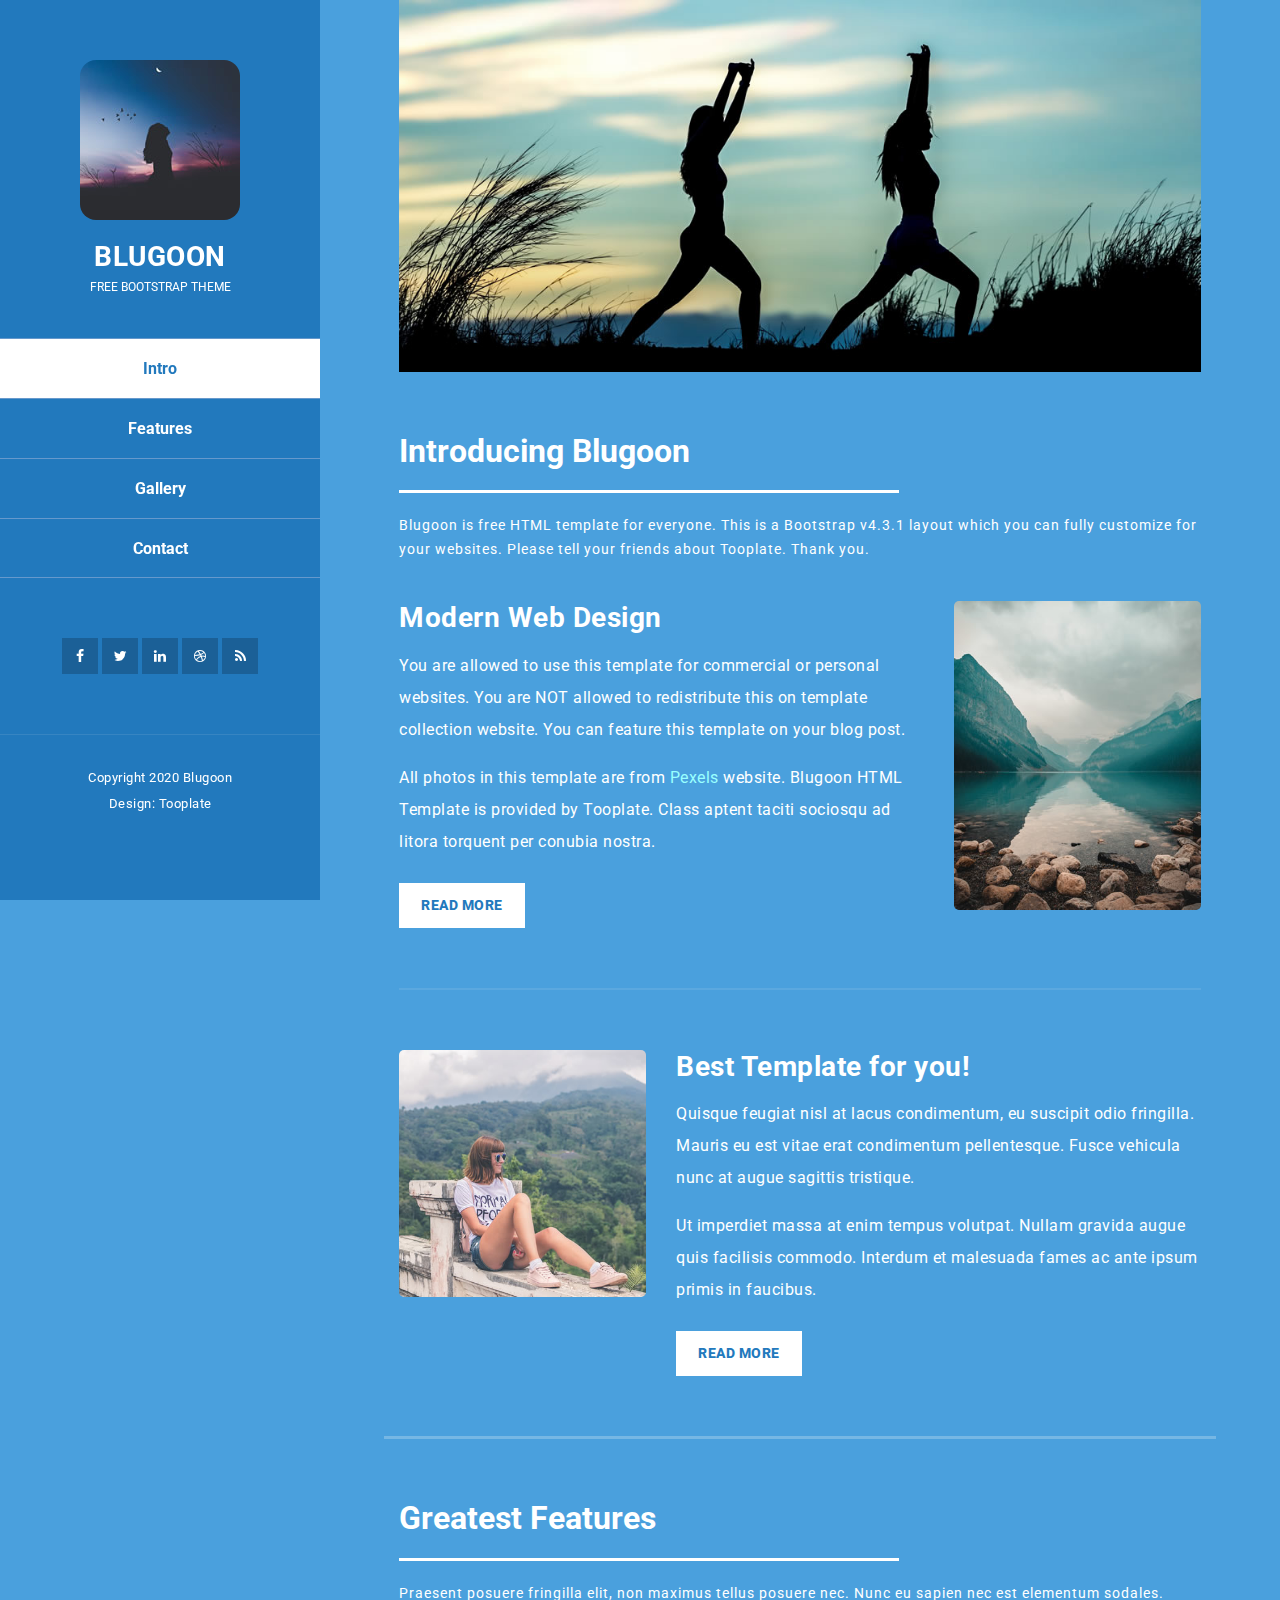
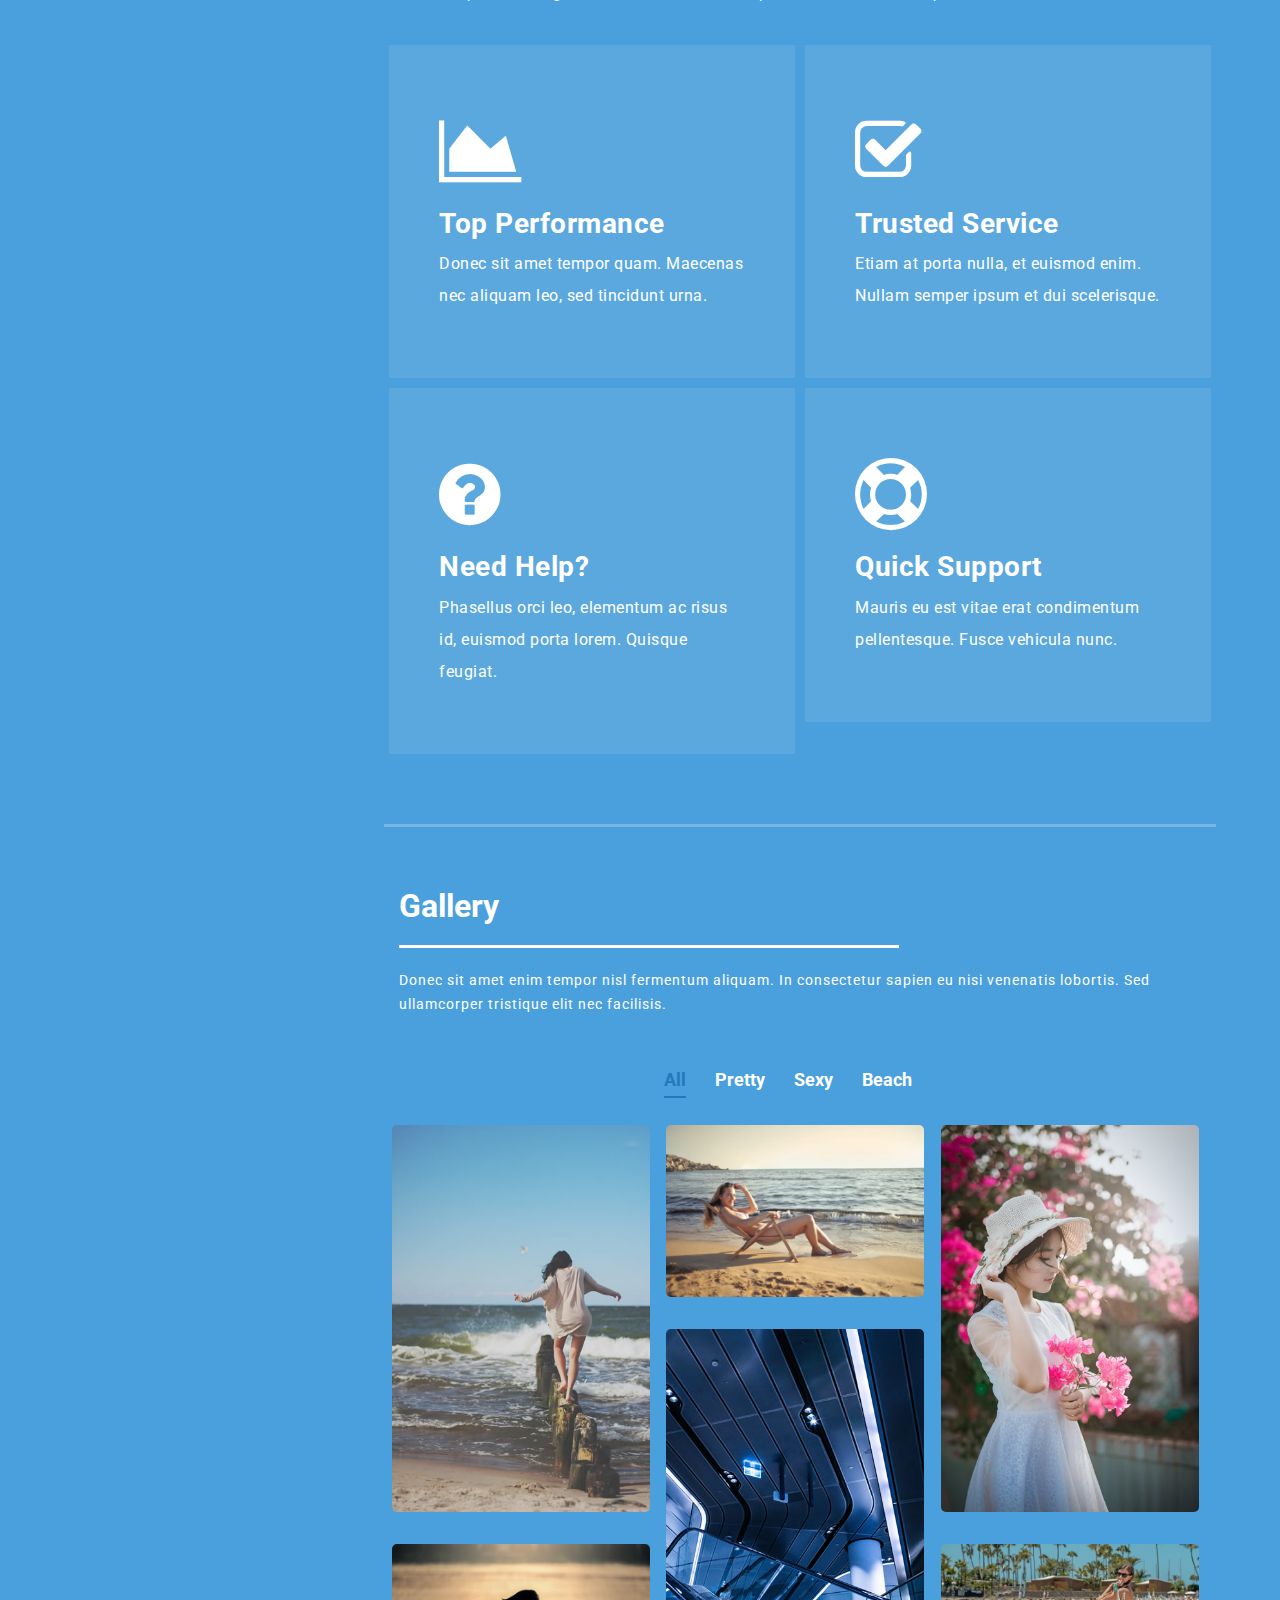
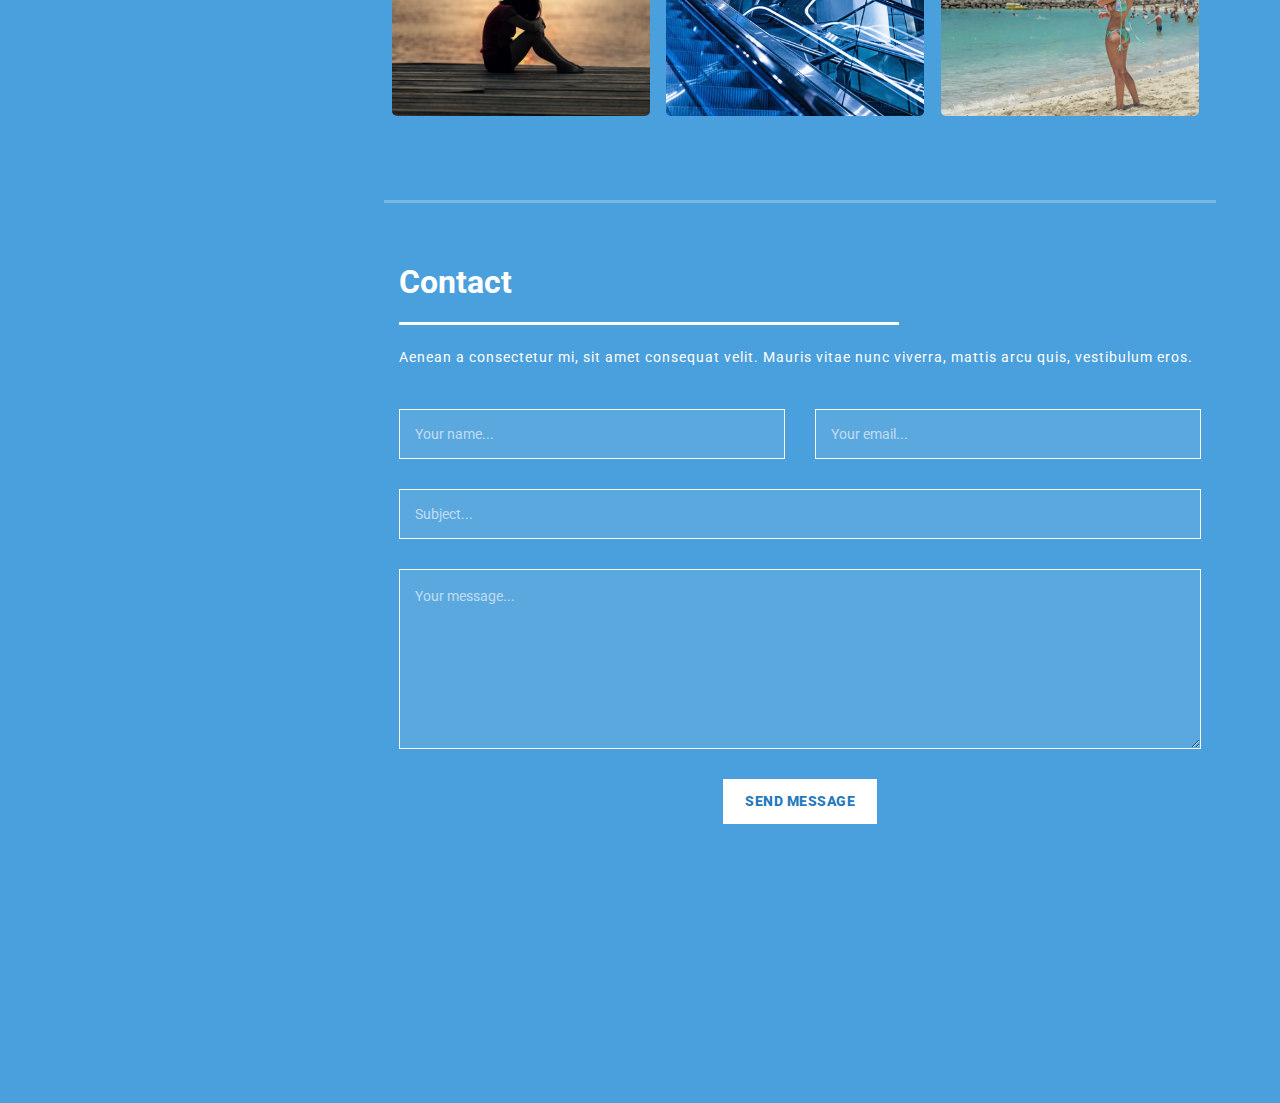
<file: demo3-pohja/index.html>
<!DOCTYPE html>
<html lang="en">
  <head>
    <meta charset="utf-8" />
    <meta name="viewport" content="width=device-width, initial-scale=1, shrink-to-fit=no" />
    <title>Blugoon HTML Bootstrap 4 Template</title>
    <meta name="description" content="" />
    <meta name="author" content="Tooplate" />
    <!-- Bootstrap core CSS -->
    <link href="vendor/bootstrap/css/bootstrap.min.css" rel="stylesheet" />
    <!-- Additional CSS Files -->
    <link href="https://fonts.googleapis.com/css?family=Lato:100,300,400,700,900" rel="stylesheet" />
    <link rel="stylesheet" href="assets/css/fontawesome.css" />
    <link rel="stylesheet" href="assets/css/tooplate-style.css" />
    <link rel="stylesheet" href="assets/css/owl.css" />
    <link rel="stylesheet" href="assets/css/lightbox.css" />
  </head>
<!--
Tooplate 2116 Blugoon
https://www.tooplate.com/view/2116-blugoon
-->
  <body>
    <div id="page-wraper">
      <!-- Sidebar Menu -->
      <div class="responsive-nav">
        <i class="fa fa-bars" id="menu-toggle"></i>
        <div id="menu" class="menu">
          <i class="fa fa-times" id="menu-close"></i>
          <div class="container">
            <div class="image">
              <a href="#"><img src="assets/images/logo-image.jpg" alt="Blugoon by Tooplate" /></a>
            </div>
            <div class="author-content">
              <h4>Blugoon</h4>
              <span>Free Bootstrap Theme</span>
            </div>
            <nav class="main-nav" role="navigation">
              <ul class="main-menu">
                <li><a href="#section1">Intro</a></li>
                <li><a href="#section2">Features</a></li>
                <li><a href="#section3">Gallery</a></li>
                <li><a href="#section4">Contact</a></li>
              </ul>
            </nav>
            <div class="social-network">
              <ul class="soial-icons">
                <li>
                  <a href="#"><i class="fa fa-facebook"></i></a>
                </li>
                <li>
                  <a href="#"><i class="fa fa-twitter"></i></a>
                </li>
                <li>
                  <a href="#"><i class="fa fa-linkedin"></i></a>
                </li>
                <li>
                  <a href="#"><i class="fa fa-dribbble"></i></a>
                </li>
                <li>
                  <a href="#"><i class="fa fa-rss"></i></a>
                </li>
              </ul>
            </div>
            <div class="copyright-text">
              <p>Copyright 2020 Blugoon<br>
              Design: Tooplate</p>
            </div>
          </div>
        </div>
      </div>

      <section class="section about-me" data-section="section1">
        <div class="container">
        <div class="top-header">
        	<img src="assets/images/aerobic-girls.jpg" alt="aerobic girls" />
        </div>
          <div class="section-heading">
          
            <h2>Introducing Blugoon</h2>
            <div class="line-dec"></div>
            <span>Blugoon is free HTML template for everyone. This is a Bootstrap v4.3.1 layout which you can fully customize for your websites. Please tell your friends about Tooplate. Thank you.</span>
          </div>
          <div class="right-image-post">
            <div class="row">
 
              <div class="col-md-8">
                <div class="left-text">
                  <h4>Modern Web Design</h4>
                  <p>You are allowed to use this template for commercial or personal websites. You are NOT allowed to redistribute this on template collection website. You can feature this template on your blog post.</p>
                  <p>All photos in this template are from <a rel="nofollow" href="https://www.pexels.com">Pexels</a> website. Blugoon HTML Template is provided by Tooplate. Class aptent taciti sociosqu ad litora torquent per conubia nostra.</p>
                  <div class="white-button">
                    <a href="#">Read More</a>
                  </div>
                </div>
              </div>
              <div class="col-md-4">
                <div class="right-image">
                  <img src="assets/images/mountain-reflection.jpg" alt="Mountain Reflection" />
                </div>
              </div>
              
            </div>
          </div>
          <div class="left-image-post">
            <div class="row">
            
              <div class="col-md-4">
                <div class="left-image">
                  <img src="assets/images/girl-nature.jpg" alt="Nature Girl" />
                </div>
              </div>
              
              <div class="col-md-8">
                <div class="right-text">
                  <h4>Best Template for you!</h4>
                  <p>Quisque feugiat nisl at lacus condimentum, eu suscipit odio fringilla. Mauris eu est vitae erat condimentum pellentesque. Fusce vehicula nunc at augue sagittis tristique.</p>
                  <p>Ut imperdiet massa at enim tempus volutpat. Nullam gravida augue quis facilisis commodo. Interdum et malesuada fames ac ante ipsum primis in faucibus.</p>
                  <div class="white-button">
                    <a href="#">Read More</a>
                  </div>
                </div>
              </div>
              
            </div>
          </div>
        </div>
      </section>

      <section class="section my-services" data-section="section2">
        <div class="container">
          <div class="section-heading">
            <h2>Greatest Features</h2>
            <div class="line-dec"></div>
            <span>Praesent posuere fringilla elit, non maximus tellus posuere nec. Nunc eu sapien nec est elementum sodales.</span>
          </div>
          <div class="row">
            <div class="col-md-6">
              <div class="service-item">
                <i class="fa fa-area-chart"></i>
                <h4>Top Performance</h4>
                <p>Donec sit amet tempor quam. Maecenas nec aliquam leo, sed tincidunt urna.</p>
              </div>
            </div>
            <div class="col-md-6">
              <div class="service-item">
                <i class="fa fa-check-square-o"></i>
                <h4>Trusted Service</h4>
                <p>Etiam at porta nulla, et euismod enim. Nullam semper ipsum et dui scelerisque.</p>
              </div>
            </div>
            <div class="col-md-6">
              <div class="service-item">
                <i class="fa fa-question-circle"></i>
                <h4>Need Help?</h4>
                <p>Phasellus orci leo, elementum ac risus id, euismod porta lorem. Quisque feugiat.</p>
              </div>
            </div>
            <div class="col-md-6">
              <div class="service-item">
                <i class="fa fa-support"></i>
                <h4>Quick Support</h4>
                <p>Mauris eu est vitae erat condimentum pellentesque. Fusce vehicula nunc.</p>
              </div>
            </div>
          </div>
        </div>
      </section>

      <section class="section my-work" data-section="section3">
        <div class="container">
          <div class="section-heading">
            <h2>Gallery</h2>
            <div class="line-dec"></div>
            <span>Donec sit amet enim tempor nisl fermentum aliquam. In consectetur sapien eu nisi venenatis lobortis. Sed ullamcorper tristique elit nec facilisis.</span>
          </div>
          <div class="row">
            <div class="isotope-wrapper">
              <form class="isotope-toolbar">
                <label><input type="radio" data-type="*" checked="" name="isotope-filter" />
                  <span>all</span></label>
                <label><input type="radio" data-type="pretty" name="isotope-filter" />
                  <span>pretty</span></label>
                <label><input type="radio" data-type="sexy" name="isotope-filter" />
                  <span>sexy</span></label>
                <label><input type="radio" data-type="beach" name="isotope-filter" />
                  <span>beach</span></label
                >
              </form>
              <div class="isotope-box">
                <div class="isotope-item" data-type="beach">
                  <figure class="snip1321">
                    <img src="assets/images/woman-beach.jpg" alt="woman at the beach" />
                    <figcaption>
                      <a href="assets/images/woman-beach.jpg"
                        data-lightbox="image-1"
                        data-title="Caption"><i class="fa fa-search"></i></a>
                      <h4>Girl One</h4>
                      <span>woman at the beach</span>
                    </figcaption>
                  </figure>
                </div>

                <div class="isotope-item" data-type="sexy">
                  <figure class="snip1321">
                    <img src="assets/images/woman-chair-sunshine.jpg" alt="sq-sample26" />
                    <figcaption>
                      <a href="assets/images/woman-chair-sunshine.jpg"
                        data-lightbox="image-1"
                        data-title="Sunshine Woman"><i class="fa fa-search"></i></a>
                      <h4>Sexy Lady</h4>
                      <span>there you go sexy girl</span>
                    </figcaption>
                  </figure>
                </div>

                <div class="isotope-item" data-type="pretty">
                  <figure class="snip1321">
                    <img src="assets/images/woman-pretty.jpg" alt="Pretty Girl" />
                    <figcaption>
                      <a href="assets/images/woman-pretty.jpg"
                        data-lightbox="image-1"
                        data-title="Pretty Girl"><i class="fa fa-search"></i></a>
                      <h4>Pretty Girl</h4>
                      <span>red flowers white girl</span>
                    </figcaption>
                  </figure>
                </div>

                <div class="isotope-item" data-type="pretty">
                  <figure class="snip1321">
                    <img src="assets/images/escalator-blue.jpg" alt="Escalator Blue" />
                    <figcaption>
                      <a href="assets/images/escalator-blue.jpg"
                        data-lightbox="image-1"
                        data-title="Escalator Blue"><i class="fa fa-search"></i></a>
                      <h4>Escalator Up</h4>
                      <span>Blue architecture building</span>
                    </figcaption>
                  </figure>
                </div>

                <div class="isotope-item" data-type="beach">
                  <figure class="snip1321">
                    <img src="assets/images/woman-feeling.jpg" alt="woman feeling" />
                    <figcaption>
                      <a href="assets/images/woman-feeling.jpg"
                        data-lightbox="image-1"
                        data-title="Her Feeling"><i class="fa fa-search"></i></a>
                      <h4>Her Feeling</h4>
                      <span>Ut sollicitudin risus</span>
                    </figcaption>
                  </figure>
                </div>

                <div class="isotope-item" data-type="sexy">
                  <figure class="snip1321">
                    <img src="assets/images/woman-bikini.jpg" alt="Bikini Girl" />
                    <figcaption>
                      <a href="assets/images/woman-bikini.jpg" 
                      data-lightbox="image-1" data-title="Sexy Bikini">
                      <i class="fa fa-search"></i></a>
                      <h4>Bikini Girl</h4>
                      <span>Donec eget massa ante</span>
                    </figcaption>
                  </figure>
                </div>
              </div>
            </div>
          </div>
        </div>
      </section>

      <section class="section contact-me" data-section="section4">
        <div class="container">
          <div class="section-heading">
            <h2>Contact</h2>
            <div class="line-dec"></div>
            <span>Aenean a consectetur mi, sit amet consequat velit. Mauris vitae nunc viverra, mattis arcu quis, vestibulum eros. </span>
          </div>
          <div class="row">
            <div class="right-content">
              <div class="container">
                <form id="contact" action="" method="post">
                  <div class="row">
                    <div class="col-md-6">
                      <fieldset>
                        <input name="name" type="text" class="form-control"
                          id="name" placeholder="Your name..." required="" />
                      </fieldset>
                    </div>
                    <div class="col-md-6">
                      <fieldset>
                        <input name="email" type="text" class="form-control"
                          id="email" placeholder="Your email..." required=""  />
                      </fieldset>
                    </div>
                    <div class="col-md-12">
                      <fieldset>
                        <input name="subject" type="text" class="form-control" 
                          id="subject" placeholder="Subject..." required="" />
                      </fieldset>
                    </div>
                    <div class="col-md-12">
                      <fieldset>
                        <textarea name="message" rows="6" class="form-control"
                          id="message" placeholder="Your message..." required="" ></textarea>
                      </fieldset>
                    </div>
                    <div class="col-md-12">
                      <fieldset>
                        <button type="submit" id="form-submit" class="button">
                          Send Message
                        </button>
                      </fieldset>
                    </div>
                  </div>
                </form>
              </div>
            </div>
          </div>
        </div>
      </section>
    </div>
    <!-- Scripts -->
    <!-- Bootstrap core JavaScript -->
    <script src="vendor/jquery/jquery.min.js"></script>
    <script src="vendor/bootstrap/js/bootstrap.bundle.min.js"></script>

    <script src="assets/js/isotope.min.js"></script>
    <script src="assets/js/owl-carousel.js"></script>
    <script src="assets/js/lightbox.js"></script>
    <script src="assets/js/custom.js"></script>
    <script>
      //according to loftblog tut
      $(".main-menu li:first").addClass("active");

      var showSection = function showSection(section, isAnimate) {
        var direction = section.replace(/#/, ""),
          reqSection = $(".section").filter(
            '[data-section="' + direction + '"]'
          ),
          reqSectionPos = reqSection.offset().top - 0;

        if (isAnimate) {
          $("body, html").animate(
            {
              scrollTop: reqSectionPos
            },
            800
          );
        } else {
          $("body, html").scrollTop(reqSectionPos);
        }
      };

      var checkSection = function checkSection() {
        $(".section").each(function() {
          var $this = $(this),
            topEdge = $this.offset().top - 80,
            bottomEdge = topEdge + $this.height(),
            wScroll = $(window).scrollTop();
          if (topEdge < wScroll && bottomEdge > wScroll) {
            var currentId = $this.data("section"),
              reqLink = $("a").filter("[href*=\\#" + currentId + "]");
            reqLink
              .closest("li")
              .addClass("active")
              .siblings()
              .removeClass("active");
          }
        });
      };

      $(".main-menu").on("click", "a", function(e) {
        e.preventDefault();
        showSection($(this).attr("href"), true);
      });

      $(window).scroll(function() {
        checkSection();
      });
    </script>
  </body>
</html>
</file>
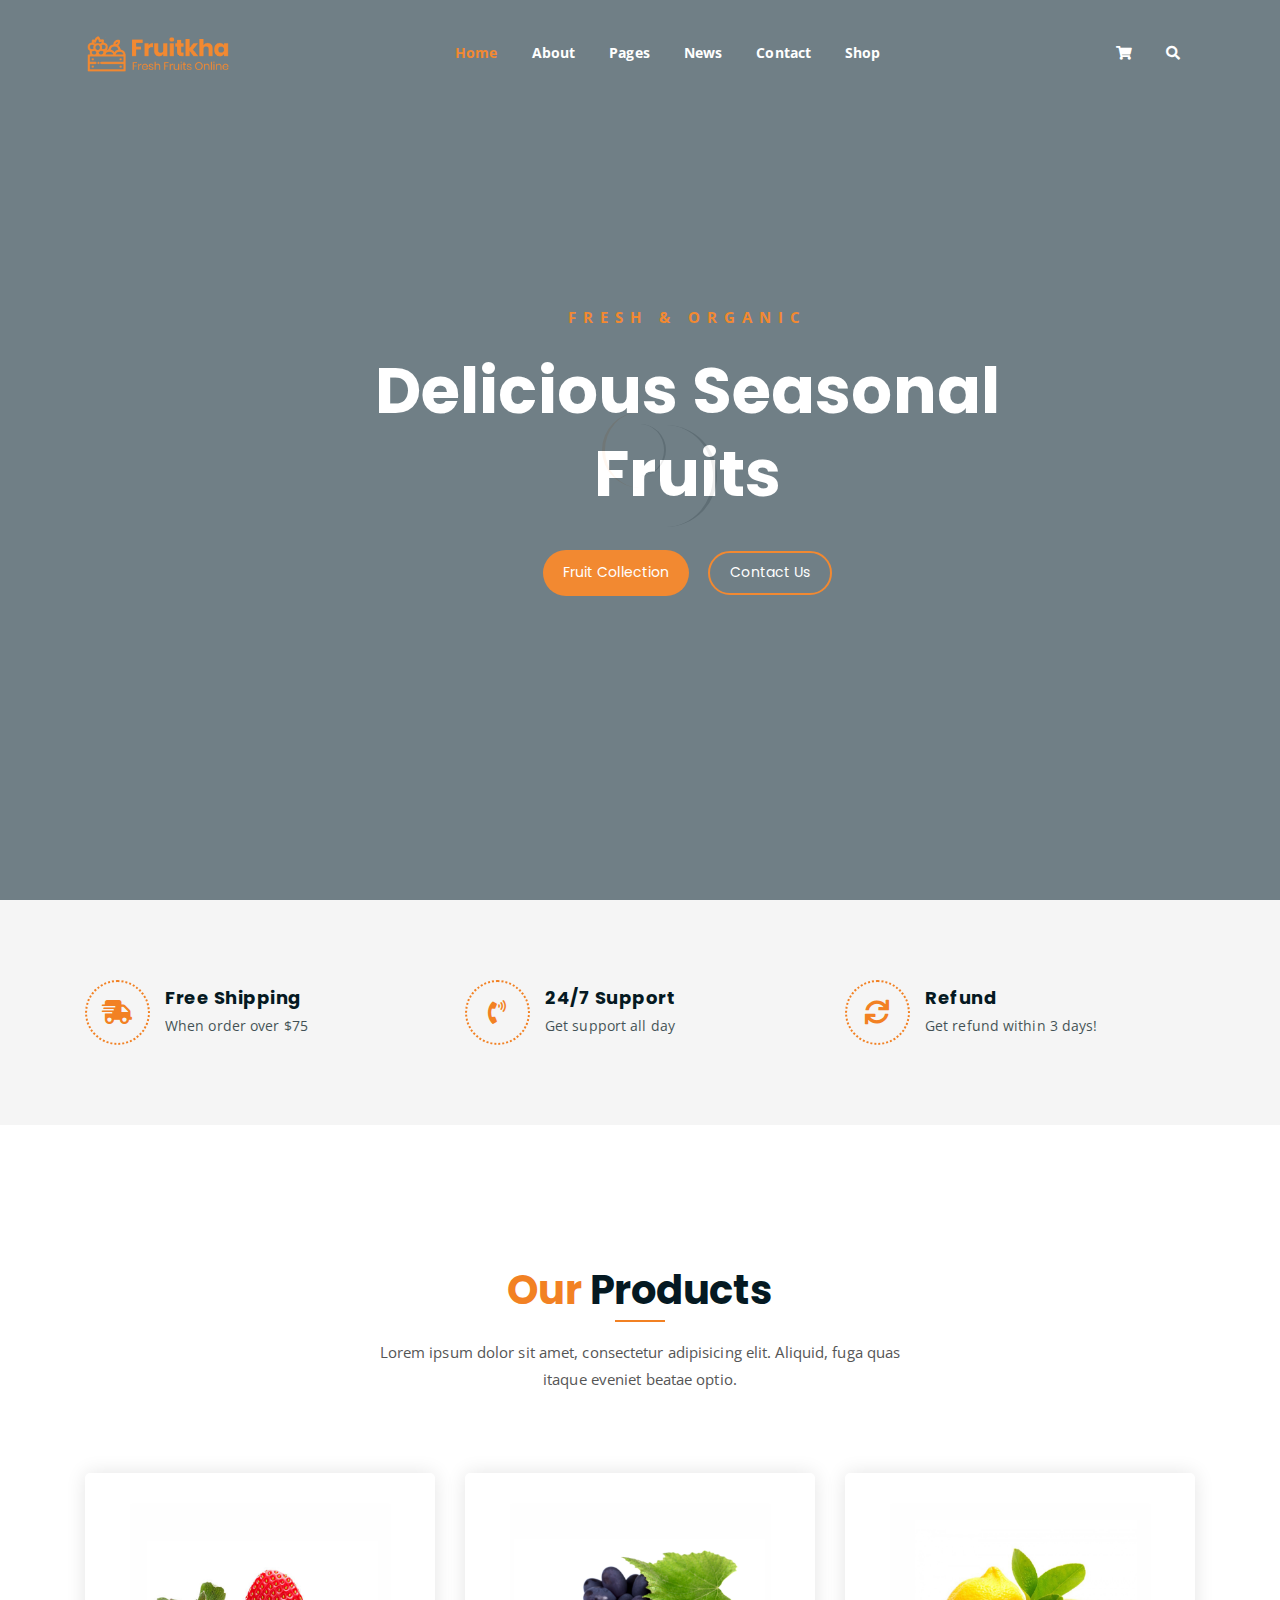
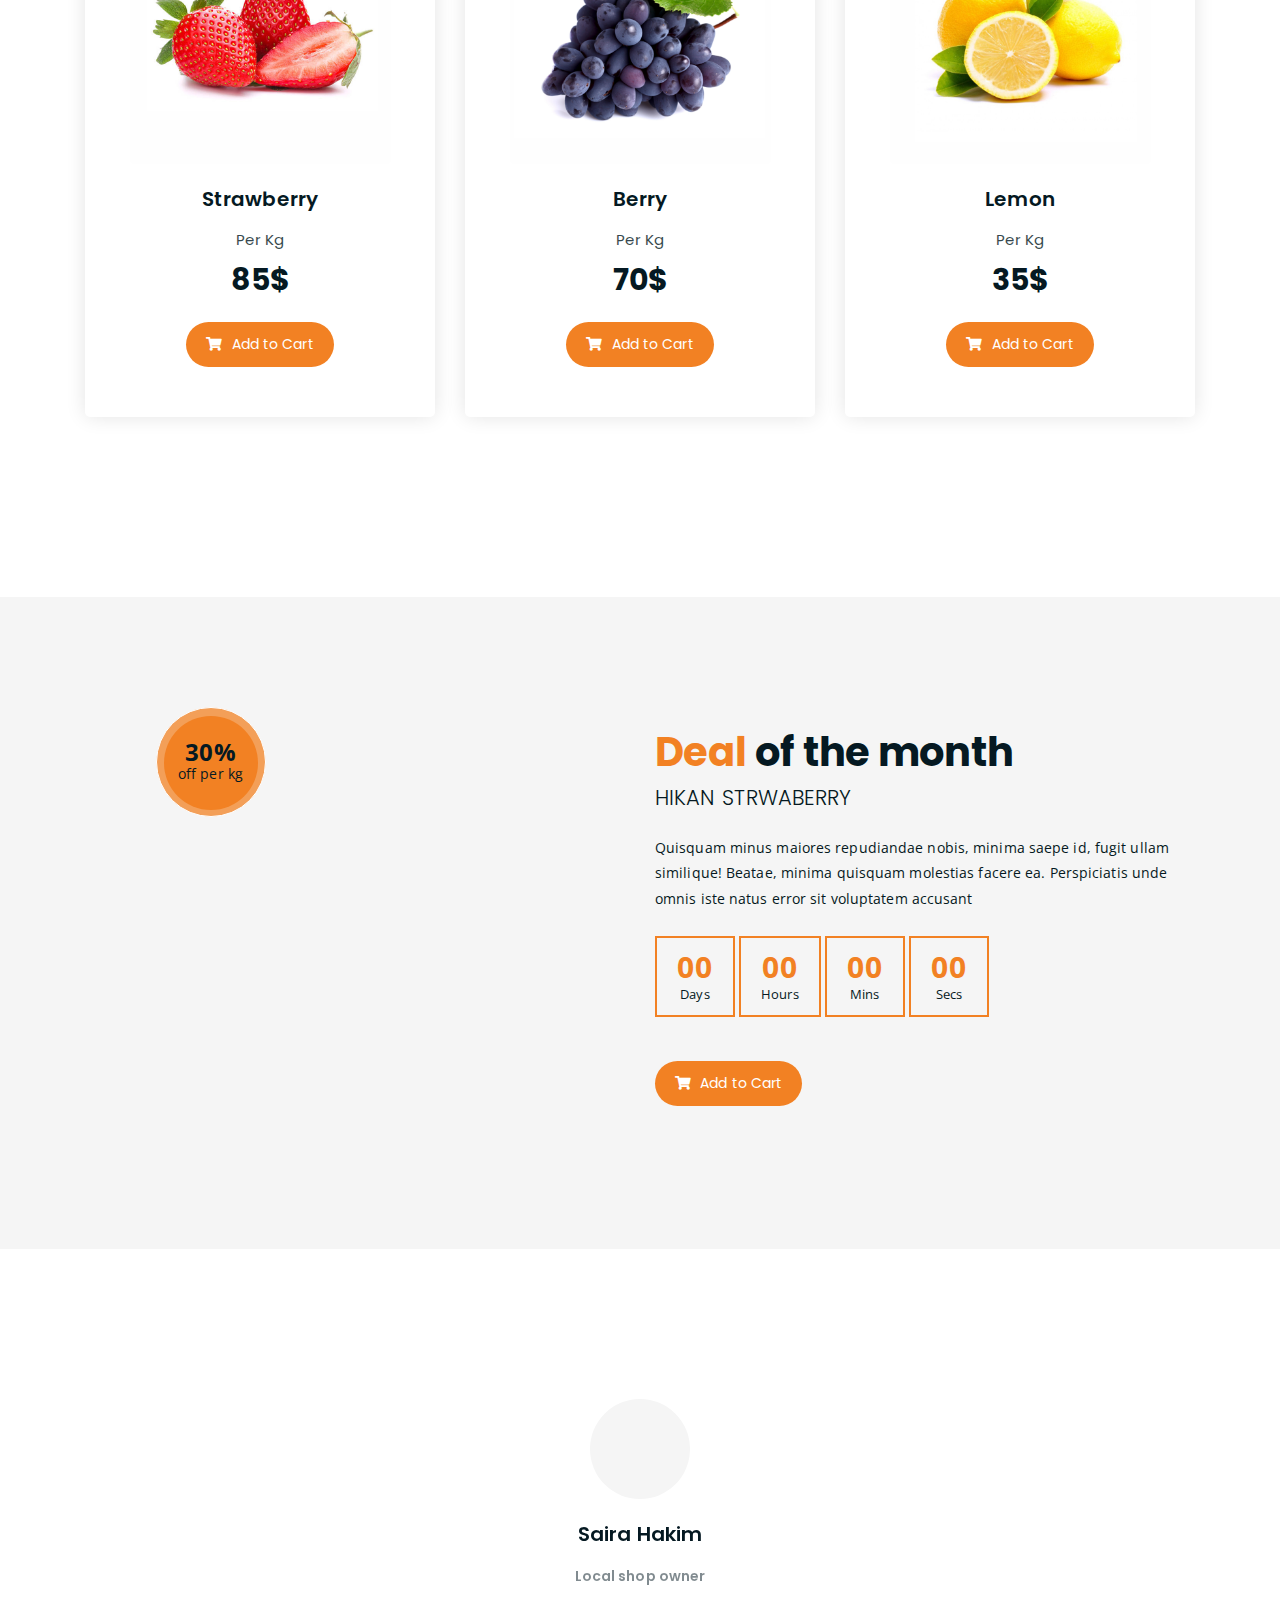
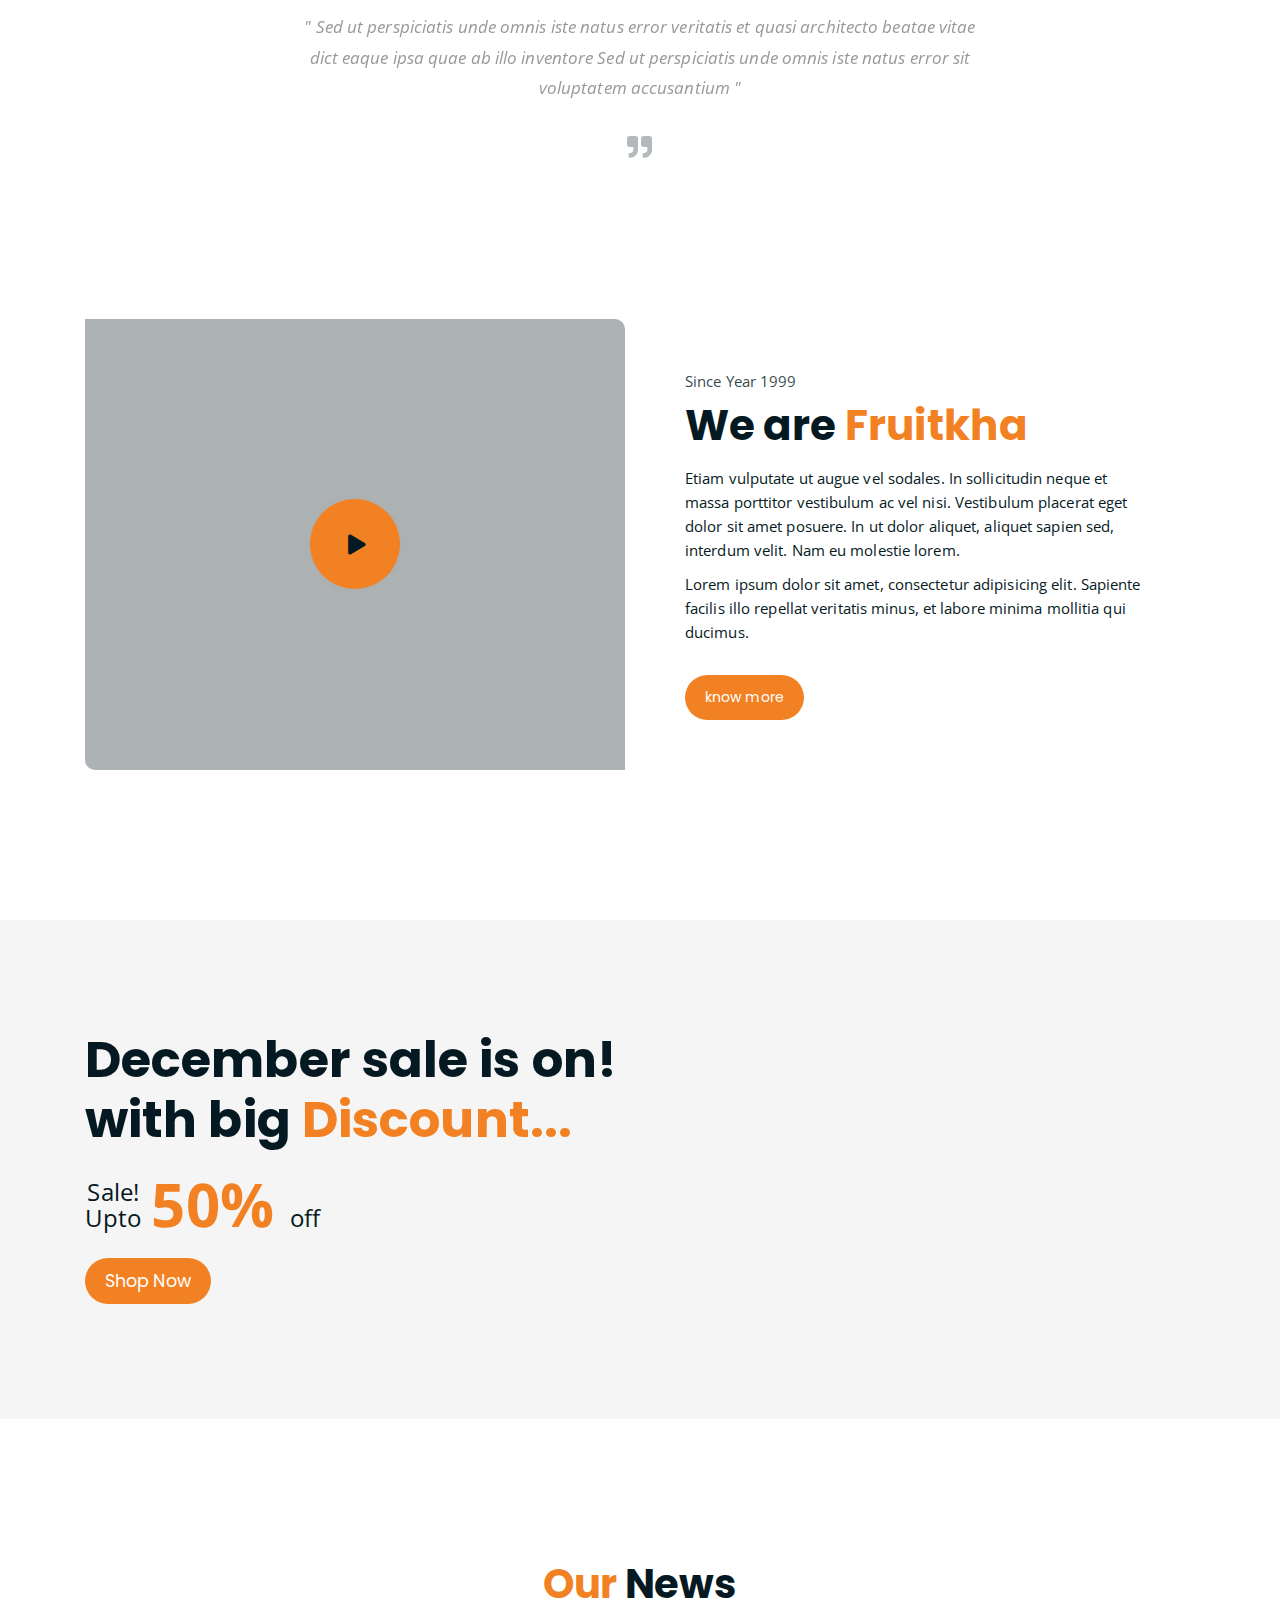
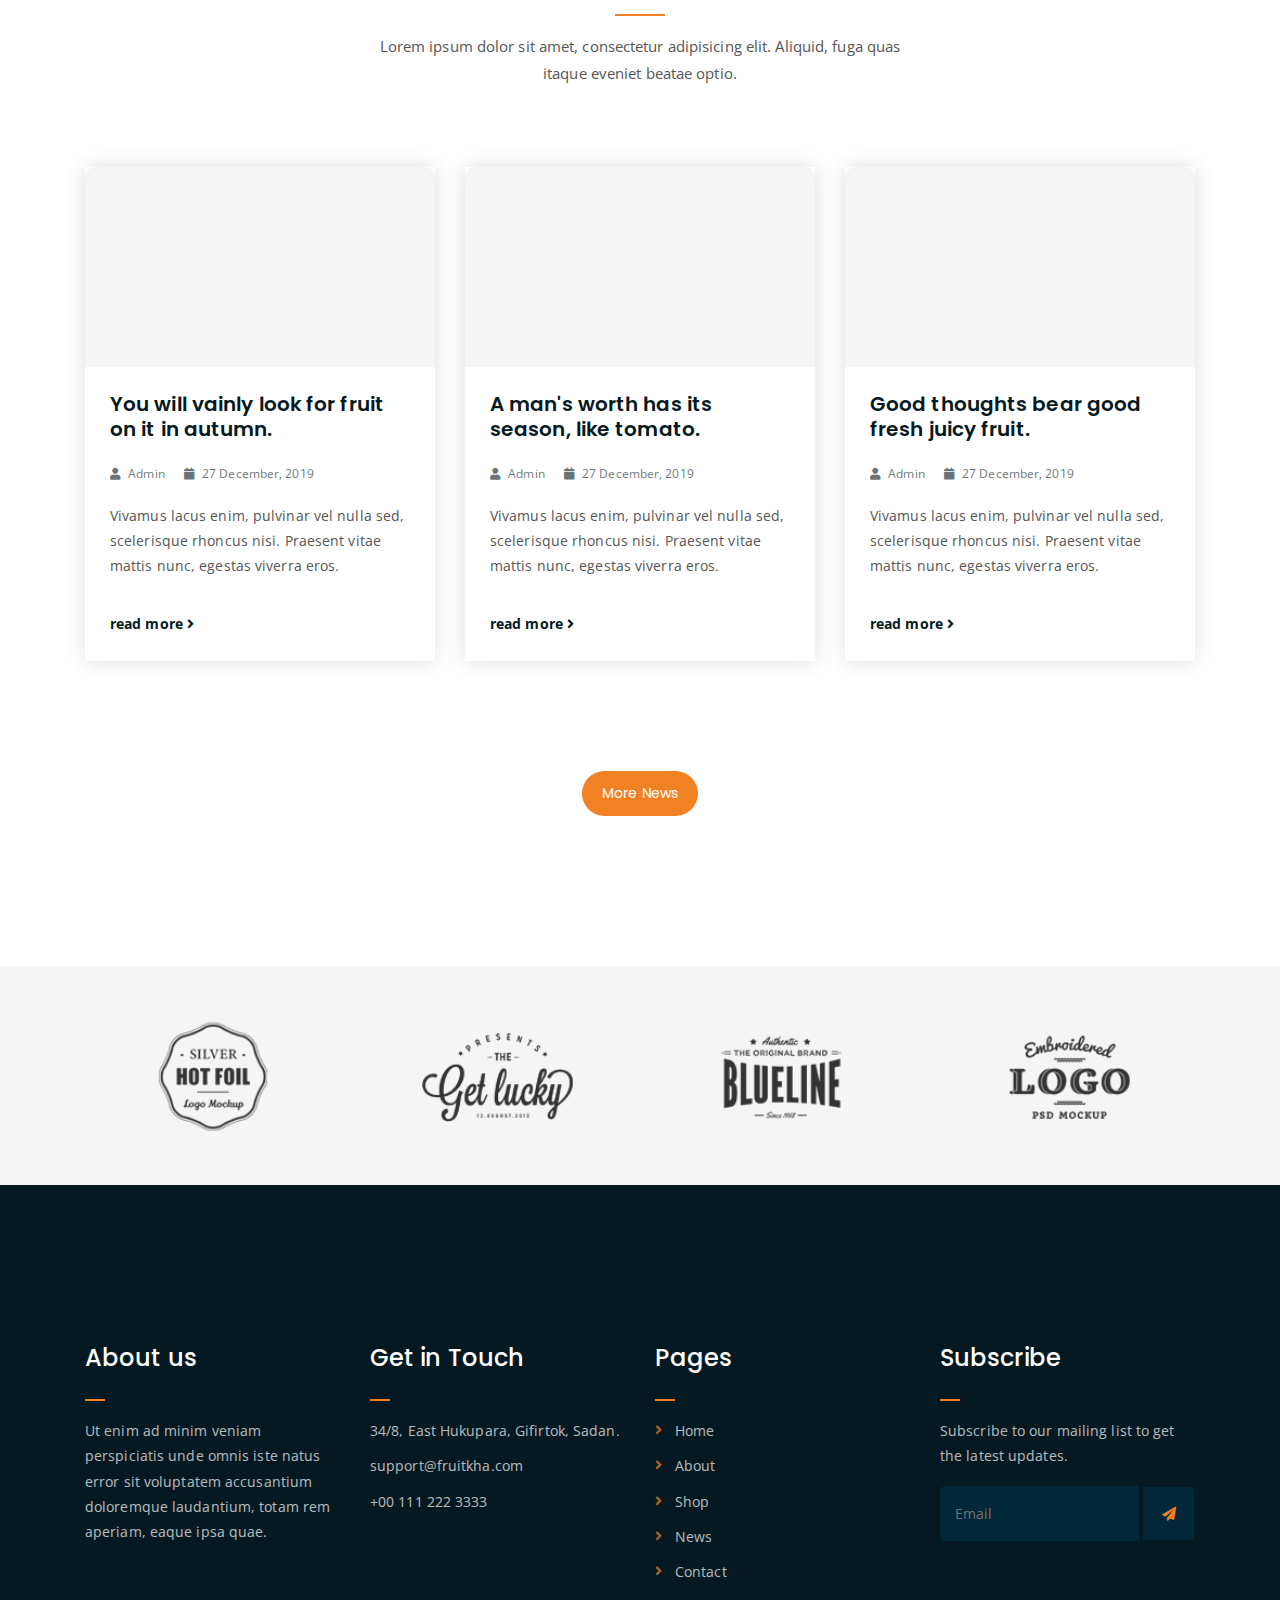
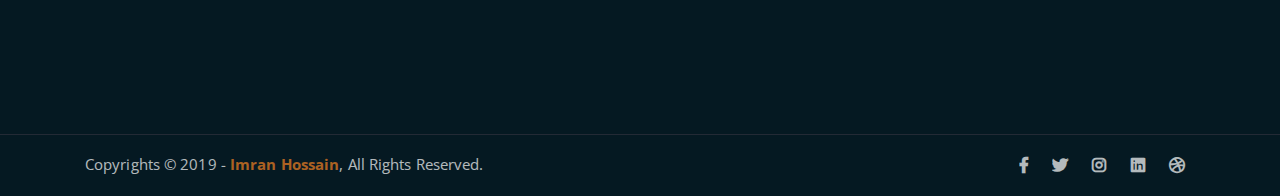
<file: demo5-pohja/index.html>
<!DOCTYPE html>
<html lang="en">
<head>
	<meta charset="UTF-8">
	<meta http-equiv="X-UA-Compatible" content="IE=edge">
	<meta name="viewport" content="width=device-width, initial-scale=1">
	<meta name="description" content="Responsive Bootstrap4 Shop Template, Created by Imran Hossain from https://imransdesign.com/">

	<!-- title -->
	<title>Fruitkha</title>

	<!-- favicon -->
	<link rel="shortcut icon" type="image/png" href="assets/img/favicon.png">
	<!-- google font -->
	<link href="https://fonts.googleapis.com/css?family=Open+Sans:300,400,700" rel="stylesheet">
	<link href="https://fonts.googleapis.com/css?family=Poppins:400,700&display=swap" rel="stylesheet">
	<!-- fontawesome -->
	<link rel="stylesheet" href="assets/css/all.min.css">
	<!-- bootstrap -->
	<link rel="stylesheet" href="assets/bootstrap/css/bootstrap.min.css">
	<!-- owl carousel -->
	<link rel="stylesheet" href="assets/css/owl.carousel.css">
	<!-- magnific popup -->
	<link rel="stylesheet" href="assets/css/magnific-popup.css">
	<!-- animate css -->
	<link rel="stylesheet" href="assets/css/animate.css">
	<!-- mean menu css -->
	<link rel="stylesheet" href="assets/css/meanmenu.min.css">
	<!-- main style -->
	<link rel="stylesheet" href="assets/css/main.css">
	<!-- responsive -->
	<link rel="stylesheet" href="assets/css/responsive.css">

</head>
<body>
	
	<!--PreLoader-->
    <div class="loader">
        <div class="loader-inner">
            <div class="circle"></div>
        </div>
    </div>
    <!--PreLoader Ends-->
	
	<!-- header -->
	<div class="top-header-area" id="sticker">
		<div class="container">
			<div class="row">
				<div class="col-lg-12 col-sm-12 text-center">
					<div class="main-menu-wrap">
						<!-- logo -->
						<div class="site-logo">
							<a href="index.html">
								<img src="assets/img/logo.png" alt="">
							</a>
						</div>
						<!-- logo -->

						<!-- menu start -->
						<nav class="main-menu">
							<ul>
								<li class="current-list-item"><a href="#">Home</a>
									<ul class="sub-menu">
										<li><a href="index.html">Static Home</a></li>
										<li><a href="index_2.html">Slider Home</a></li>
									</ul>
								</li>
								<li><a href="about.html">About</a></li>
								<li><a href="#">Pages</a>
									<ul class="sub-menu">
										<li><a href="404.html">404 page</a></li>
										<li><a href="about.html">About</a></li>
										<li><a href="cart.html">Cart</a></li>
										<li><a href="checkout.html">Check Out</a></li>
										<li><a href="contact.html">Contact</a></li>
										<li><a href="news.html">News</a></li>
										<li><a href="shop.html">Shop</a></li>
									</ul>
								</li>
								<li><a href="news.html">News</a>
									<ul class="sub-menu">
										<li><a href="news.html">News</a></li>
										<li><a href="single-news.html">Single News</a></li>
									</ul>
								</li>
								<li><a href="contact.html">Contact</a></li>
								<li><a href="shop.html">Shop</a>
									<ul class="sub-menu">
										<li><a href="shop.html">Shop</a></li>
										<li><a href="checkout.html">Check Out</a></li>
										<li><a href="single-product.html">Single Product</a></li>
										<li><a href="cart.html">Cart</a></li>
									</ul>
								</li>
								<li>
									<div class="header-icons">
										<a class="shopping-cart" href="cart.html"><i class="fas fa-shopping-cart"></i></a>
										<a class="mobile-hide search-bar-icon" href="#"><i class="fas fa-search"></i></a>
									</div>
								</li>
							</ul>
						</nav>
						<a class="mobile-show search-bar-icon" href="#"><i class="fas fa-search"></i></a>
						<div class="mobile-menu"></div>
						<!-- menu end -->
					</div>
				</div>
			</div>
		</div>
	</div>
	<!-- end header -->
	
	<!-- search area -->
	<div class="search-area">
		<div class="container">
			<div class="row">
				<div class="col-lg-12">
					<span class="close-btn"><i class="fas fa-window-close"></i></span>
					<div class="search-bar">
						<div class="search-bar-tablecell">
							<h3>Search For:</h3>
							<input type="text" placeholder="Keywords">
							<button type="submit">Search <i class="fas fa-search"></i></button>
						</div>
					</div>
				</div>
			</div>
		</div>
	</div>
	<!-- end search area -->

	<!-- hero area -->
	<div class="hero-area hero-bg">
		<div class="container">
			<div class="row">
				<div class="col-lg-9 offset-lg-2 text-center">
					<div class="hero-text">
						<div class="hero-text-tablecell">
							<p class="subtitle">Fresh & Organic</p>
							<h1>Delicious Seasonal Fruits</h1>
							<div class="hero-btns">
								<a href="shop.html" class="boxed-btn">Fruit Collection</a>
								<a href="contact.html" class="bordered-btn">Contact Us</a>
							</div>
						</div>
					</div>
				</div>
			</div>
		</div>
	</div>
	<!-- end hero area -->

	<!-- features list section -->
	<div class="list-section pt-80 pb-80">
		<div class="container">

			<div class="row">
				<div class="col-lg-4 col-md-6 mb-4 mb-lg-0">
					<div class="list-box d-flex align-items-center">
						<div class="list-icon">
							<i class="fas fa-shipping-fast"></i>
						</div>
						<div class="content">
							<h3>Free Shipping</h3>
							<p>When order over $75</p>
						</div>
					</div>
				</div>
				<div class="col-lg-4 col-md-6 mb-4 mb-lg-0">
					<div class="list-box d-flex align-items-center">
						<div class="list-icon">
							<i class="fas fa-phone-volume"></i>
						</div>
						<div class="content">
							<h3>24/7 Support</h3>
							<p>Get support all day</p>
						</div>
					</div>
				</div>
				<div class="col-lg-4 col-md-6">
					<div class="list-box d-flex justify-content-start align-items-center">
						<div class="list-icon">
							<i class="fas fa-sync"></i>
						</div>
						<div class="content">
							<h3>Refund</h3>
							<p>Get refund within 3 days!</p>
						</div>
					</div>
				</div>
			</div>

		</div>
	</div>
	<!-- end features list section -->

	<!-- product section -->
	<div class="product-section mt-150 mb-150">
		<div class="container">
			<div class="row">
				<div class="col-lg-8 offset-lg-2 text-center">
					<div class="section-title">	
						<h3><span class="orange-text">Our</span> Products</h3>
						<p>Lorem ipsum dolor sit amet, consectetur adipisicing elit. Aliquid, fuga quas itaque eveniet beatae optio.</p>
					</div>
				</div>
			</div>

			<div class="row">
				<div class="col-lg-4 col-md-6 text-center">
					<div class="single-product-item">
						<div class="product-image">
							<a href="single-product.html"><img src="assets/img/products/product-img-1.jpg" alt=""></a>
						</div>
						<h3>Strawberry</h3>
						<p class="product-price"><span>Per Kg</span> 85$ </p>
						<a href="cart.html" class="cart-btn"><i class="fas fa-shopping-cart"></i> Add to Cart</a>
					</div>
				</div>
				<div class="col-lg-4 col-md-6 text-center">
					<div class="single-product-item">
						<div class="product-image">
							<a href="single-product.html"><img src="assets/img/products/product-img-2.jpg" alt=""></a>
						</div>
						<h3>Berry</h3>
						<p class="product-price"><span>Per Kg</span> 70$ </p>
						<a href="cart.html" class="cart-btn"><i class="fas fa-shopping-cart"></i> Add to Cart</a>
					</div>
				</div>
				<div class="col-lg-4 col-md-6 offset-md-3 offset-lg-0 text-center">
					<div class="single-product-item">
						<div class="product-image">
							<a href="single-product.html"><img src="assets/img/products/product-img-3.jpg" alt=""></a>
						</div>
						<h3>Lemon</h3>
						<p class="product-price"><span>Per Kg</span> 35$ </p>
						<a href="cart.html" class="cart-btn"><i class="fas fa-shopping-cart"></i> Add to Cart</a>
					</div>
				</div>
			</div>
		</div>
	</div>
	<!-- end product section -->

	<!-- cart banner section -->
	<section class="cart-banner pt-100 pb-100">
    	<div class="container">
        	<div class="row clearfix">
            	<!--Image Column-->
            	<div class="image-column col-lg-6">
                	<div class="image">
                    	<div class="price-box">
                        	<div class="inner-price">
                                <span class="price">
                                    <strong>30%</strong> <br> off per kg
                                </span>
                            </div>
                        </div>
                    	<img src="assets/img/a.jpg" alt="">
                    </div>
                </div>
                <!--Content Column-->
                <div class="content-column col-lg-6">
					<h3><span class="orange-text">Deal</span> of the month</h3>
                    <h4>Hikan Strwaberry</h4>
                    <div class="text">Quisquam minus maiores repudiandae nobis, minima saepe id, fugit ullam similique! Beatae, minima quisquam molestias facere ea. Perspiciatis unde omnis iste natus error sit voluptatem accusant</div>
                    <!--Countdown Timer-->
                    <div class="time-counter"><div class="time-countdown clearfix" data-countdown="2020/2/01"><div class="counter-column"><div class="inner"><span class="count">00</span>Days</div></div> <div class="counter-column"><div class="inner"><span class="count">00</span>Hours</div></div>  <div class="counter-column"><div class="inner"><span class="count">00</span>Mins</div></div>  <div class="counter-column"><div class="inner"><span class="count">00</span>Secs</div></div></div></div>
                	<a href="cart.html" class="cart-btn mt-3"><i class="fas fa-shopping-cart"></i> Add to Cart</a>
                </div>
            </div>
        </div>
    </section>
    <!-- end cart banner section -->

	<!-- testimonail-section -->
	<div class="testimonail-section mt-150 mb-150">
		<div class="container">
			<div class="row">
				<div class="col-lg-10 offset-lg-1 text-center">
					<div class="testimonial-sliders">
						<div class="single-testimonial-slider">
							<div class="client-avater">
								<img src="assets/img/avaters/avatar1.png" alt="">
							</div>
							<div class="client-meta">
								<h3>Saira Hakim <span>Local shop owner</span></h3>
								<p class="testimonial-body">
									" Sed ut perspiciatis unde omnis iste natus error veritatis et  quasi architecto beatae vitae dict eaque ipsa quae ab illo inventore Sed ut perspiciatis unde omnis iste natus error sit voluptatem accusantium "
								</p>
								<div class="last-icon">
									<i class="fas fa-quote-right"></i>
								</div>
							</div>
						</div>
						<div class="single-testimonial-slider">
							<div class="client-avater">
								<img src="assets/img/avaters/avatar2.png" alt="">
							</div>
							<div class="client-meta">
								<h3>David Niph <span>Local shop owner</span></h3>
								<p class="testimonial-body">
									" Sed ut perspiciatis unde omnis iste natus error veritatis et  quasi architecto beatae vitae dict eaque ipsa quae ab illo inventore Sed ut perspiciatis unde omnis iste natus error sit voluptatem accusantium "
								</p>
								<div class="last-icon">
									<i class="fas fa-quote-right"></i>
								</div>
							</div>
						</div>
						<div class="single-testimonial-slider">
							<div class="client-avater">
								<img src="assets/img/avaters/avatar3.png" alt="">
							</div>
							<div class="client-meta">
								<h3>Jacob Sikim <span>Local shop owner</span></h3>
								<p class="testimonial-body">
									" Sed ut perspiciatis unde omnis iste natus error veritatis et  quasi architecto beatae vitae dict eaque ipsa quae ab illo inventore Sed ut perspiciatis unde omnis iste natus error sit voluptatem accusantium "
								</p>
								<div class="last-icon">
									<i class="fas fa-quote-right"></i>
								</div>
							</div>
						</div>
					</div>
				</div>
			</div>
		</div>
	</div>
	<!-- end testimonail-section -->
	
	<!-- advertisement section -->
	<div class="abt-section mb-150">
		<div class="container">
			<div class="row">
				<div class="col-lg-6 col-md-12">
					<div class="abt-bg">
						<a href="https://www.youtube.com/watch?v=DBLlFWYcIGQ" class="video-play-btn popup-youtube"><i class="fas fa-play"></i></a>
					</div>
				</div>
				<div class="col-lg-6 col-md-12">
					<div class="abt-text">
						<p class="top-sub">Since Year 1999</p>
						<h2>We are <span class="orange-text">Fruitkha</span></h2>
						<p>Etiam vulputate ut augue vel sodales. In sollicitudin neque et massa porttitor vestibulum ac vel nisi. Vestibulum placerat eget dolor sit amet posuere. In ut dolor aliquet, aliquet sapien sed, interdum velit. Nam eu molestie lorem.</p>
						<p>Lorem ipsum dolor sit amet, consectetur adipisicing elit. Sapiente facilis illo repellat veritatis minus, et labore minima mollitia qui ducimus.</p>
						<a href="about.html" class="boxed-btn mt-4">know more</a>
					</div>
				</div>
			</div>
		</div>
	</div>
	<!-- end advertisement section -->
	
	<!-- shop banner -->
	<section class="shop-banner">
    	<div class="container">
        	<h3>December sale is on! <br> with big <span class="orange-text">Discount...</span></h3>
            <div class="sale-percent"><span>Sale! <br> Upto</span>50% <span>off</span></div>
            <a href="shop.html" class="cart-btn btn-lg">Shop Now</a>
        </div>
    </section>
	<!-- end shop banner -->

	<!-- latest news -->
	<div class="latest-news pt-150 pb-150">
		<div class="container">

			<div class="row">
				<div class="col-lg-8 offset-lg-2 text-center">
					<div class="section-title">	
						<h3><span class="orange-text">Our</span> News</h3>
						<p>Lorem ipsum dolor sit amet, consectetur adipisicing elit. Aliquid, fuga quas itaque eveniet beatae optio.</p>
					</div>
				</div>
			</div>

			<div class="row">
				<div class="col-lg-4 col-md-6">
					<div class="single-latest-news">
						<a href="single-news.html"><div class="latest-news-bg news-bg-1"></div></a>
						<div class="news-text-box">
							<h3><a href="single-news.html">You will vainly look for fruit on it in autumn.</a></h3>
							<p class="blog-meta">
								<span class="author"><i class="fas fa-user"></i> Admin</span>
								<span class="date"><i class="fas fa-calendar"></i> 27 December, 2019</span>
							</p>
							<p class="excerpt">Vivamus lacus enim, pulvinar vel nulla sed, scelerisque rhoncus nisi. Praesent vitae mattis nunc, egestas viverra eros.</p>
							<a href="single-news.html" class="read-more-btn">read more <i class="fas fa-angle-right"></i></a>
						</div>
					</div>
				</div>
				<div class="col-lg-4 col-md-6">
					<div class="single-latest-news">
						<a href="single-news.html"><div class="latest-news-bg news-bg-2"></div></a>
						<div class="news-text-box">
							<h3><a href="single-news.html">A man's worth has its season, like tomato.</a></h3>
							<p class="blog-meta">
								<span class="author"><i class="fas fa-user"></i> Admin</span>
								<span class="date"><i class="fas fa-calendar"></i> 27 December, 2019</span>
							</p>
							<p class="excerpt">Vivamus lacus enim, pulvinar vel nulla sed, scelerisque rhoncus nisi. Praesent vitae mattis nunc, egestas viverra eros.</p>
							<a href="single-news.html" class="read-more-btn">read more <i class="fas fa-angle-right"></i></a>
						</div>
					</div>
				</div>
				<div class="col-lg-4 col-md-6 offset-md-3 offset-lg-0">
					<div class="single-latest-news">
						<a href="single-news.html"><div class="latest-news-bg news-bg-3"></div></a>
						<div class="news-text-box">
							<h3><a href="single-news.html">Good thoughts bear good fresh juicy fruit.</a></h3>
							<p class="blog-meta">
								<span class="author"><i class="fas fa-user"></i> Admin</span>
								<span class="date"><i class="fas fa-calendar"></i> 27 December, 2019</span>
							</p>
							<p class="excerpt">Vivamus lacus enim, pulvinar vel nulla sed, scelerisque rhoncus nisi. Praesent vitae mattis nunc, egestas viverra eros.</p>
							<a href="single-news.html" class="read-more-btn">read more <i class="fas fa-angle-right"></i></a>
						</div>
					</div>
				</div>
			</div>
			<div class="row">
				<div class="col-lg-12 text-center">
					<a href="news.html" class="boxed-btn">More News</a>
				</div>
			</div>
		</div>
	</div>
	<!-- end latest news -->

	<!-- logo carousel -->
	<div class="logo-carousel-section">
		<div class="container">
			<div class="row">
				<div class="col-lg-12">
					<div class="logo-carousel-inner">
						<div class="single-logo-item">
							<img src="assets/img/company-logos/1.png" alt="">
						</div>
						<div class="single-logo-item">
							<img src="assets/img/company-logos/2.png" alt="">
						</div>
						<div class="single-logo-item">
							<img src="assets/img/company-logos/3.png" alt="">
						</div>
						<div class="single-logo-item">
							<img src="assets/img/company-logos/4.png" alt="">
						</div>
						<div class="single-logo-item">
							<img src="assets/img/company-logos/5.png" alt="">
						</div>
					</div>
				</div>
			</div>
		</div>
	</div>
	<!-- end logo carousel -->

	<!-- footer -->
	<div class="footer-area">
		<div class="container">
			<div class="row">
				<div class="col-lg-3 col-md-6">
					<div class="footer-box about-widget">
						<h2 class="widget-title">About us</h2>
						<p>Ut enim ad minim veniam perspiciatis unde omnis iste natus error sit voluptatem accusantium doloremque laudantium, totam rem aperiam, eaque ipsa quae.</p>
					</div>
				</div>
				<div class="col-lg-3 col-md-6">
					<div class="footer-box get-in-touch">
						<h2 class="widget-title">Get in Touch</h2>
						<ul>
							<li>34/8, East Hukupara, Gifirtok, Sadan.</li>
							<li>support@fruitkha.com</li>
							<li>+00 111 222 3333</li>
						</ul>
					</div>
				</div>
				<div class="col-lg-3 col-md-6">
					<div class="footer-box pages">
						<h2 class="widget-title">Pages</h2>
						<ul>
							<li><a href="index.html">Home</a></li>
							<li><a href="about.html">About</a></li>
							<li><a href="services.html">Shop</a></li>
							<li><a href="news.html">News</a></li>
							<li><a href="contact.html">Contact</a></li>
						</ul>
					</div>
				</div>
				<div class="col-lg-3 col-md-6">
					<div class="footer-box subscribe">
						<h2 class="widget-title">Subscribe</h2>
						<p>Subscribe to our mailing list to get the latest updates.</p>
						<form action="index.html">
							<input type="email" placeholder="Email">
							<button type="submit"><i class="fas fa-paper-plane"></i></button>
						</form>
					</div>
				</div>
			</div>
		</div>
	</div>
	<!-- end footer -->
	
	<!-- copyright -->
	<div class="copyright">
		<div class="container">
			<div class="row">
				<div class="col-lg-6 col-md-12">
					<p>Copyrights &copy; 2019 - <a href="https://imransdesign.com/">Imran Hossain</a>,  All Rights Reserved.</p>
				</div>
				<div class="col-lg-6 text-right col-md-12">
					<div class="social-icons">
						<ul>
							<li><a href="#" target="_blank"><i class="fab fa-facebook-f"></i></a></li>
							<li><a href="#" target="_blank"><i class="fab fa-twitter"></i></a></li>
							<li><a href="#" target="_blank"><i class="fab fa-instagram"></i></a></li>
							<li><a href="#" target="_blank"><i class="fab fa-linkedin"></i></a></li>
							<li><a href="#" target="_blank"><i class="fab fa-dribbble"></i></a></li>
						</ul>
					</div>
				</div>
			</div>
		</div>
	</div>
	<!-- end copyright -->
	
	<!-- jquery -->
	<script src="assets/js/jquery-1.11.3.min.js"></script>
	<!-- bootstrap -->
	<script src="assets/bootstrap/js/bootstrap.min.js"></script>
	<!-- count down -->
	<script src="assets/js/jquery.countdown.js"></script>
	<!-- isotope -->
	<script src="assets/js/jquery.isotope-3.0.6.min.js"></script>
	<!-- waypoints -->
	<script src="assets/js/waypoints.js"></script>
	<!-- owl carousel -->
	<script src="assets/js/owl.carousel.min.js"></script>
	<!-- magnific popup -->
	<script src="assets/js/jquery.magnific-popup.min.js"></script>
	<!-- mean menu -->
	<script src="assets/js/jquery.meanmenu.min.js"></script>
	<!-- sticker js -->
	<script src="assets/js/sticker.js"></script>
	<!-- main js -->
	<script src="assets/js/main.js"></script>

</body>
</html>
</file>
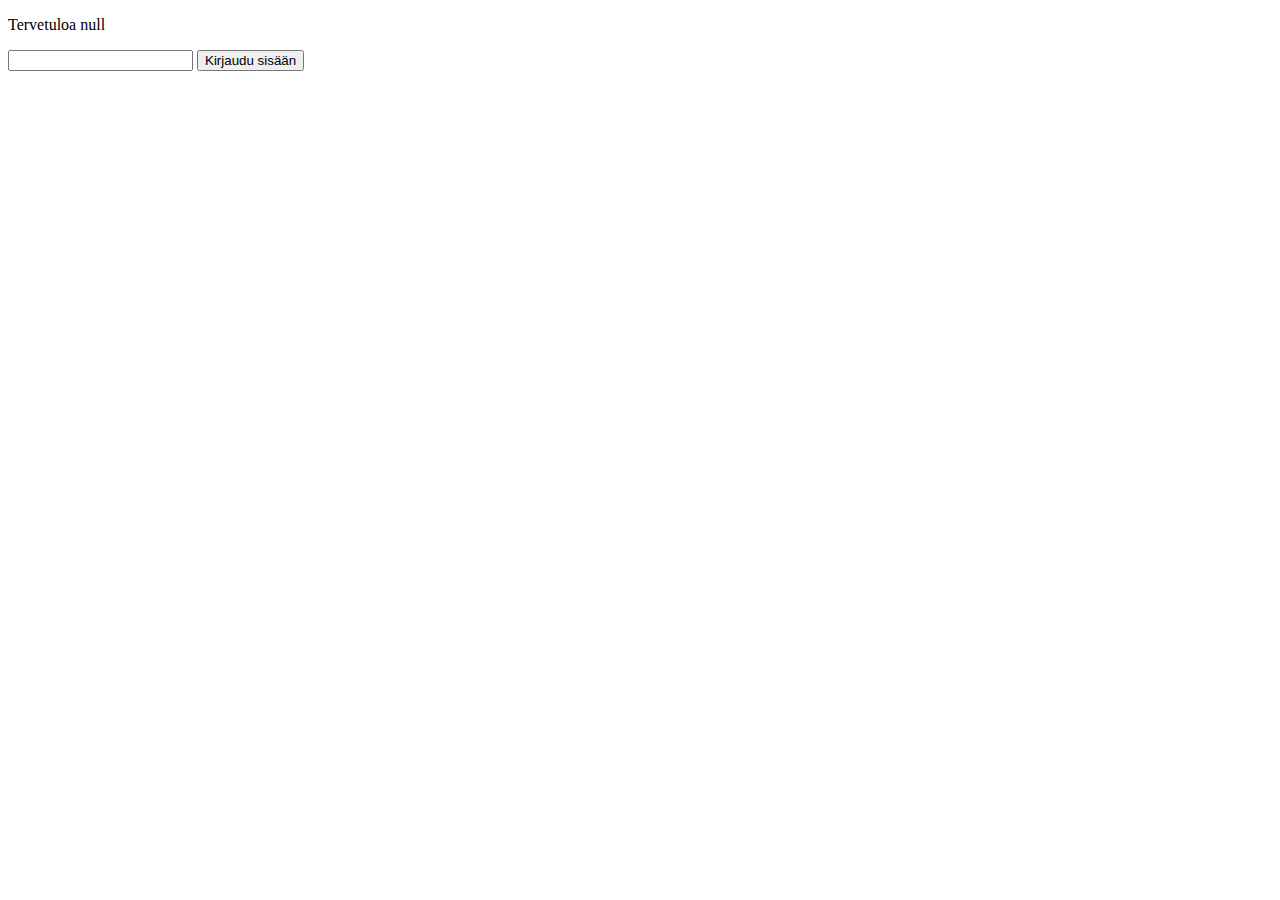
<file: demo7/index.html>
<!DOCTYPE html>
<html lang="fi">

<head>
    <meta charset="UTF-8" />
    <title>demo7</title>
    <script type="text/javascript" language="javascript" src="kirjautuminen.js"></script>
</head>

<body>
    <p id="tervetulo_teksti">Tervetuloa </p>
    <form id="kirjautumis_lomake">
        <input id="nimi" type="text" palaceholder="Syötä nimesi" value="" />
        <input id="kirjaudu_nappi" type="submit" value="Kirjaudu sisään" onClick="kirjaudu()" />
    </form>
</body>

</html>
</file>
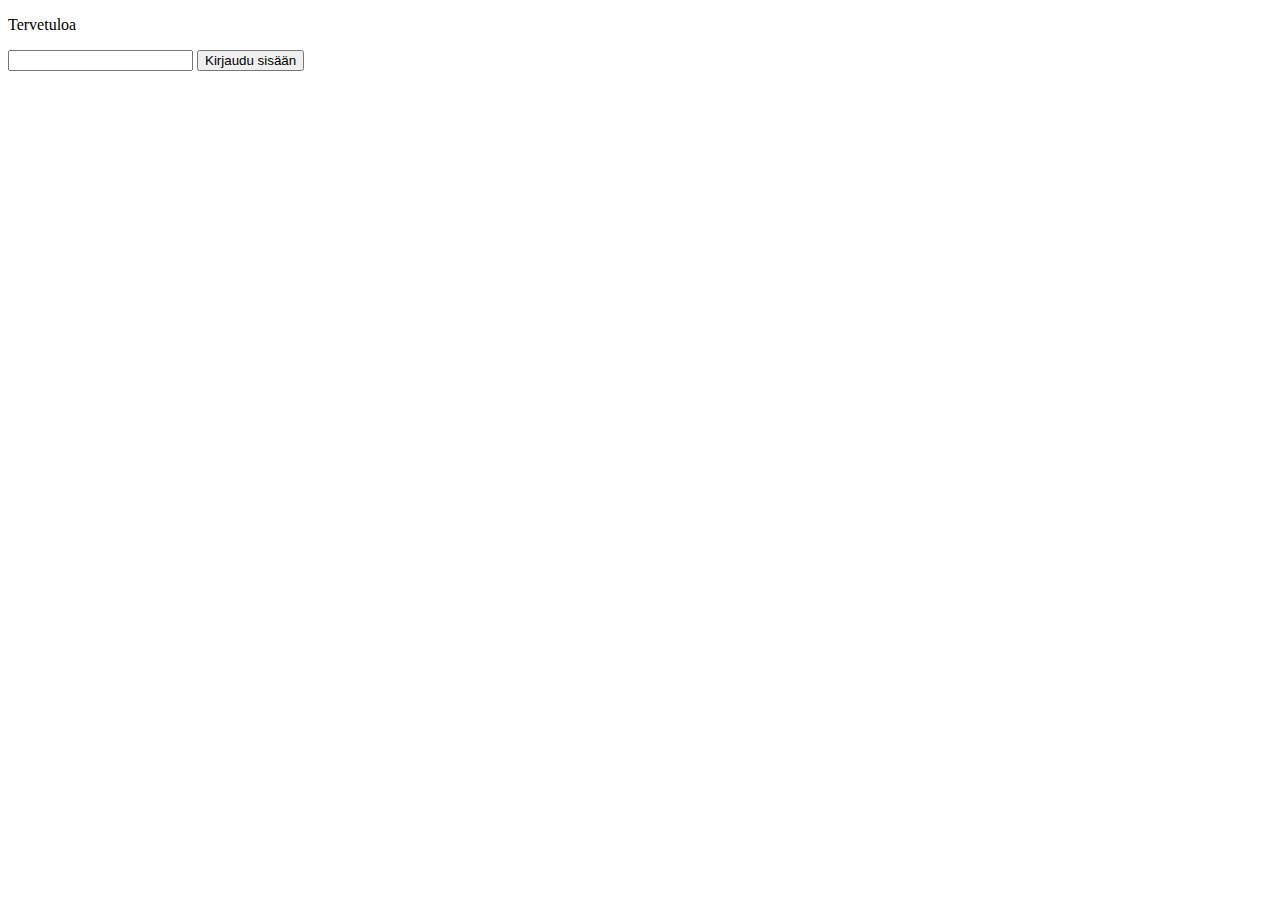
<file: demo8/index.html>
<!DOCTYPE html>
<html lang="fi">

<head>
    <meta charset="UTF-8" />
    <title>demo8</title>
    <script type="text/javascript" language="javascript" src="kirjautuminen.js"></script>
</head>

<body>
    <p id="tervetulo_teksti">Tervetuloa </p>
    <form id="kirjautumis_lomake">
        <input id="nimi" type="text" palaceholder="Syötä Nimesi" value="" />
        <input id="kirjaudu_nappi" type="submit" value="Kirjaudu sisään" onClick="kirjaudu()" />
    </form>
</body>

</html>
</file>
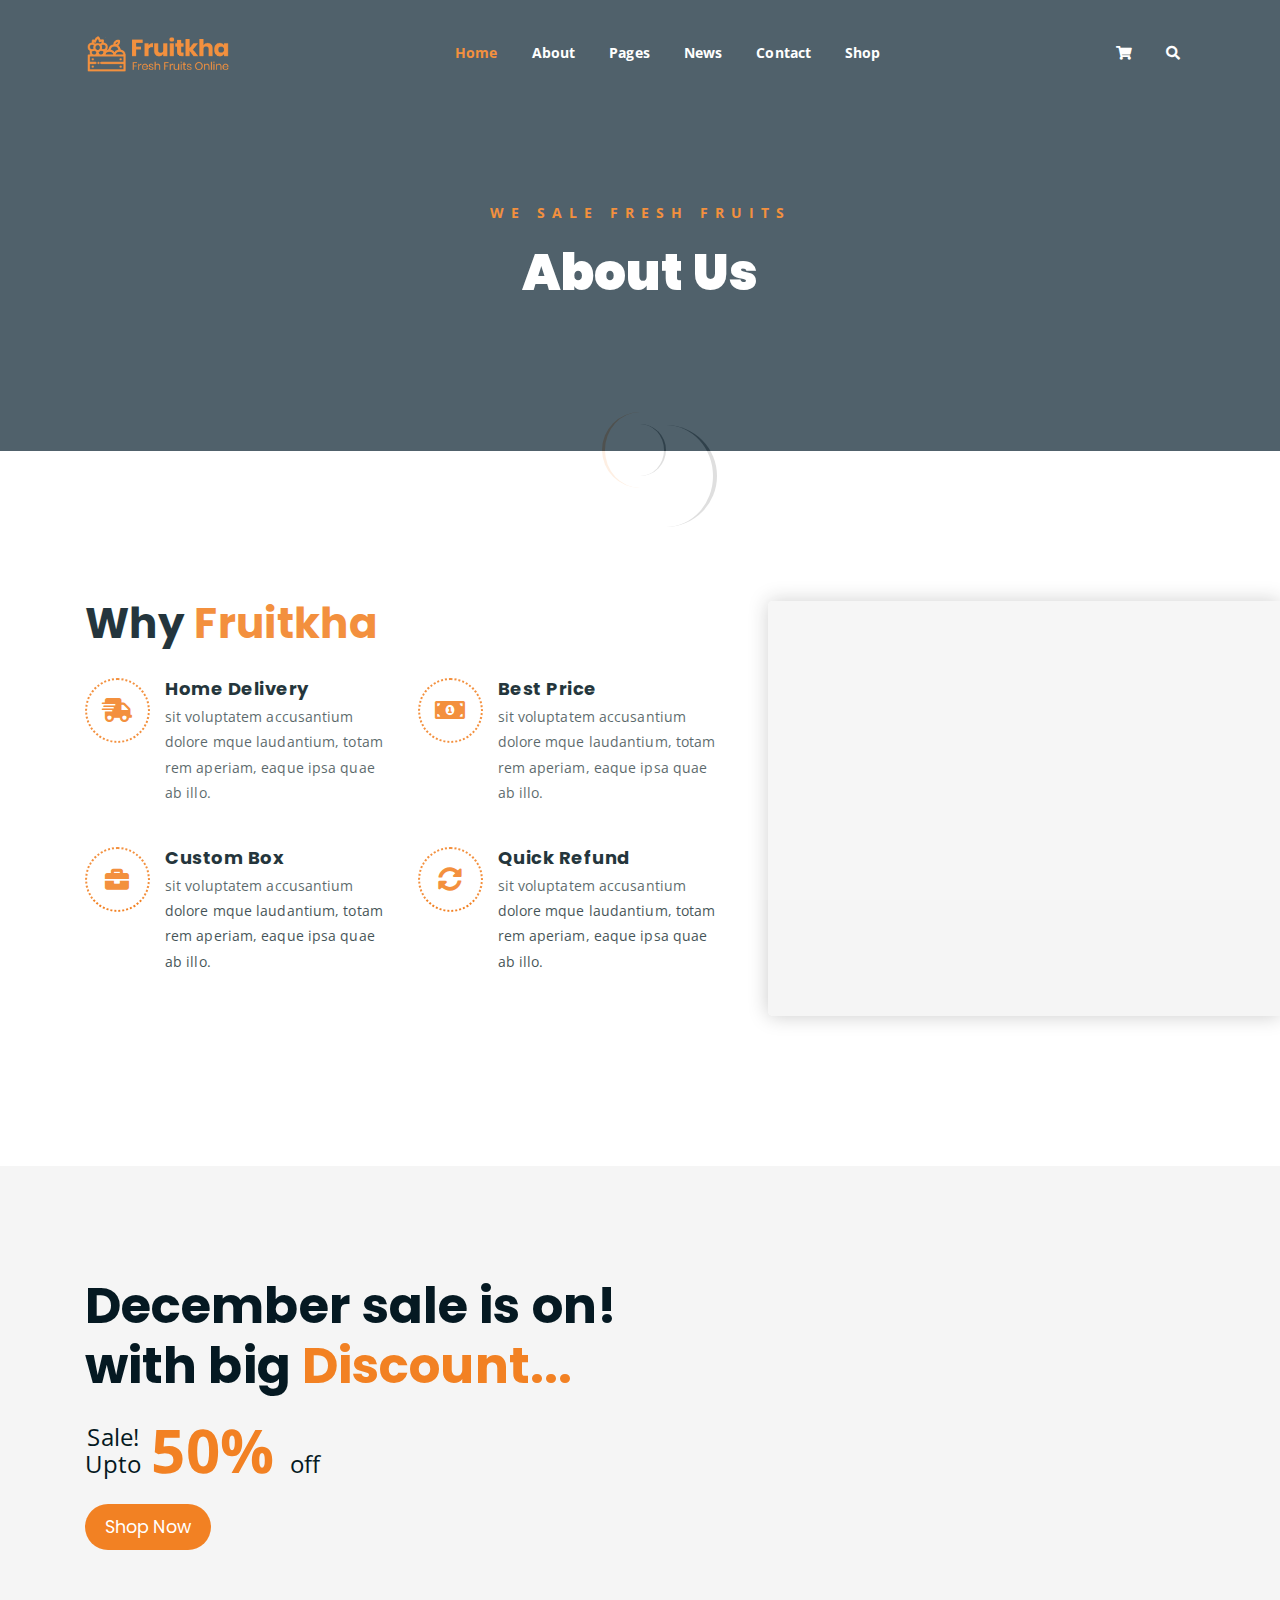
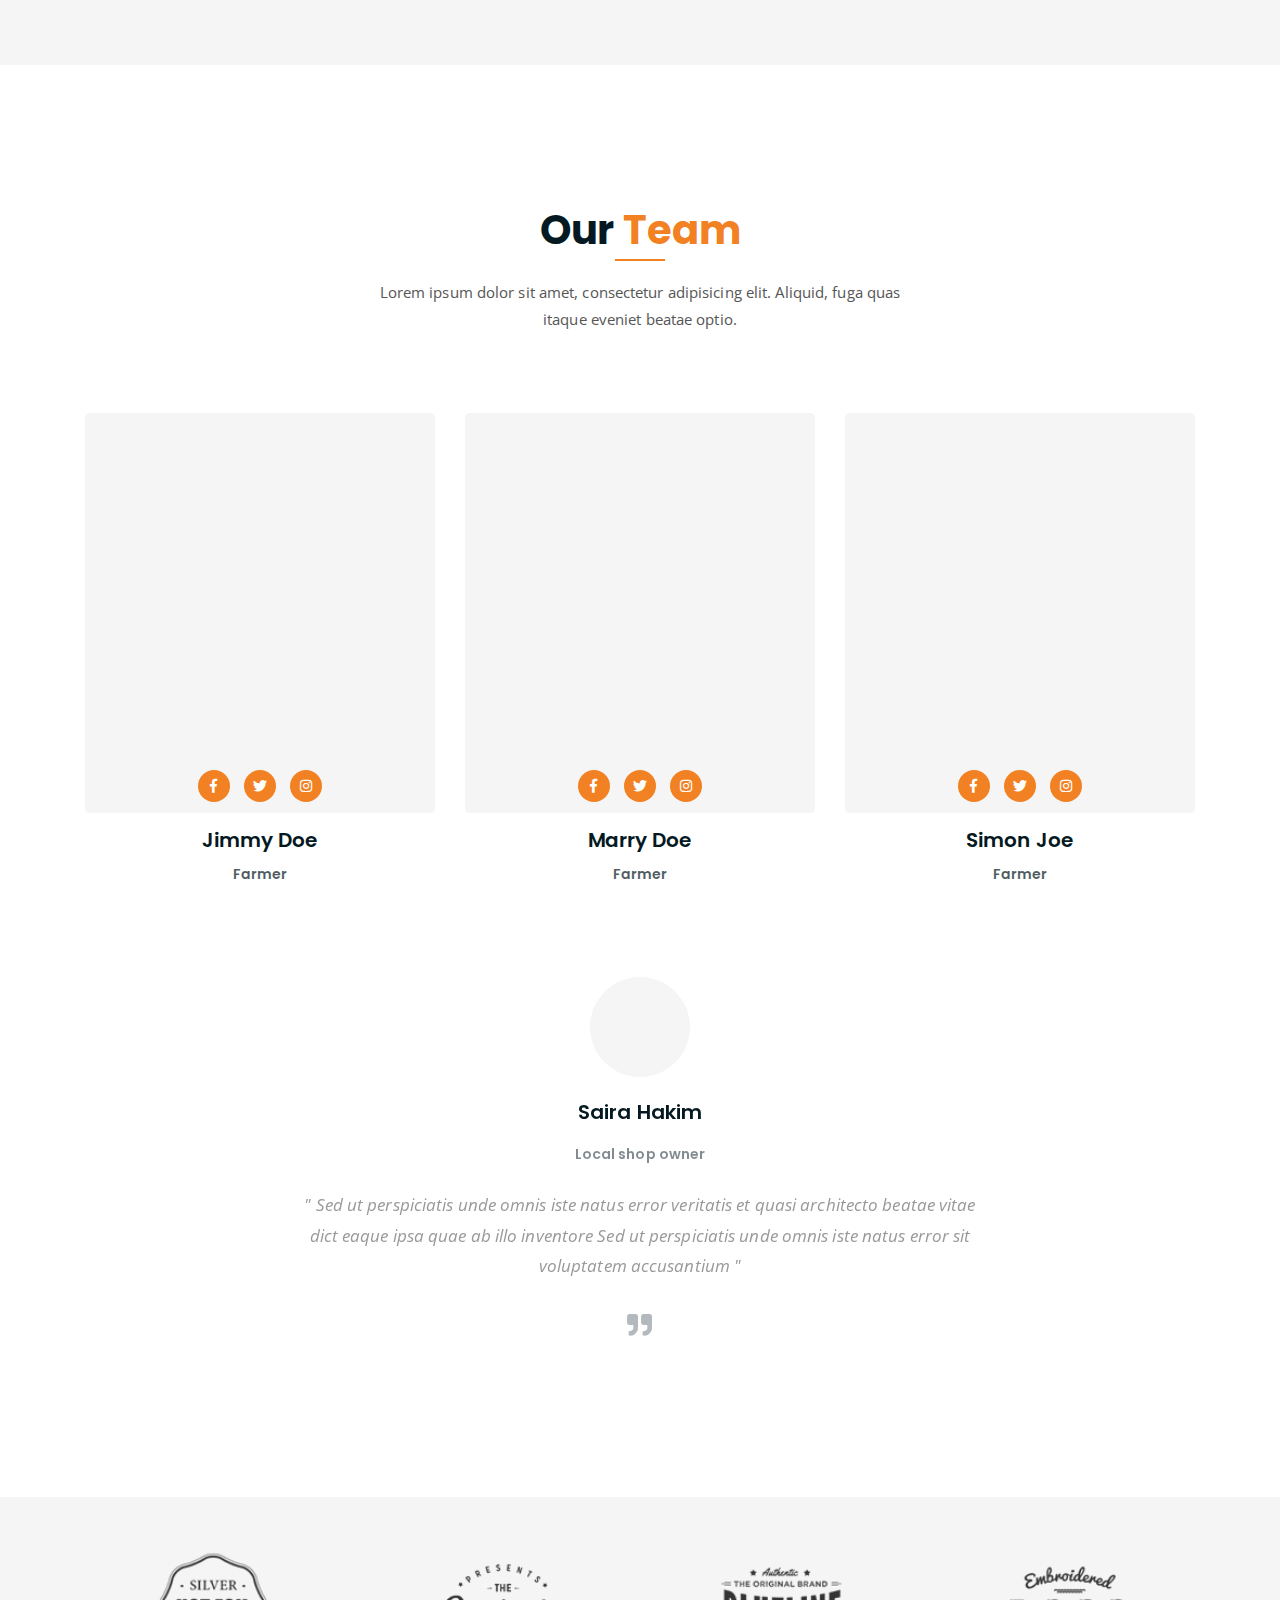
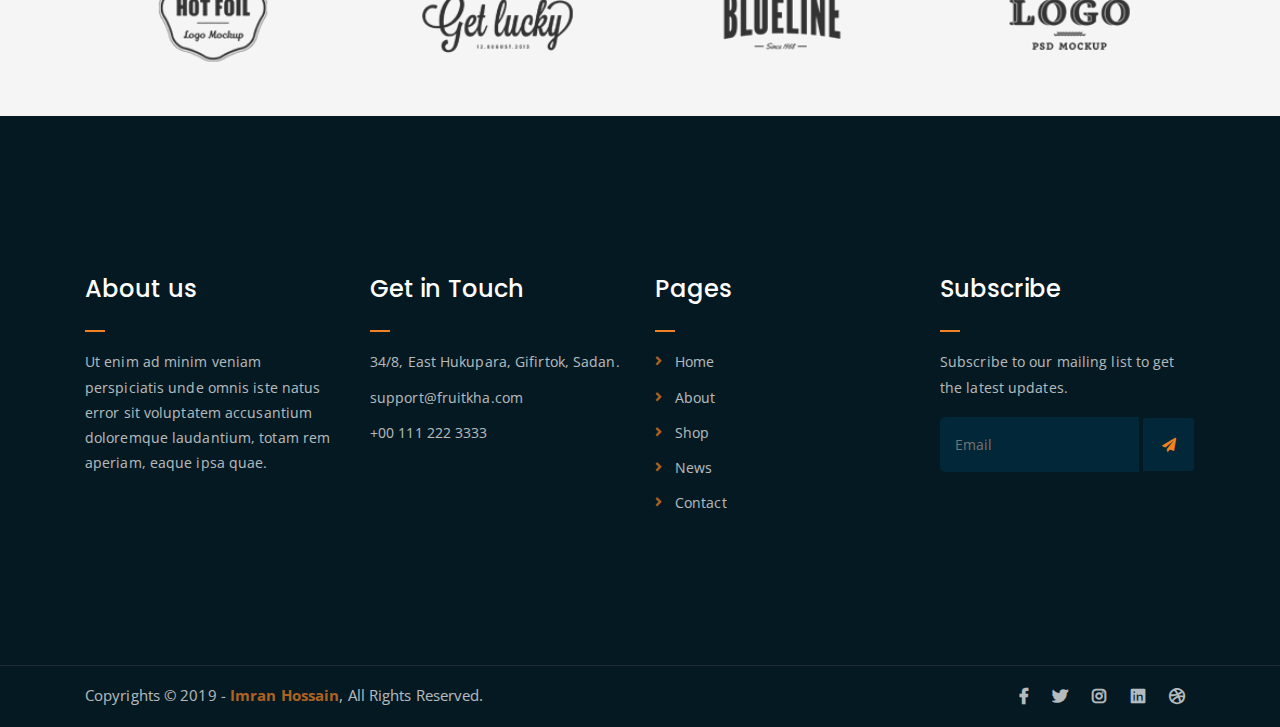
<file: demo5-pohja/about.html>
<!DOCTYPE html>
<html lang="en">
<head>
	<meta charset="UTF-8">
	<meta http-equiv="X-UA-Compatible" content="IE=edge">
	<meta name="viewport" content="width=device-width, initial-scale=1">
	<meta name="description" content="Responsive Bootstrap4 Shop Template, Created by Imran Hossain from https://imransdesign.com/">

	<!-- title -->
	<title>About</title>

	<!-- favicon -->
	<link rel="shortcut icon" type="image/png" href="assets/img/favicon.png">
	<!-- google font -->
	<link href="https://fonts.googleapis.com/css?family=Open+Sans:300,400,700" rel="stylesheet">
	<link href="https://fonts.googleapis.com/css?family=Poppins:400,700&display=swap" rel="stylesheet">
	<!-- fontawesome -->
	<link rel="stylesheet" href="assets/css/all.min.css">
	<!-- bootstrap -->
	<link rel="stylesheet" href="assets/bootstrap/css/bootstrap.min.css">
	<!-- owl carousel -->
	<link rel="stylesheet" href="assets/css/owl.carousel.css">
	<!-- magnific popup -->
	<link rel="stylesheet" href="assets/css/magnific-popup.css">
	<!-- animate css -->
	<link rel="stylesheet" href="assets/css/animate.css">
	<!-- mean menu css -->
	<link rel="stylesheet" href="assets/css/meanmenu.min.css">
	<!-- main style -->
	<link rel="stylesheet" href="assets/css/main.css">
	<!-- responsive -->
	<link rel="stylesheet" href="assets/css/responsive.css">

</head>
<body>
	
	<!--PreLoader-->
    <div class="loader">
        <div class="loader-inner">
            <div class="circle"></div>
        </div>
    </div>
    <!--PreLoader Ends-->
	
	<!-- header -->
	<div class="top-header-area" id="sticker">
		<div class="container">
			<div class="row">
				<div class="col-lg-12 col-sm-12 text-center">
					<div class="main-menu-wrap">
						<!-- logo -->
						<div class="site-logo">
							<a href="index.html">
								<img src="assets/img/logo.png" alt="">
							</a>
						</div>
						<!-- logo -->

						<!-- menu start -->
						<nav class="main-menu">
							<ul>
								<li class="current-list-item"><a href="#">Home</a>
									<ul class="sub-menu">
										<li><a href="index.html">Static Home</a></li>
										<li><a href="index_2.html">Slider Home</a></li>
									</ul>
								</li>
								<li><a href="about.html">About</a></li>
								<li><a href="#">Pages</a>
									<ul class="sub-menu">
										<li><a href="404.html">404 page</a></li>
										<li><a href="about.html">About</a></li>
										<li><a href="cart.html">Cart</a></li>
										<li><a href="checkout.html">Check Out</a></li>
										<li><a href="contact.html">Contact</a></li>
										<li><a href="news.html">News</a></li>
										<li><a href="shop.html">Shop</a></li>
									</ul>
								</li>
								<li><a href="news.html">News</a>
									<ul class="sub-menu">
										<li><a href="news.html">News</a></li>
										<li><a href="single-news.html">Single News</a></li>
									</ul>
								</li>
								<li><a href="contact.html">Contact</a></li>
								<li><a href="shop.html">Shop</a>
									<ul class="sub-menu">
										<li><a href="shop.html">Shop</a></li>
										<li><a href="checkout.html">Check Out</a></li>
										<li><a href="single-product.html">Single Product</a></li>
										<li><a href="cart.html">Cart</a></li>
									</ul>
								</li>
								<li>
									<div class="header-icons">
										<a class="shopping-cart" href="cart.html"><i class="fas fa-shopping-cart"></i></a>
										<a class="mobile-hide search-bar-icon" href="#"><i class="fas fa-search"></i></a>
									</div>
								</li>
							</ul>
						</nav>
						<a class="mobile-show search-bar-icon" href="#"><i class="fas fa-search"></i></a>
						<div class="mobile-menu"></div>
						<!-- menu end -->
					</div>
				</div>
			</div>
		</div>
	</div>
	<!-- end header -->

	<!-- search area -->
	<div class="search-area">
		<div class="container">
			<div class="row">
				<div class="col-lg-12">
					<span class="close-btn"><i class="fas fa-window-close"></i></span>
					<div class="search-bar">
						<div class="search-bar-tablecell">
							<h3>Search For:</h3>
							<input type="text" placeholder="Keywords">
							<button type="submit">Search <i class="fas fa-search"></i></button>
						</div>
					</div>
				</div>
			</div>
		</div>
	</div>
	<!-- end search arewa -->
	
	<!-- breadcrumb-section -->
	<div class="breadcrumb-section breadcrumb-bg">
		<div class="container">
			<div class="row">
				<div class="col-lg-8 offset-lg-2 text-center">
					<div class="breadcrumb-text">
						<p>We sale fresh fruits</p>
						<h1>About Us</h1>
					</div>
				</div>
			</div>
		</div>
	</div>
	<!-- end breadcrumb section -->

	<!-- featured section -->
	<div class="feature-bg">
		<div class="container">
			<div class="row">
				<div class="col-lg-7">
					<div class="featured-text">
						<h2 class="pb-3">Why <span class="orange-text">Fruitkha</span></h2>
						<div class="row">
							<div class="col-lg-6 col-md-6 mb-4 mb-md-5">
								<div class="list-box d-flex">
									<div class="list-icon">
										<i class="fas fa-shipping-fast"></i>
									</div>
									<div class="content">
										<h3>Home Delivery</h3>
										<p>sit voluptatem accusantium dolore mque laudantium, totam rem aperiam, eaque ipsa quae ab illo.</p>
									</div>
								</div>
							</div>
							<div class="col-lg-6 col-md-6 mb-5 mb-md-5">
								<div class="list-box d-flex">
									<div class="list-icon">
										<i class="fas fa-money-bill-alt"></i>
									</div>
									<div class="content">
										<h3>Best Price</h3>
										<p>sit voluptatem accusantium dolore mque laudantium, totam rem aperiam, eaque ipsa quae ab illo.</p>
									</div>
								</div>
							</div>
							<div class="col-lg-6 col-md-6 mb-5 mb-md-5">
								<div class="list-box d-flex">
									<div class="list-icon">
										<i class="fas fa-briefcase"></i>
									</div>
									<div class="content">
										<h3>Custom Box</h3>
										<p>sit voluptatem accusantium dolore mque laudantium, totam rem aperiam, eaque ipsa quae ab illo.</p>
									</div>
								</div>
							</div>
							<div class="col-lg-6 col-md-6">
								<div class="list-box d-flex">
									<div class="list-icon">
										<i class="fas fa-sync-alt"></i>
									</div>
									<div class="content">
										<h3>Quick Refund</h3>
										<p>sit voluptatem accusantium dolore mque laudantium, totam rem aperiam, eaque ipsa quae ab illo.</p>
									</div>
								</div>
							</div>
						</div>
					</div>
				</div>
			</div>
		</div>
	</div>
	<!-- end featured section -->

	<!-- shop banner -->
	<section class="shop-banner">
    	<div class="container">
        	<h3>December sale is on! <br> with big <span class="orange-text">Discount...</span></h3>
            <div class="sale-percent"><span>Sale! <br> Upto</span>50% <span>off</span></div>
            <a href="shop.html" class="cart-btn btn-lg">Shop Now</a>
        </div>
    </section>
	<!-- end shop banner -->

	<!-- team section -->
	<div class="mt-150">
		<div class="container">
			<div class="row">
				<div class="col-lg-8 offset-lg-2 text-center">
					<div class="section-title">
						<h3>Our <span class="orange-text">Team</span></h3>
						<p>Lorem ipsum dolor sit amet, consectetur adipisicing elit. Aliquid, fuga quas itaque eveniet beatae optio.</p>
					</div>
				</div>
			</div>
			<div class="row">
				<div class="col-lg-4 col-md-6">
					<div class="single-team-item">
						<div class="team-bg team-bg-1"></div>
						<h4>Jimmy Doe <span>Farmer</span></h4>
						<ul class="social-link-team">
							<li><a href="#" target="_blank"><i class="fab fa-facebook-f"></i></a></li>
							<li><a href="#" target="_blank"><i class="fab fa-twitter"></i></a></li>
							<li><a href="#" target="_blank"><i class="fab fa-instagram"></i></a></li>
						</ul>
					</div>
				</div>
				<div class="col-lg-4 col-md-6">
					<div class="single-team-item">
						<div class="team-bg team-bg-2"></div>
						<h4>Marry Doe <span>Farmer</span></h4>
						<ul class="social-link-team">
							<li><a href="#" target="_blank"><i class="fab fa-facebook-f"></i></a></li>
							<li><a href="#" target="_blank"><i class="fab fa-twitter"></i></a></li>
							<li><a href="#" target="_blank"><i class="fab fa-instagram"></i></a></li>
						</ul>
					</div>
				</div>
				<div class="col-lg-4 col-md-6 offset-md-3 offset-lg-0">
					<div class="single-team-item">
						<div class="team-bg team-bg-3"></div>
						<h4>Simon Joe <span>Farmer</span></h4>
						<ul class="social-link-team">
							<li><a href="#" target="_blank"><i class="fab fa-facebook-f"></i></a></li>
							<li><a href="#" target="_blank"><i class="fab fa-twitter"></i></a></li>
							<li><a href="#" target="_blank"><i class="fab fa-instagram"></i></a></li>
						</ul>
					</div>
				</div>
			</div>
		</div>
	</div>
	<!-- end team section -->

	<!-- testimonail-section -->
	<div class="testimonail-section mt-80 mb-150">
		<div class="container">
			<div class="row">
				<div class="col-lg-10 offset-lg-1 text-center">
					<div class="testimonial-sliders">
						<div class="single-testimonial-slider">
							<div class="client-avater">
								<img src="assets/img/avaters/avatar1.png" alt="">
							</div>
							<div class="client-meta">
								<h3>Saira Hakim <span>Local shop owner</span></h3>
								<p class="testimonial-body">
									" Sed ut perspiciatis unde omnis iste natus error veritatis et  quasi architecto beatae vitae dict eaque ipsa quae ab illo inventore Sed ut perspiciatis unde omnis iste natus error sit voluptatem accusantium "
								</p>
								<div class="last-icon">
									<i class="fas fa-quote-right"></i>
								</div>
							</div>
						</div>
						<div class="single-testimonial-slider">
							<div class="client-avater">
								<img src="assets/img/avaters/avatar2.png" alt="">
							</div>
							<div class="client-meta">
								<h3>David Niph <span>Local shop owner</span></h3>
								<p class="testimonial-body">
									" Sed ut perspiciatis unde omnis iste natus error veritatis et  quasi architecto beatae vitae dict eaque ipsa quae ab illo inventore Sed ut perspiciatis unde omnis iste natus error sit voluptatem accusantium "
								</p>
								<div class="last-icon">
									<i class="fas fa-quote-right"></i>
								</div>
							</div>
						</div>
						<div class="single-testimonial-slider">
							<div class="client-avater">
								<img src="assets/img/avaters/avatar3.png" alt="">
							</div>
							<div class="client-meta">
								<h3>Jacob Sikim <span>Local shop owner</span></h3>
								<p class="testimonial-body">
									" Sed ut perspiciatis unde omnis iste natus error veritatis et  quasi architecto beatae vitae dict eaque ipsa quae ab illo inventore Sed ut perspiciatis unde omnis iste natus error sit voluptatem accusantium "
								</p>
								<div class="last-icon">
									<i class="fas fa-quote-right"></i>
								</div>
							</div>
						</div>
					</div>
				</div>
			</div>
		</div>
	</div>
	<!-- end testimonail-section -->

	<!-- logo carousel -->
	<div class="logo-carousel-section">
		<div class="container">
			<div class="row">
				<div class="col-lg-12">
					<div class="logo-carousel-inner">
						<div class="single-logo-item">
							<img src="assets/img/company-logos/1.png" alt="">
						</div>
						<div class="single-logo-item">
							<img src="assets/img/company-logos/2.png" alt="">
						</div>
						<div class="single-logo-item">
							<img src="assets/img/company-logos/3.png" alt="">
						</div>
						<div class="single-logo-item">
							<img src="assets/img/company-logos/4.png" alt="">
						</div>
						<div class="single-logo-item">
							<img src="assets/img/company-logos/5.png" alt="">
						</div>
					</div>
				</div>
			</div>
		</div>
	</div>
	<!-- end logo carousel -->

	<!-- footer -->
	<div class="footer-area">
		<div class="container">
			<div class="row">
				<div class="col-lg-3 col-md-6">
					<div class="footer-box about-widget">
						<h2 class="widget-title">About us</h2>
						<p>Ut enim ad minim veniam perspiciatis unde omnis iste natus error sit voluptatem accusantium doloremque laudantium, totam rem aperiam, eaque ipsa quae.</p>
					</div>
				</div>
				<div class="col-lg-3 col-md-6">
					<div class="footer-box get-in-touch">
						<h2 class="widget-title">Get in Touch</h2>
						<ul>
							<li>34/8, East Hukupara, Gifirtok, Sadan.</li>
							<li>support@fruitkha.com</li>
							<li>+00 111 222 3333</li>
						</ul>
					</div>
				</div>
				<div class="col-lg-3 col-md-6">
					<div class="footer-box pages">
						<h2 class="widget-title">Pages</h2>
						<ul>
							<li><a href="index.html">Home</a></li>
							<li><a href="about.html">About</a></li>
							<li><a href="services.html">Shop</a></li>
							<li><a href="news.html">News</a></li>
							<li><a href="contact.html">Contact</a></li>
						</ul>
					</div>
				</div>
				<div class="col-lg-3 col-md-6">
					<div class="footer-box subscribe">
						<h2 class="widget-title">Subscribe</h2>
						<p>Subscribe to our mailing list to get the latest updates.</p>
						<form action="index.html">
							<input type="email" placeholder="Email">
							<button type="submit"><i class="fas fa-paper-plane"></i></button>
						</form>
					</div>
				</div>
			</div>
		</div>
	</div>
	<!-- end footer -->
	
	<!-- copyright -->
	<div class="copyright">
		<div class="container">
			<div class="row">
				<div class="col-lg-6 col-md-12">
					<p>Copyrights &copy; 2019 - <a href="https://imransdesign.com/">Imran Hossain</a>,  All Rights Reserved.</p>
				</div>
				<div class="col-lg-6 text-right col-md-12">
					<div class="social-icons">
						<ul>
							<li><a href="#" target="_blank"><i class="fab fa-facebook-f"></i></a></li>
							<li><a href="#" target="_blank"><i class="fab fa-twitter"></i></a></li>
							<li><a href="#" target="_blank"><i class="fab fa-instagram"></i></a></li>
							<li><a href="#" target="_blank"><i class="fab fa-linkedin"></i></a></li>
							<li><a href="#" target="_blank"><i class="fab fa-dribbble"></i></a></li>
						</ul>
					</div>
				</div>
			</div>
		</div>
	</div>
	<!-- end copyright -->
	
	<!-- jquery -->
	<script src="assets/js/jquery-1.11.3.min.js"></script>
	<!-- bootstrap -->
	<script src="assets/bootstrap/js/bootstrap.min.js"></script>
	<!-- count down -->
	<script src="assets/js/jquery.countdown.js"></script>
	<!-- isotope -->
	<script src="assets/js/jquery.isotope-3.0.6.min.js"></script>
	<!-- waypoints -->
	<script src="assets/js/waypoints.js"></script>
	<!-- owl carousel -->
	<script src="assets/js/owl.carousel.min.js"></script>
	<!-- magnific popup -->
	<script src="assets/js/jquery.magnific-popup.min.js"></script>
	<!-- mean menu -->
	<script src="assets/js/jquery.meanmenu.min.js"></script>
	<!-- sticker js -->
	<script src="assets/js/sticker.js"></script>
	<!-- main js -->
	<script src="assets/js/main.js"></script>

</body>
</html>
</file>
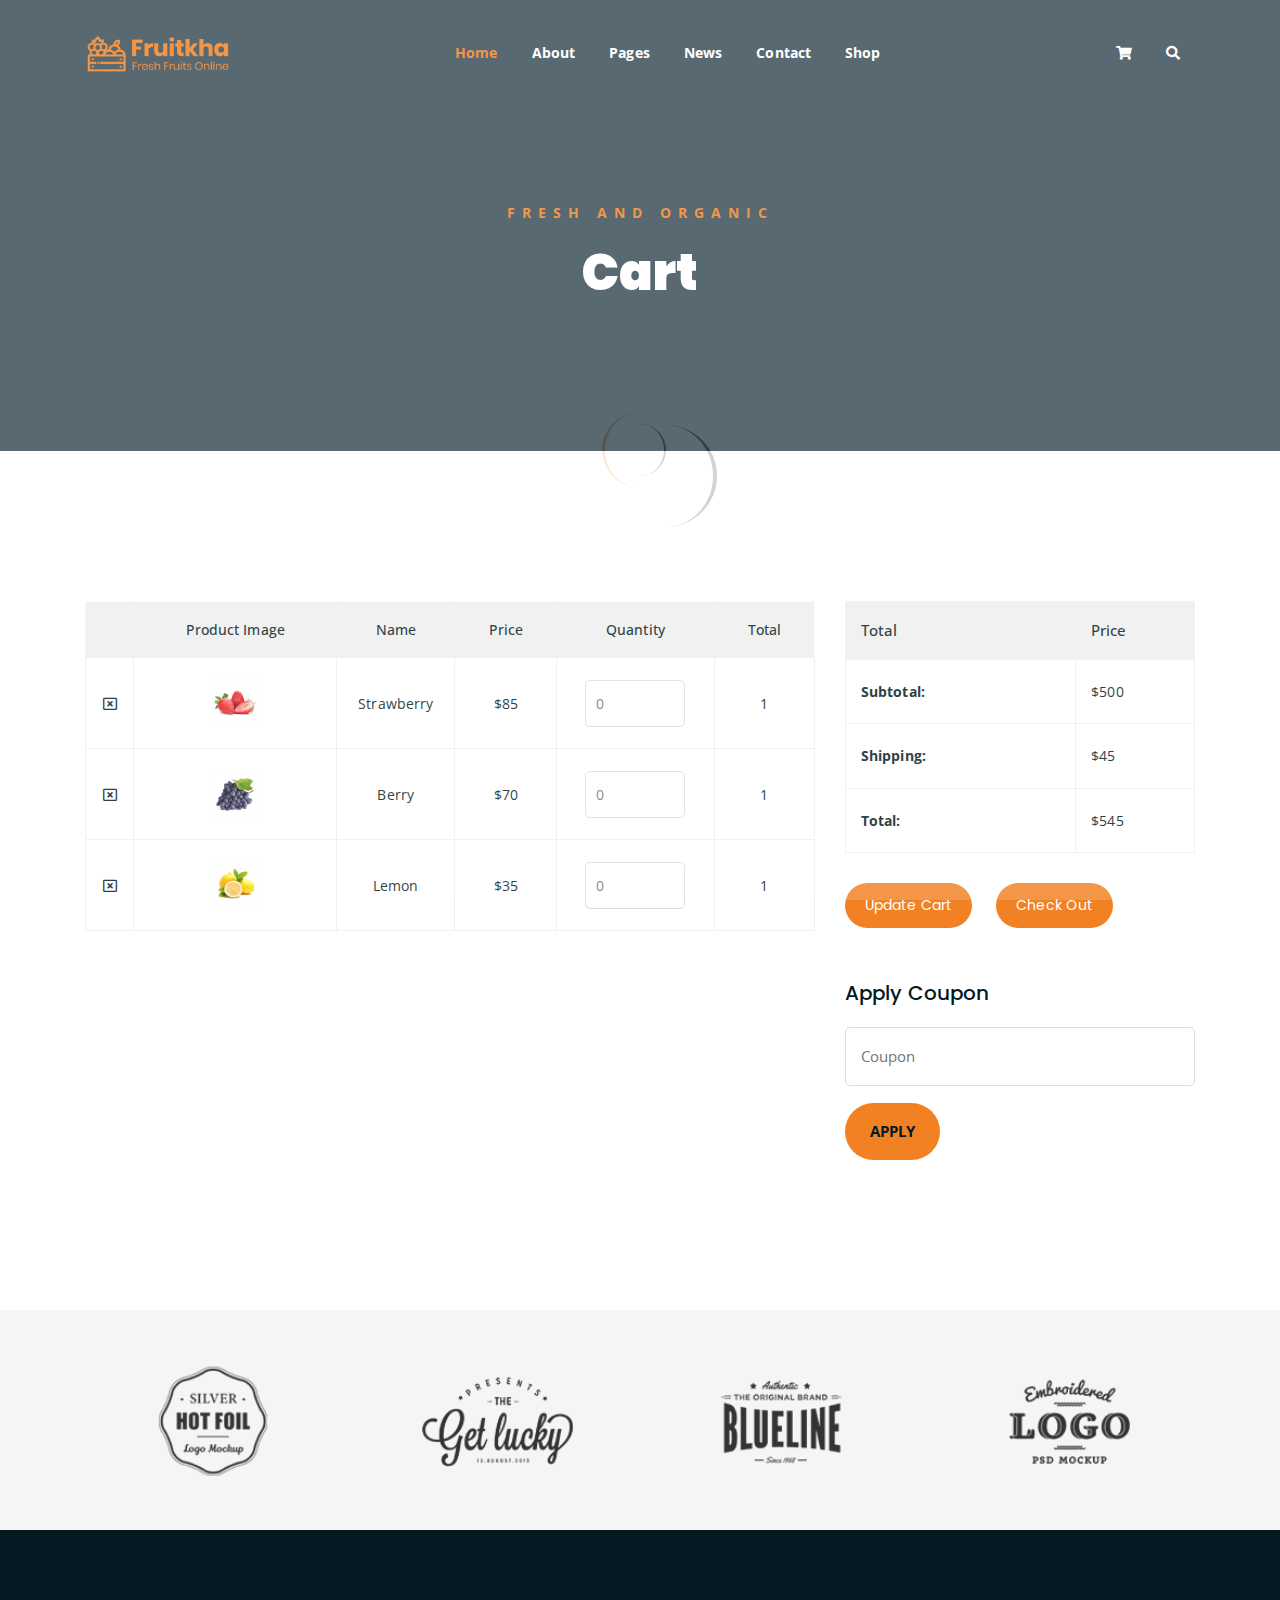
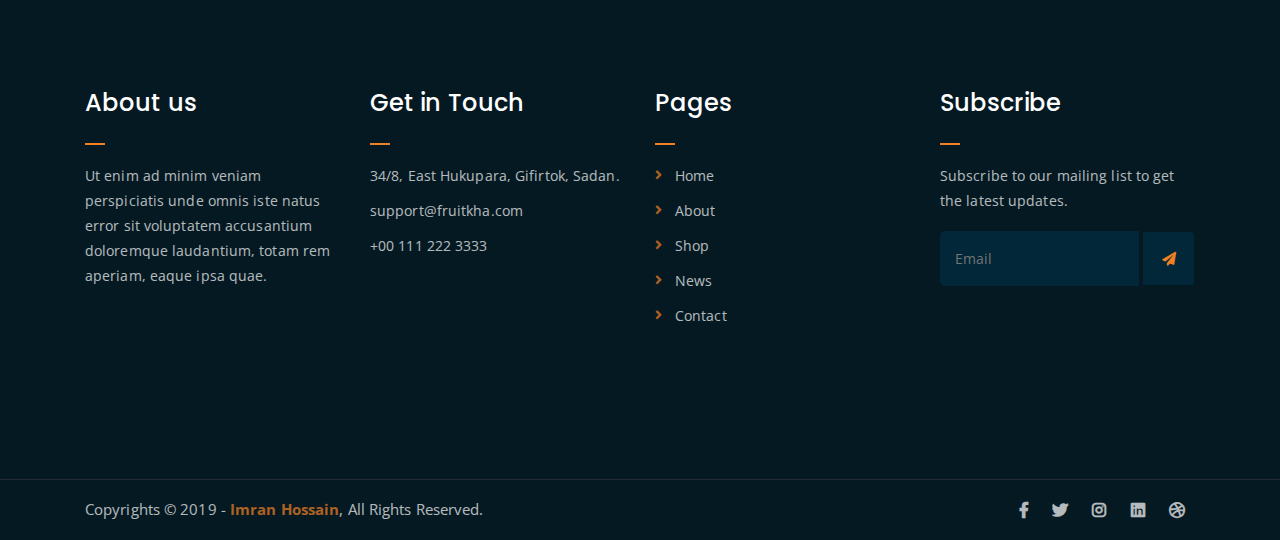
<file: demo5-pohja/cart.html>
<!DOCTYPE html>
<html lang="en">
<head>
	<meta charset="UTF-8">
	<meta http-equiv="X-UA-Compatible" content="IE=edge">
	<meta name="viewport" content="width=device-width, initial-scale=1">
	<meta name="description" content="Responsive Bootstrap4 Shop Template, Created by Imran Hossain from https://imransdesign.com/">

	<!-- title -->
	<title>Cart</title>

	<!-- favicon -->
	<link rel="shortcut icon" type="image/png" href="assets/img/favicon.png">
	<!-- google font -->
	<link href="https://fonts.googleapis.com/css?family=Open+Sans:300,400,700" rel="stylesheet">
	<link href="https://fonts.googleapis.com/css?family=Poppins:400,700&display=swap" rel="stylesheet">
	<!-- fontawesome -->
	<link rel="stylesheet" href="assets/css/all.min.css">
	<!-- bootstrap -->
	<link rel="stylesheet" href="assets/bootstrap/css/bootstrap.min.css">
	<!-- owl carousel -->
	<link rel="stylesheet" href="assets/css/owl.carousel.css">
	<!-- magnific popup -->
	<link rel="stylesheet" href="assets/css/magnific-popup.css">
	<!-- animate css -->
	<link rel="stylesheet" href="assets/css/animate.css">
	<!-- mean menu css -->
	<link rel="stylesheet" href="assets/css/meanmenu.min.css">
	<!-- main style -->
	<link rel="stylesheet" href="assets/css/main.css">
	<!-- responsive -->
	<link rel="stylesheet" href="assets/css/responsive.css">

</head>
<body>
	
	<!--PreLoader-->
    <div class="loader">
        <div class="loader-inner">
            <div class="circle"></div>
        </div>
    </div>
    <!--PreLoader Ends-->
	
	<!-- header -->
	<div class="top-header-area" id="sticker">
		<div class="container">
			<div class="row">
				<div class="col-lg-12 col-sm-12 text-center">
					<div class="main-menu-wrap">
						<!-- logo -->
						<div class="site-logo">
							<a href="index.html">
								<img src="assets/img/logo.png" alt="">
							</a>
						</div>
						<!-- logo -->

						<!-- menu start -->
						<nav class="main-menu">
							<ul>
								<li class="current-list-item"><a href="#">Home</a>
									<ul class="sub-menu">
										<li><a href="index.html">Static Home</a></li>
										<li><a href="index_2.html">Slider Home</a></li>
									</ul>
								</li>
								<li><a href="about.html">About</a></li>
								<li><a href="#">Pages</a>
									<ul class="sub-menu">
										<li><a href="404.html">404 page</a></li>
										<li><a href="about.html">About</a></li>
										<li><a href="cart.html">Cart</a></li>
										<li><a href="checkout.html">Check Out</a></li>
										<li><a href="contact.html">Contact</a></li>
										<li><a href="news.html">News</a></li>
										<li><a href="shop.html">Shop</a></li>
									</ul>
								</li>
								<li><a href="news.html">News</a>
									<ul class="sub-menu">
										<li><a href="news.html">News</a></li>
										<li><a href="single-news.html">Single News</a></li>
									</ul>
								</li>
								<li><a href="contact.html">Contact</a></li>
								<li><a href="shop.html">Shop</a>
									<ul class="sub-menu">
										<li><a href="shop.html">Shop</a></li>
										<li><a href="checkout.html">Check Out</a></li>
										<li><a href="single-product.html">Single Product</a></li>
										<li><a href="cart.html">Cart</a></li>
									</ul>
								</li>
								<li>
									<div class="header-icons">
										<a class="shopping-cart" href="cart.html"><i class="fas fa-shopping-cart"></i></a>
										<a class="mobile-hide search-bar-icon" href="#"><i class="fas fa-search"></i></a>
									</div>
								</li>
							</ul>
						</nav>
						<a class="mobile-show search-bar-icon" href="#"><i class="fas fa-search"></i></a>
						<div class="mobile-menu"></div>
						<!-- menu end -->
					</div>
				</div>
			</div>
		</div>
	</div>
	<!-- end header -->

	<!-- search area -->
	<div class="search-area">
		<div class="container">
			<div class="row">
				<div class="col-lg-12">
					<span class="close-btn"><i class="fas fa-window-close"></i></span>
					<div class="search-bar">
						<div class="search-bar-tablecell">
							<h3>Search For:</h3>
							<input type="text" placeholder="Keywords">
							<button type="submit">Search <i class="fas fa-search"></i></button>
						</div>
					</div>
				</div>
			</div>
		</div>
	</div>
	<!-- end search arewa -->
	
	<!-- breadcrumb-section -->
	<div class="breadcrumb-section breadcrumb-bg">
		<div class="container">
			<div class="row">
				<div class="col-lg-8 offset-lg-2 text-center">
					<div class="breadcrumb-text">
						<p>Fresh and Organic</p>
						<h1>Cart</h1>
					</div>
				</div>
			</div>
		</div>
	</div>
	<!-- end breadcrumb section -->

	<!-- cart -->
	<div class="cart-section mt-150 mb-150">
		<div class="container">
			<div class="row">
				<div class="col-lg-8 col-md-12">
					<div class="cart-table-wrap">
						<table class="cart-table">
							<thead class="cart-table-head">
								<tr class="table-head-row">
									<th class="product-remove"></th>
									<th class="product-image">Product Image</th>
									<th class="product-name">Name</th>
									<th class="product-price">Price</th>
									<th class="product-quantity">Quantity</th>
									<th class="product-total">Total</th>
								</tr>
							</thead>
							<tbody>
								<tr class="table-body-row">
									<td class="product-remove"><a href="#"><i class="far fa-window-close"></i></a></td>
									<td class="product-image"><img src="assets/img/products/product-img-1.jpg" alt=""></td>
									<td class="product-name">Strawberry</td>
									<td class="product-price">$85</td>
									<td class="product-quantity"><input type="number" placeholder="0"></td>
									<td class="product-total">1</td>
								</tr>
								<tr class="table-body-row">
									<td class="product-remove"><a href="#"><i class="far fa-window-close"></i></a></td>
									<td class="product-image"><img src="assets/img/products/product-img-2.jpg" alt=""></td>
									<td class="product-name">Berry</td>
									<td class="product-price">$70</td>
									<td class="product-quantity"><input type="number" placeholder="0"></td>
									<td class="product-total">1</td>
								</tr>
								<tr class="table-body-row">
									<td class="product-remove"><a href="#"><i class="far fa-window-close"></i></a></td>
									<td class="product-image"><img src="assets/img/products/product-img-3.jpg" alt=""></td>
									<td class="product-name">Lemon</td>
									<td class="product-price">$35</td>
									<td class="product-quantity"><input type="number" placeholder="0"></td>
									<td class="product-total">1</td>
								</tr>
							</tbody>
						</table>
					</div>
				</div>

				<div class="col-lg-4">
					<div class="total-section">
						<table class="total-table">
							<thead class="total-table-head">
								<tr class="table-total-row">
									<th>Total</th>
									<th>Price</th>
								</tr>
							</thead>
							<tbody>
								<tr class="total-data">
									<td><strong>Subtotal: </strong></td>
									<td>$500</td>
								</tr>
								<tr class="total-data">
									<td><strong>Shipping: </strong></td>
									<td>$45</td>
								</tr>
								<tr class="total-data">
									<td><strong>Total: </strong></td>
									<td>$545</td>
								</tr>
							</tbody>
						</table>
						<div class="cart-buttons">
							<a href="cart.html" class="boxed-btn">Update Cart</a>
							<a href="checkout.html" class="boxed-btn black">Check Out</a>
						</div>
					</div>

					<div class="coupon-section">
						<h3>Apply Coupon</h3>
						<div class="coupon-form-wrap">
							<form action="index.html">
								<p><input type="text" placeholder="Coupon"></p>
								<p><input type="submit" value="Apply"></p>
							</form>
						</div>
					</div>
				</div>
			</div>
		</div>
	</div>
	<!-- end cart -->

	<!-- logo carousel -->
	<div class="logo-carousel-section">
		<div class="container">
			<div class="row">
				<div class="col-lg-12">
					<div class="logo-carousel-inner">
						<div class="single-logo-item">
							<img src="assets/img/company-logos/1.png" alt="">
						</div>
						<div class="single-logo-item">
							<img src="assets/img/company-logos/2.png" alt="">
						</div>
						<div class="single-logo-item">
							<img src="assets/img/company-logos/3.png" alt="">
						</div>
						<div class="single-logo-item">
							<img src="assets/img/company-logos/4.png" alt="">
						</div>
						<div class="single-logo-item">
							<img src="assets/img/company-logos/5.png" alt="">
						</div>
					</div>
				</div>
			</div>
		</div>
	</div>
	<!-- end logo carousel -->

	<!-- footer -->
	<div class="footer-area">
		<div class="container">
			<div class="row">
				<div class="col-lg-3 col-md-6">
					<div class="footer-box about-widget">
						<h2 class="widget-title">About us</h2>
						<p>Ut enim ad minim veniam perspiciatis unde omnis iste natus error sit voluptatem accusantium doloremque laudantium, totam rem aperiam, eaque ipsa quae.</p>
					</div>
				</div>
				<div class="col-lg-3 col-md-6">
					<div class="footer-box get-in-touch">
						<h2 class="widget-title">Get in Touch</h2>
						<ul>
							<li>34/8, East Hukupara, Gifirtok, Sadan.</li>
							<li>support@fruitkha.com</li>
							<li>+00 111 222 3333</li>
						</ul>
					</div>
				</div>
				<div class="col-lg-3 col-md-6">
					<div class="footer-box pages">
						<h2 class="widget-title">Pages</h2>
						<ul>
							<li><a href="index.html">Home</a></li>
							<li><a href="about.html">About</a></li>
							<li><a href="services.html">Shop</a></li>
							<li><a href="news.html">News</a></li>
							<li><a href="contact.html">Contact</a></li>
						</ul>
					</div>
				</div>
				<div class="col-lg-3 col-md-6">
					<div class="footer-box subscribe">
						<h2 class="widget-title">Subscribe</h2>
						<p>Subscribe to our mailing list to get the latest updates.</p>
						<form action="index.html">
							<input type="email" placeholder="Email">
							<button type="submit"><i class="fas fa-paper-plane"></i></button>
						</form>
					</div>
				</div>
			</div>
		</div>
	</div>
	<!-- end footer -->
	
	<!-- copyright -->
	<div class="copyright">
		<div class="container">
			<div class="row">
				<div class="col-lg-6 col-md-12">
					<p>Copyrights &copy; 2019 - <a href="https://imransdesign.com/">Imran Hossain</a>,  All Rights Reserved.</p>
				</div>
				<div class="col-lg-6 text-right col-md-12">
					<div class="social-icons">
						<ul>
							<li><a href="#" target="_blank"><i class="fab fa-facebook-f"></i></a></li>
							<li><a href="#" target="_blank"><i class="fab fa-twitter"></i></a></li>
							<li><a href="#" target="_blank"><i class="fab fa-instagram"></i></a></li>
							<li><a href="#" target="_blank"><i class="fab fa-linkedin"></i></a></li>
							<li><a href="#" target="_blank"><i class="fab fa-dribbble"></i></a></li>
						</ul>
					</div>
				</div>
			</div>
		</div>
	</div>
	<!-- end copyright -->
	
	<!-- jquery -->
	<script src="assets/js/jquery-1.11.3.min.js"></script>
	<!-- bootstrap -->
	<script src="assets/bootstrap/js/bootstrap.min.js"></script>
	<!-- count down -->
	<script src="assets/js/jquery.countdown.js"></script>
	<!-- isotope -->
	<script src="assets/js/jquery.isotope-3.0.6.min.js"></script>
	<!-- waypoints -->
	<script src="assets/js/waypoints.js"></script>
	<!-- owl carousel -->
	<script src="assets/js/owl.carousel.min.js"></script>
	<!-- magnific popup -->
	<script src="assets/js/jquery.magnific-popup.min.js"></script>
	<!-- mean menu -->
	<script src="assets/js/jquery.meanmenu.min.js"></script>
	<!-- sticker js -->
	<script src="assets/js/sticker.js"></script>
	<!-- main js -->
	<script src="assets/js/main.js"></script>

</body>
</html>
</file>
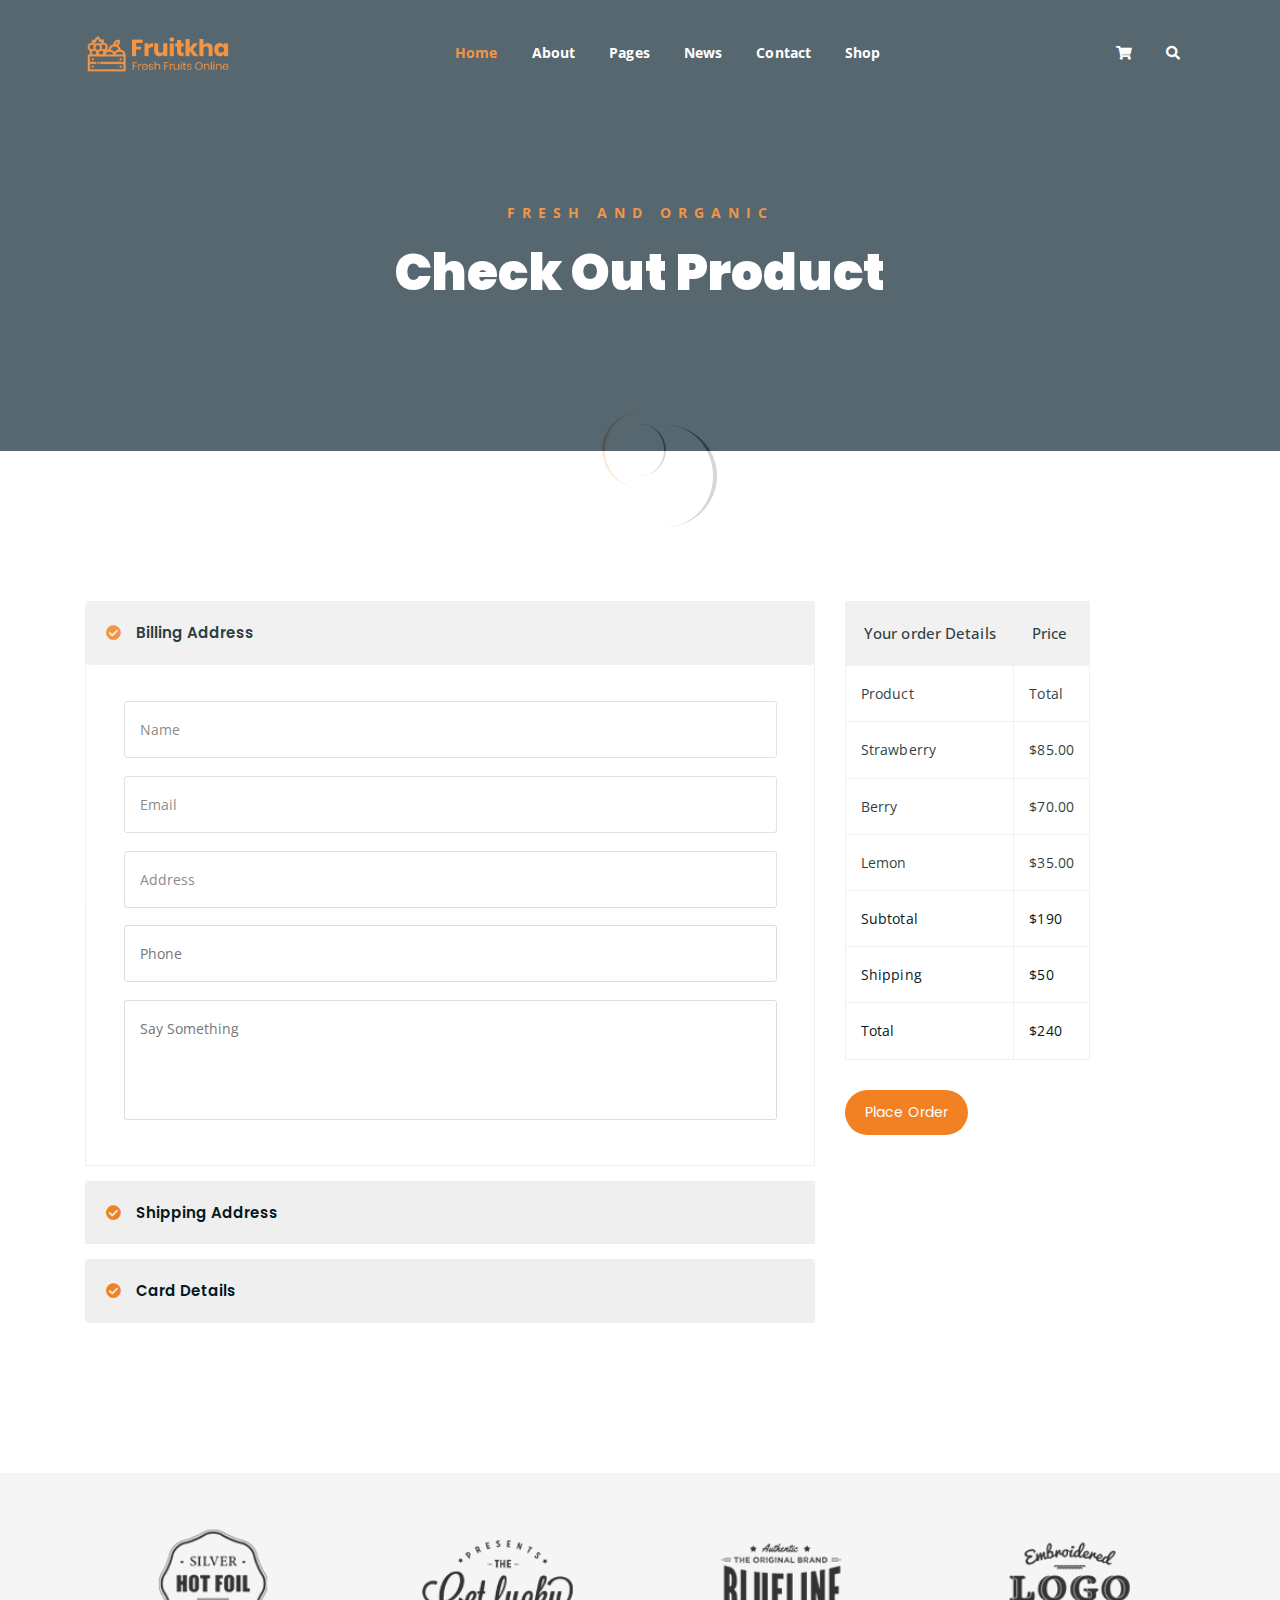
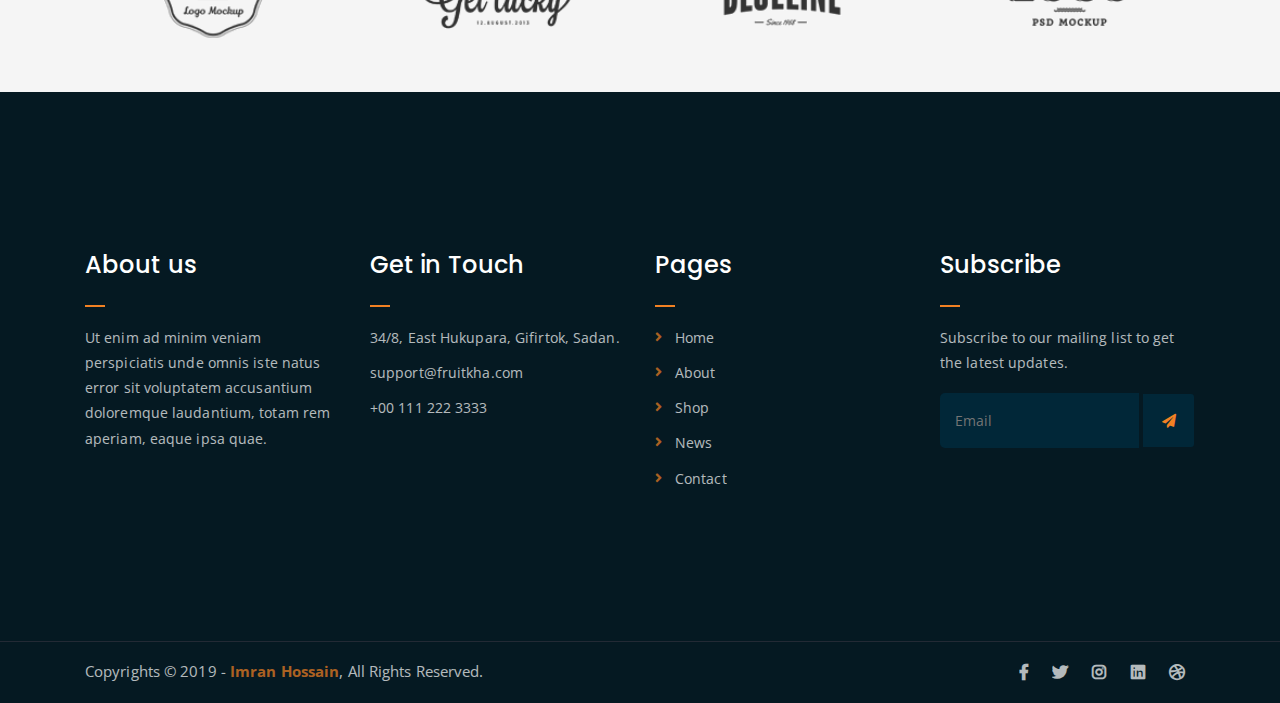
<file: demo5-pohja/checkout.html>
<!DOCTYPE html>
<html lang="en">
<head>
	<meta charset="UTF-8">
	<meta http-equiv="X-UA-Compatible" content="IE=edge">
	<meta name="viewport" content="width=device-width, initial-scale=1">
	<meta name="description" content="Responsive Bootstrap4 Shop Template, Created by Imran Hossain from https://imransdesign.com/">

	<!-- title -->
	<title>Check Out</title>

	<!-- favicon -->
	<link rel="shortcut icon" type="image/png" href="assets/img/favicon.png">
	<!-- google font -->
	<link href="https://fonts.googleapis.com/css?family=Open+Sans:300,400,700" rel="stylesheet">
	<link href="https://fonts.googleapis.com/css?family=Poppins:400,700&display=swap" rel="stylesheet">
	<!-- fontawesome -->
	<link rel="stylesheet" href="assets/css/all.min.css">
	<!-- bootstrap -->
	<link rel="stylesheet" href="assets/bootstrap/css/bootstrap.min.css">
	<!-- owl carousel -->
	<link rel="stylesheet" href="assets/css/owl.carousel.css">
	<!-- magnific popup -->
	<link rel="stylesheet" href="assets/css/magnific-popup.css">
	<!-- animate css -->
	<link rel="stylesheet" href="assets/css/animate.css">
	<!-- mean menu css -->
	<link rel="stylesheet" href="assets/css/meanmenu.min.css">
	<!-- main style -->
	<link rel="stylesheet" href="assets/css/main.css">
	<!-- responsive -->
	<link rel="stylesheet" href="assets/css/responsive.css">

</head>
<body>
	
	<!--PreLoader-->
    <div class="loader">
        <div class="loader-inner">
            <div class="circle"></div>
        </div>
    </div>
    <!--PreLoader Ends-->
	
	<!-- header -->
	<div class="top-header-area" id="sticker">
		<div class="container">
			<div class="row">
				<div class="col-lg-12 col-sm-12 text-center">
					<div class="main-menu-wrap">
						<!-- logo -->
						<div class="site-logo">
							<a href="index.html">
								<img src="assets/img/logo.png" alt="">
							</a>
						</div>
						<!-- logo -->

						<!-- menu start -->
						<nav class="main-menu">
							<ul>
								<li class="current-list-item"><a href="#">Home</a>
									<ul class="sub-menu">
										<li><a href="index.html">Static Home</a></li>
										<li><a href="index_2.html">Slider Home</a></li>
									</ul>
								</li>
								<li><a href="about.html">About</a></li>
								<li><a href="#">Pages</a>
									<ul class="sub-menu">
										<li><a href="404.html">404 page</a></li>
										<li><a href="about.html">About</a></li>
										<li><a href="cart.html">Cart</a></li>
										<li><a href="checkout.html">Check Out</a></li>
										<li><a href="contact.html">Contact</a></li>
										<li><a href="news.html">News</a></li>
										<li><a href="shop.html">Shop</a></li>
									</ul>
								</li>
								<li><a href="news.html">News</a>
									<ul class="sub-menu">
										<li><a href="news.html">News</a></li>
										<li><a href="single-news.html">Single News</a></li>
									</ul>
								</li>
								<li><a href="contact.html">Contact</a></li>
								<li><a href="shop.html">Shop</a>
									<ul class="sub-menu">
										<li><a href="shop.html">Shop</a></li>
										<li><a href="checkout.html">Check Out</a></li>
										<li><a href="single-product.html">Single Product</a></li>
										<li><a href="cart.html">Cart</a></li>
									</ul>
								</li>
								<li>
									<div class="header-icons">
										<a class="shopping-cart" href="cart.html"><i class="fas fa-shopping-cart"></i></a>
										<a class="mobile-hide search-bar-icon" href="#"><i class="fas fa-search"></i></a>
									</div>
								</li>
							</ul>
						</nav>
						<a class="mobile-show search-bar-icon" href="#"><i class="fas fa-search"></i></a>
						<div class="mobile-menu"></div>
						<!-- menu end -->
					</div>
				</div>
			</div>
		</div>
	</div>
	<!-- end header -->

	<!-- search area -->
	<div class="search-area">
		<div class="container">
			<div class="row">
				<div class="col-lg-12">
					<span class="close-btn"><i class="fas fa-window-close"></i></span>
					<div class="search-bar">
						<div class="search-bar-tablecell">
							<h3>Search For:</h3>
							<input type="text" placeholder="Keywords">
							<button type="submit">Search <i class="fas fa-search"></i></button>
						</div>
					</div>
				</div>
			</div>
		</div>
	</div>
	<!-- end search arewa -->
	
	<!-- breadcrumb-section -->
	<div class="breadcrumb-section breadcrumb-bg">
		<div class="container">
			<div class="row">
				<div class="col-lg-8 offset-lg-2 text-center">
					<div class="breadcrumb-text">
						<p>Fresh and Organic</p>
						<h1>Check Out Product</h1>
					</div>
				</div>
			</div>
		</div>
	</div>
	<!-- end breadcrumb section -->

	<!-- check out section -->
	<div class="checkout-section mt-150 mb-150">
		<div class="container">
			<div class="row">
				<div class="col-lg-8">
					<div class="checkout-accordion-wrap">
						<div class="accordion" id="accordionExample">
						  <div class="card single-accordion">
						    <div class="card-header" id="headingOne">
						      <h5 class="mb-0">
						        <button class="btn btn-link" type="button" data-toggle="collapse" data-target="#collapseOne" aria-expanded="true" aria-controls="collapseOne">
						          Billing Address
						        </button>
						      </h5>
						    </div>

						    <div id="collapseOne" class="collapse show" aria-labelledby="headingOne" data-parent="#accordionExample">
						      <div class="card-body">
						        <div class="billing-address-form">
						        	<form action="index.html">
						        		<p><input type="text" placeholder="Name"></p>
						        		<p><input type="email" placeholder="Email"></p>
						        		<p><input type="text" placeholder="Address"></p>
						        		<p><input type="tel" placeholder="Phone"></p>
						        		<p><textarea name="bill" id="bill" cols="30" rows="10" placeholder="Say Something"></textarea></p>
						        	</form>
						        </div>
						      </div>
						    </div>
						  </div>
						  <div class="card single-accordion">
						    <div class="card-header" id="headingTwo">
						      <h5 class="mb-0">
						        <button class="btn btn-link collapsed" type="button" data-toggle="collapse" data-target="#collapseTwo" aria-expanded="false" aria-controls="collapseTwo">
						          Shipping Address
						        </button>
						      </h5>
						    </div>
						    <div id="collapseTwo" class="collapse" aria-labelledby="headingTwo" data-parent="#accordionExample">
						      <div class="card-body">
						        <div class="shipping-address-form">
						        	<p>Your shipping address form is here.</p>
						        </div>
						      </div>
						    </div>
						  </div>
						  <div class="card single-accordion">
						    <div class="card-header" id="headingThree">
						      <h5 class="mb-0">
						        <button class="btn btn-link collapsed" type="button" data-toggle="collapse" data-target="#collapseThree" aria-expanded="false" aria-controls="collapseThree">
						          Card Details
						        </button>
						      </h5>
						    </div>
						    <div id="collapseThree" class="collapse" aria-labelledby="headingThree" data-parent="#accordionExample">
						      <div class="card-body">
						        <div class="card-details">
						        	<p>Your card details goes here.</p>
						        </div>
						      </div>
						    </div>
						  </div>
						</div>

					</div>
				</div>

				<div class="col-lg-4">
					<div class="order-details-wrap">
						<table class="order-details">
							<thead>
								<tr>
									<th>Your order Details</th>
									<th>Price</th>
								</tr>
							</thead>
							<tbody class="order-details-body">
								<tr>
									<td>Product</td>
									<td>Total</td>
								</tr>
								<tr>
									<td>Strawberry</td>
									<td>$85.00</td>
								</tr>
								<tr>
									<td>Berry</td>
									<td>$70.00</td>
								</tr>
								<tr>
									<td>Lemon</td>
									<td>$35.00</td>
								</tr>
							</tbody>
							<tbody class="checkout-details">
								<tr>
									<td>Subtotal</td>
									<td>$190</td>
								</tr>
								<tr>
									<td>Shipping</td>
									<td>$50</td>
								</tr>
								<tr>
									<td>Total</td>
									<td>$240</td>
								</tr>
							</tbody>
						</table>
						<a href="#" class="boxed-btn">Place Order</a>
					</div>
				</div>
			</div>
		</div>
	</div>
	<!-- end check out section -->

	<!-- logo carousel -->
	<div class="logo-carousel-section">
		<div class="container">
			<div class="row">
				<div class="col-lg-12">
					<div class="logo-carousel-inner">
						<div class="single-logo-item">
							<img src="assets/img/company-logos/1.png" alt="">
						</div>
						<div class="single-logo-item">
							<img src="assets/img/company-logos/2.png" alt="">
						</div>
						<div class="single-logo-item">
							<img src="assets/img/company-logos/3.png" alt="">
						</div>
						<div class="single-logo-item">
							<img src="assets/img/company-logos/4.png" alt="">
						</div>
						<div class="single-logo-item">
							<img src="assets/img/company-logos/5.png" alt="">
						</div>
					</div>
				</div>
			</div>
		</div>
	</div>
	<!-- end logo carousel -->

	<!-- footer -->
	<div class="footer-area">
		<div class="container">
			<div class="row">
				<div class="col-lg-3 col-md-6">
					<div class="footer-box about-widget">
						<h2 class="widget-title">About us</h2>
						<p>Ut enim ad minim veniam perspiciatis unde omnis iste natus error sit voluptatem accusantium doloremque laudantium, totam rem aperiam, eaque ipsa quae.</p>
					</div>
				</div>
				<div class="col-lg-3 col-md-6">
					<div class="footer-box get-in-touch">
						<h2 class="widget-title">Get in Touch</h2>
						<ul>
							<li>34/8, East Hukupara, Gifirtok, Sadan.</li>
							<li>support@fruitkha.com</li>
							<li>+00 111 222 3333</li>
						</ul>
					</div>
				</div>
				<div class="col-lg-3 col-md-6">
					<div class="footer-box pages">
						<h2 class="widget-title">Pages</h2>
						<ul>
							<li><a href="index.html">Home</a></li>
							<li><a href="about.html">About</a></li>
							<li><a href="services.html">Shop</a></li>
							<li><a href="news.html">News</a></li>
							<li><a href="contact.html">Contact</a></li>
						</ul>
					</div>
				</div>
				<div class="col-lg-3 col-md-6">
					<div class="footer-box subscribe">
						<h2 class="widget-title">Subscribe</h2>
						<p>Subscribe to our mailing list to get the latest updates.</p>
						<form action="index.html">
							<input type="email" placeholder="Email">
							<button type="submit"><i class="fas fa-paper-plane"></i></button>
						</form>
					</div>
				</div>
			</div>
		</div>
	</div>
	<!-- end footer -->
	
	<!-- copyright -->
	<div class="copyright">
		<div class="container">
			<div class="row">
				<div class="col-lg-6 col-md-12">
					<p>Copyrights &copy; 2019 - <a href="https://imransdesign.com/">Imran Hossain</a>,  All Rights Reserved.</p>
				</div>
				<div class="col-lg-6 text-right col-md-12">
					<div class="social-icons">
						<ul>
							<li><a href="#" target="_blank"><i class="fab fa-facebook-f"></i></a></li>
							<li><a href="#" target="_blank"><i class="fab fa-twitter"></i></a></li>
							<li><a href="#" target="_blank"><i class="fab fa-instagram"></i></a></li>
							<li><a href="#" target="_blank"><i class="fab fa-linkedin"></i></a></li>
							<li><a href="#" target="_blank"><i class="fab fa-dribbble"></i></a></li>
						</ul>
					</div>
				</div>
			</div>
		</div>
	</div>
	<!-- end copyright -->
	
	<!-- jquery -->
	<script src="assets/js/jquery-1.11.3.min.js"></script>
	<!-- bootstrap -->
	<script src="assets/bootstrap/js/bootstrap.min.js"></script>
	<!-- count down -->
	<script src="assets/js/jquery.countdown.js"></script>
	<!-- isotope -->
	<script src="assets/js/jquery.isotope-3.0.6.min.js"></script>
	<!-- waypoints -->
	<script src="assets/js/waypoints.js"></script>
	<!-- owl carousel -->
	<script src="assets/js/owl.carousel.min.js"></script>
	<!-- magnific popup -->
	<script src="assets/js/jquery.magnific-popup.min.js"></script>
	<!-- mean menu -->
	<script src="assets/js/jquery.meanmenu.min.js"></script>
	<!-- sticker js -->
	<script src="assets/js/sticker.js"></script>
	<!-- main js -->
	<script src="assets/js/main.js"></script>

</body>
</html>
</file>
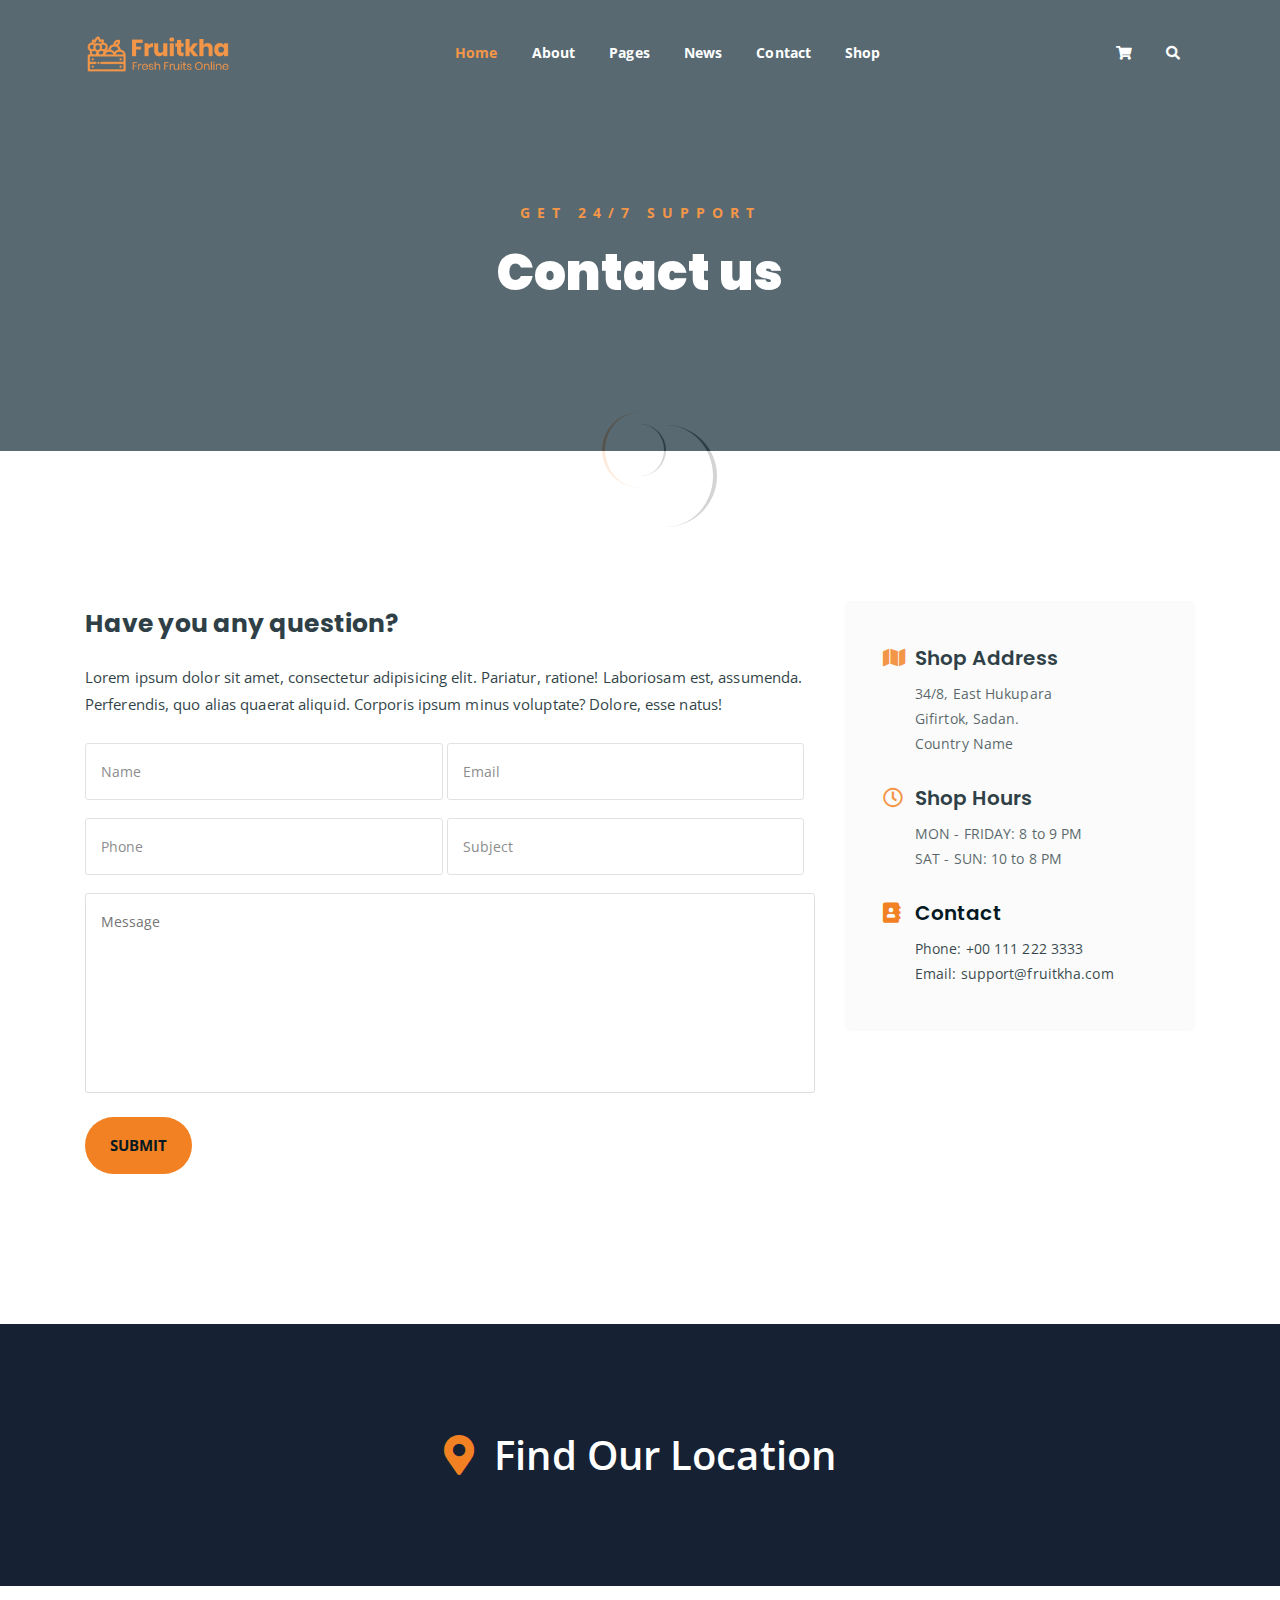
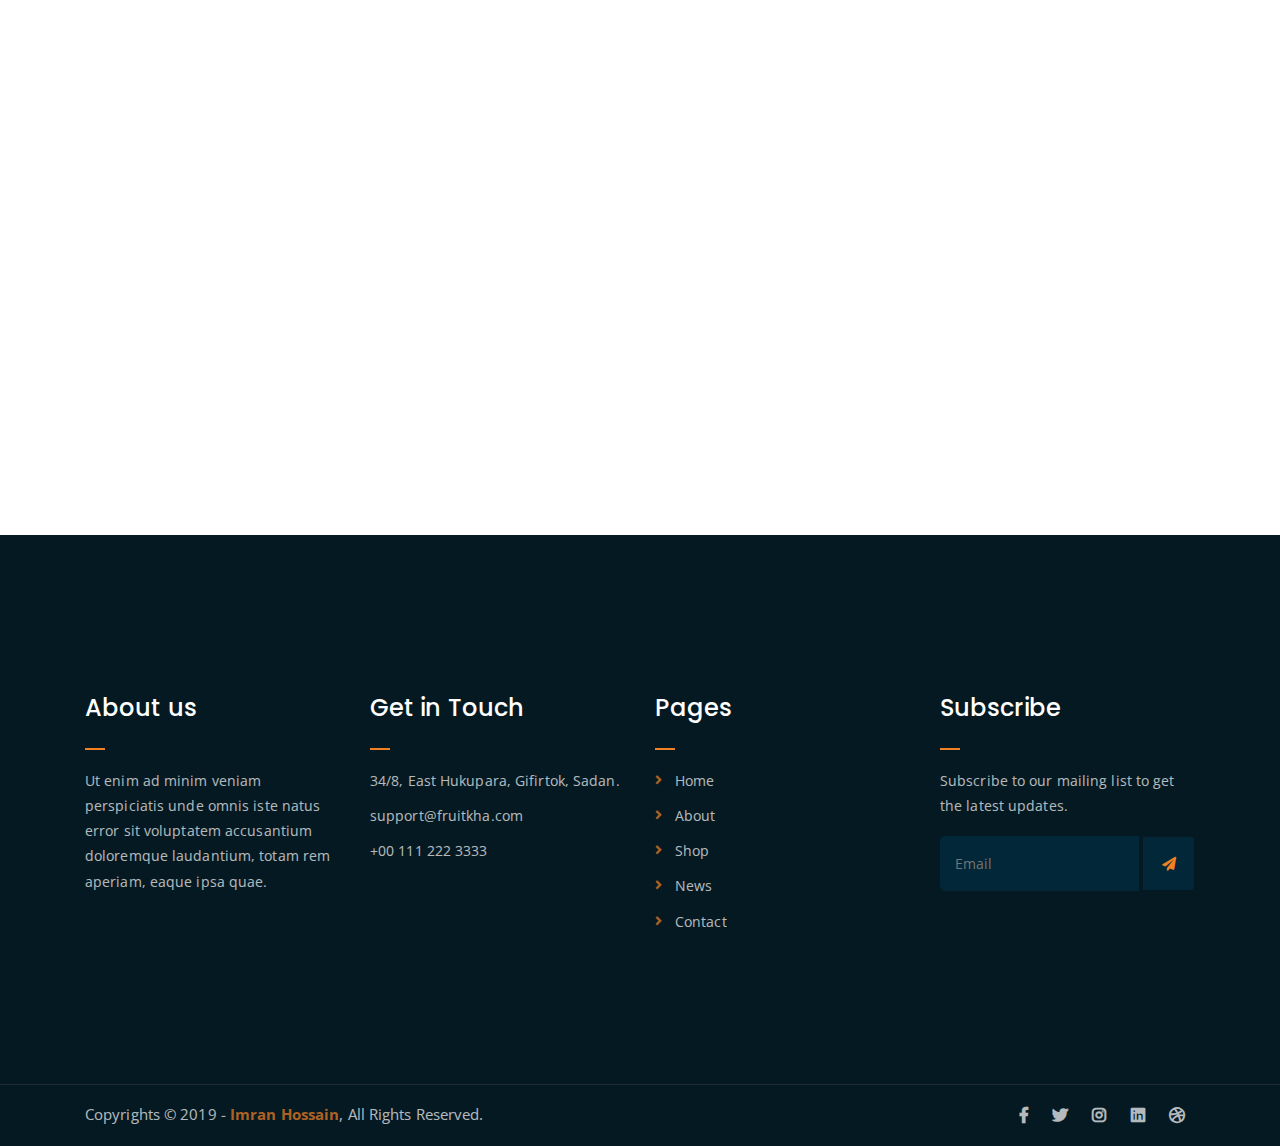
<file: demo5-pohja/contact.html>
<!DOCTYPE html>
<html lang="en">
<head>
	<meta charset="UTF-8">
	<meta http-equiv="X-UA-Compatible" content="IE=edge">
	<meta name="viewport" content="width=device-width, initial-scale=1">
	<meta name="description" content="Responsive Bootstrap4 Shop Template, Created by Imran Hossain from https://imransdesign.com/">

	<!-- title -->
	<title>Contact</title>

	<!-- favicon -->
	<link rel="shortcut icon" type="image/png" href="assets/img/favicon.png">
	<!-- google font -->
	<link href="https://fonts.googleapis.com/css?family=Open+Sans:300,400,700" rel="stylesheet">
	<link href="https://fonts.googleapis.com/css?family=Poppins:400,700&display=swap" rel="stylesheet">
	<!-- fontawesome -->
	<link rel="stylesheet" href="assets/css/all.min.css">
	<!-- bootstrap -->
	<link rel="stylesheet" href="assets/bootstrap/css/bootstrap.min.css">
	<!-- owl carousel -->
	<link rel="stylesheet" href="assets/css/owl.carousel.css">
	<!-- magnific popup -->
	<link rel="stylesheet" href="assets/css/magnific-popup.css">
	<!-- animate css -->
	<link rel="stylesheet" href="assets/css/animate.css">
	<!-- mean menu css -->
	<link rel="stylesheet" href="assets/css/meanmenu.min.css">
	<!-- main style -->
	<link rel="stylesheet" href="assets/css/main.css">
	<!-- responsive -->
	<link rel="stylesheet" href="assets/css/responsive.css">

</head>
<body>
	
	<!--PreLoader-->
    <div class="loader">
        <div class="loader-inner">
            <div class="circle"></div>
        </div>
    </div>
    <!--PreLoader Ends-->
	
	<!-- header -->
	<div class="top-header-area" id="sticker">
		<div class="container">
			<div class="row">
				<div class="col-lg-12 col-sm-12 text-center">
					<div class="main-menu-wrap">
						<!-- logo -->
						<div class="site-logo">
							<a href="index.html">
								<img src="assets/img/logo.png" alt="">
							</a>
						</div>
						<!-- logo -->

						<!-- menu start -->
						<nav class="main-menu">
							<ul>
								<li class="current-list-item"><a href="#">Home</a>
									<ul class="sub-menu">
										<li><a href="index.html">Static Home</a></li>
										<li><a href="index_2.html">Slider Home</a></li>
									</ul>
								</li>
								<li><a href="about.html">About</a></li>
								<li><a href="#">Pages</a>
									<ul class="sub-menu">
										<li><a href="404.html">404 page</a></li>
										<li><a href="about.html">About</a></li>
										<li><a href="cart.html">Cart</a></li>
										<li><a href="checkout.html">Check Out</a></li>
										<li><a href="contact.html">Contact</a></li>
										<li><a href="news.html">News</a></li>
										<li><a href="shop.html">Shop</a></li>
									</ul>
								</li>
								<li><a href="news.html">News</a>
									<ul class="sub-menu">
										<li><a href="news.html">News</a></li>
										<li><a href="single-news.html">Single News</a></li>
									</ul>
								</li>
								<li><a href="contact.html">Contact</a></li>
								<li><a href="shop.html">Shop</a>
									<ul class="sub-menu">
										<li><a href="shop.html">Shop</a></li>
										<li><a href="checkout.html">Check Out</a></li>
										<li><a href="single-product.html">Single Product</a></li>
										<li><a href="cart.html">Cart</a></li>
									</ul>
								</li>
								<li>
									<div class="header-icons">
										<a class="shopping-cart" href="cart.html"><i class="fas fa-shopping-cart"></i></a>
										<a class="mobile-hide search-bar-icon" href="#"><i class="fas fa-search"></i></a>
									</div>
								</li>
							</ul>
						</nav>
						<a class="mobile-show search-bar-icon" href="#"><i class="fas fa-search"></i></a>
						<div class="mobile-menu"></div>
						<!-- menu end -->
					</div>
				</div>
			</div>
		</div>
	</div>
	<!-- end header -->

	<!-- search area -->
	<div class="search-area">
		<div class="container">
			<div class="row">
				<div class="col-lg-12">
					<span class="close-btn"><i class="fas fa-window-close"></i></span>
					<div class="search-bar">
						<div class="search-bar-tablecell">
							<h3>Search For:</h3>
							<input type="text" placeholder="Keywords">
							<button type="submit">Search <i class="fas fa-search"></i></button>
						</div>
					</div>
				</div>
			</div>
		</div>
	</div>
	<!-- end search arewa -->
	
	<!-- breadcrumb-section -->
	<div class="breadcrumb-section breadcrumb-bg">
		<div class="container">
			<div class="row">
				<div class="col-lg-8 offset-lg-2 text-center">
					<div class="breadcrumb-text">
						<p>Get 24/7 Support</p>
						<h1>Contact us</h1>
					</div>
				</div>
			</div>
		</div>
	</div>
	<!-- end breadcrumb section -->

	<!-- contact form -->
	<div class="contact-from-section mt-150 mb-150">
		<div class="container">
			<div class="row">
				<div class="col-lg-8 mb-5 mb-lg-0">
					<div class="form-title">
						<h2>Have you any question?</h2>
						<p>Lorem ipsum dolor sit amet, consectetur adipisicing elit. Pariatur, ratione! Laboriosam est, assumenda. Perferendis, quo alias quaerat aliquid. Corporis ipsum minus voluptate? Dolore, esse natus!</p>
					</div>
				 	<div id="form_status"></div>
					<div class="contact-form">
						<form type="POST" id="fruitkha-contact" onSubmit="return valid_datas( this );">
							<p>
								<input type="text" placeholder="Name" name="name" id="name">
								<input type="email" placeholder="Email" name="email" id="email">
							</p>
							<p>
								<input type="tel" placeholder="Phone" name="phone" id="phone">
								<input type="text" placeholder="Subject" name="subject" id="subject">
							</p>
							<p><textarea name="message" id="message" cols="30" rows="10" placeholder="Message"></textarea></p>
							<input type="hidden" name="token" value="FsWga4&@f6aw" />
							<p><input type="submit" value="Submit"></p>
						</form>
					</div>
				</div>
				<div class="col-lg-4">
					<div class="contact-form-wrap">
						<div class="contact-form-box">
							<h4><i class="fas fa-map"></i> Shop Address</h4>
							<p>34/8, East Hukupara <br> Gifirtok, Sadan. <br> Country Name</p>
						</div>
						<div class="contact-form-box">
							<h4><i class="far fa-clock"></i> Shop Hours</h4>
							<p>MON - FRIDAY: 8 to 9 PM <br> SAT - SUN: 10 to 8 PM </p>
						</div>
						<div class="contact-form-box">
							<h4><i class="fas fa-address-book"></i> Contact</h4>
							<p>Phone: +00 111 222 3333 <br> Email: support@fruitkha.com</p>
						</div>
					</div>
				</div>
			</div>
		</div>
	</div>
	<!-- end contact form -->

	<!-- find our location -->
	<div class="find-location blue-bg">
		<div class="container">
			<div class="row">
				<div class="col-lg-12 text-center">
					<p> <i class="fas fa-map-marker-alt"></i> Find Our Location</p>
				</div>
			</div>
		</div>
	</div>
	<!-- end find our location -->

	<!-- google map section -->
	<div class="embed-responsive embed-responsive-21by9">
		<iframe src="https://www.google.com/maps/embed?pb=!1m18!1m12!1m3!1d26432.42324808999!2d-118.34398767954286!3d34.09378509738966!2m3!1f0!2f0!3f0!3m2!1i1024!2i768!4f13.1!3m3!1m2!1s0x80c2bf07045279bf%3A0xf67a9a6797bdfae4!2sHollywood%2C%20Los%20Angeles%2C%20CA%2C%20USA!5e0!3m2!1sen!2sbd!4v1576846473265!5m2!1sen!2sbd" width="600" height="450" frameborder="0" style="border:0;" allowfullscreen="" class="embed-responsive-item"></iframe>
	</div>
	<!-- end google map section -->


	<!-- footer -->
	<div class="footer-area">
		<div class="container">
			<div class="row">
				<div class="col-lg-3 col-md-6">
					<div class="footer-box about-widget">
						<h2 class="widget-title">About us</h2>
						<p>Ut enim ad minim veniam perspiciatis unde omnis iste natus error sit voluptatem accusantium doloremque laudantium, totam rem aperiam, eaque ipsa quae.</p>
					</div>
				</div>
				<div class="col-lg-3 col-md-6">
					<div class="footer-box get-in-touch">
						<h2 class="widget-title">Get in Touch</h2>
						<ul>
							<li>34/8, East Hukupara, Gifirtok, Sadan.</li>
							<li>support@fruitkha.com</li>
							<li>+00 111 222 3333</li>
						</ul>
					</div>
				</div>
				<div class="col-lg-3 col-md-6">
					<div class="footer-box pages">
						<h2 class="widget-title">Pages</h2>
						<ul>
							<li><a href="index.html">Home</a></li>
							<li><a href="about.html">About</a></li>
							<li><a href="services.html">Shop</a></li>
							<li><a href="news.html">News</a></li>
							<li><a href="contact.html">Contact</a></li>
						</ul>
					</div>
				</div>
				<div class="col-lg-3 col-md-6">
					<div class="footer-box subscribe">
						<h2 class="widget-title">Subscribe</h2>
						<p>Subscribe to our mailing list to get the latest updates.</p>
						<form action="index.html">
							<input type="email" placeholder="Email">
							<button type="submit"><i class="fas fa-paper-plane"></i></button>
						</form>
					</div>
				</div>
			</div>
		</div>
	</div>
	<!-- end footer -->
	
	<!-- copyright -->
	<div class="copyright">
		<div class="container">
			<div class="row">
				<div class="col-lg-6 col-md-12">
					<p>Copyrights &copy; 2019 - <a href="https://imransdesign.com/">Imran Hossain</a>,  All Rights Reserved.</p>
				</div>
				<div class="col-lg-6 text-right col-md-12">
					<div class="social-icons">
						<ul>
							<li><a href="#" target="_blank"><i class="fab fa-facebook-f"></i></a></li>
							<li><a href="#" target="_blank"><i class="fab fa-twitter"></i></a></li>
							<li><a href="#" target="_blank"><i class="fab fa-instagram"></i></a></li>
							<li><a href="#" target="_blank"><i class="fab fa-linkedin"></i></a></li>
							<li><a href="#" target="_blank"><i class="fab fa-dribbble"></i></a></li>
						</ul>
					</div>
				</div>
			</div>
		</div>
	</div>
	<!-- end copyright -->
	
	<!-- jquery -->
	<script src="assets/js/jquery-1.11.3.min.js"></script>
	<!-- bootstrap -->
	<script src="assets/bootstrap/js/bootstrap.min.js"></script>
	<!-- count down -->
	<script src="assets/js/jquery.countdown.js"></script>
	<!-- isotope -->
	<script src="assets/js/jquery.isotope-3.0.6.min.js"></script>
	<!-- waypoints -->
	<script src="assets/js/waypoints.js"></script>
	<!-- owl carousel -->
	<script src="assets/js/owl.carousel.min.js"></script>
	<!-- magnific popup -->
	<script src="assets/js/jquery.magnific-popup.min.js"></script>
	<!-- mean menu -->
	<script src="assets/js/jquery.meanmenu.min.js"></script>
	<!-- sticker js -->
	<script src="assets/js/sticker.js"></script>
	<!-- form validation js -->
	<script src="assets/js/form-validate.js"></script>
	<!-- main js -->
	<script src="assets/js/main.js"></script>
	
</body>
</html>
</file>
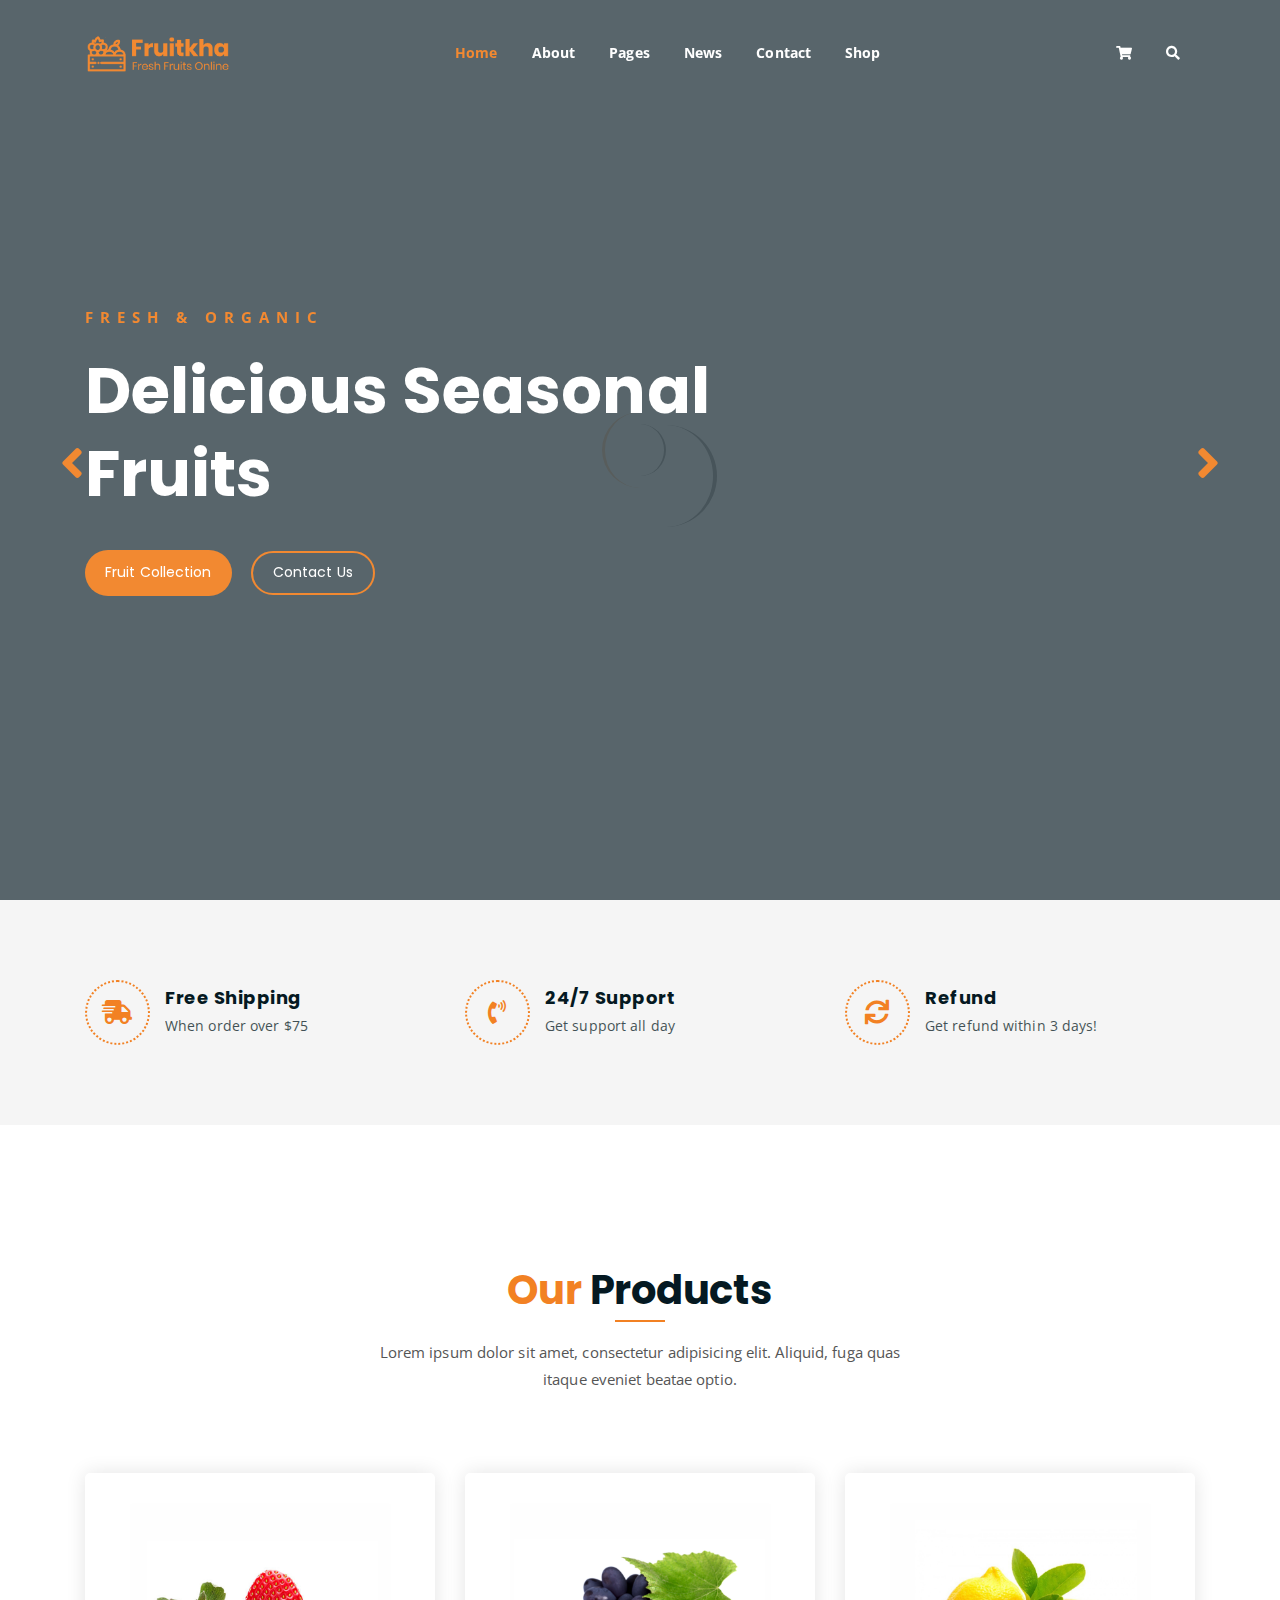
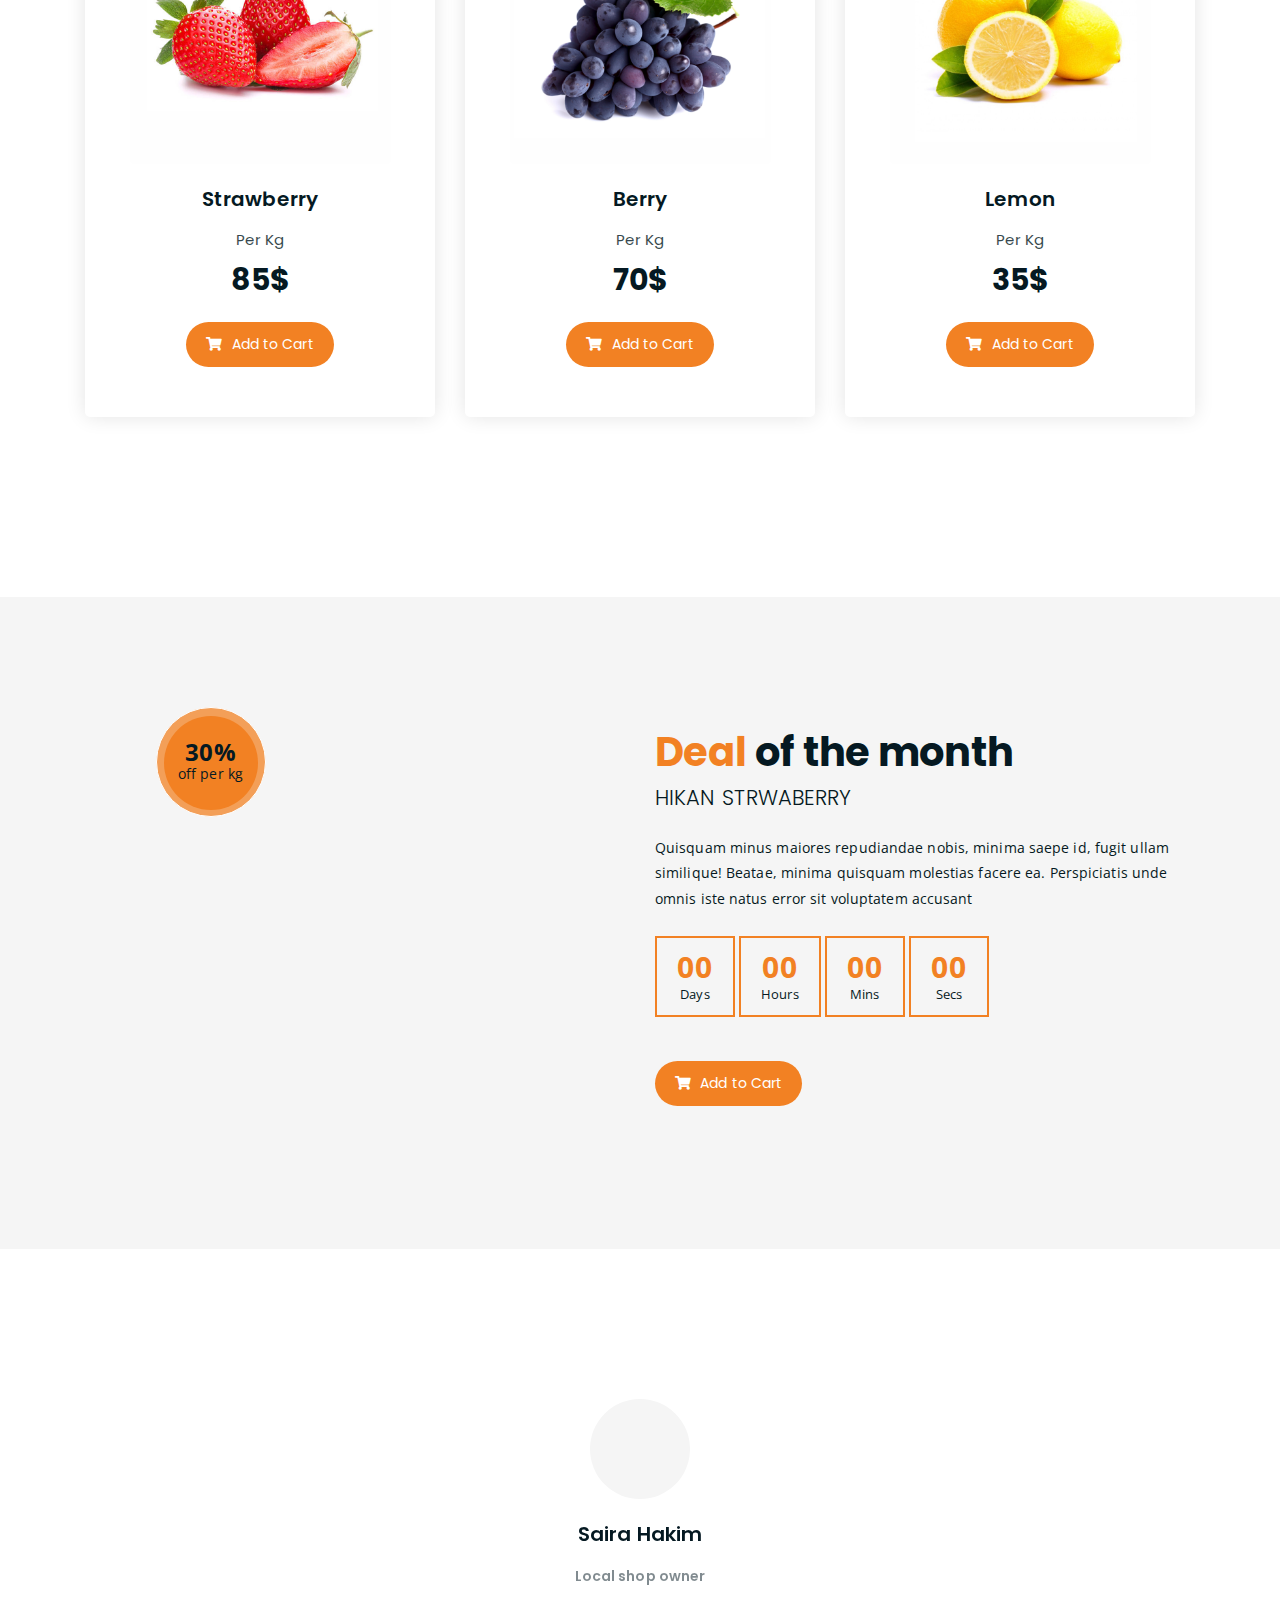
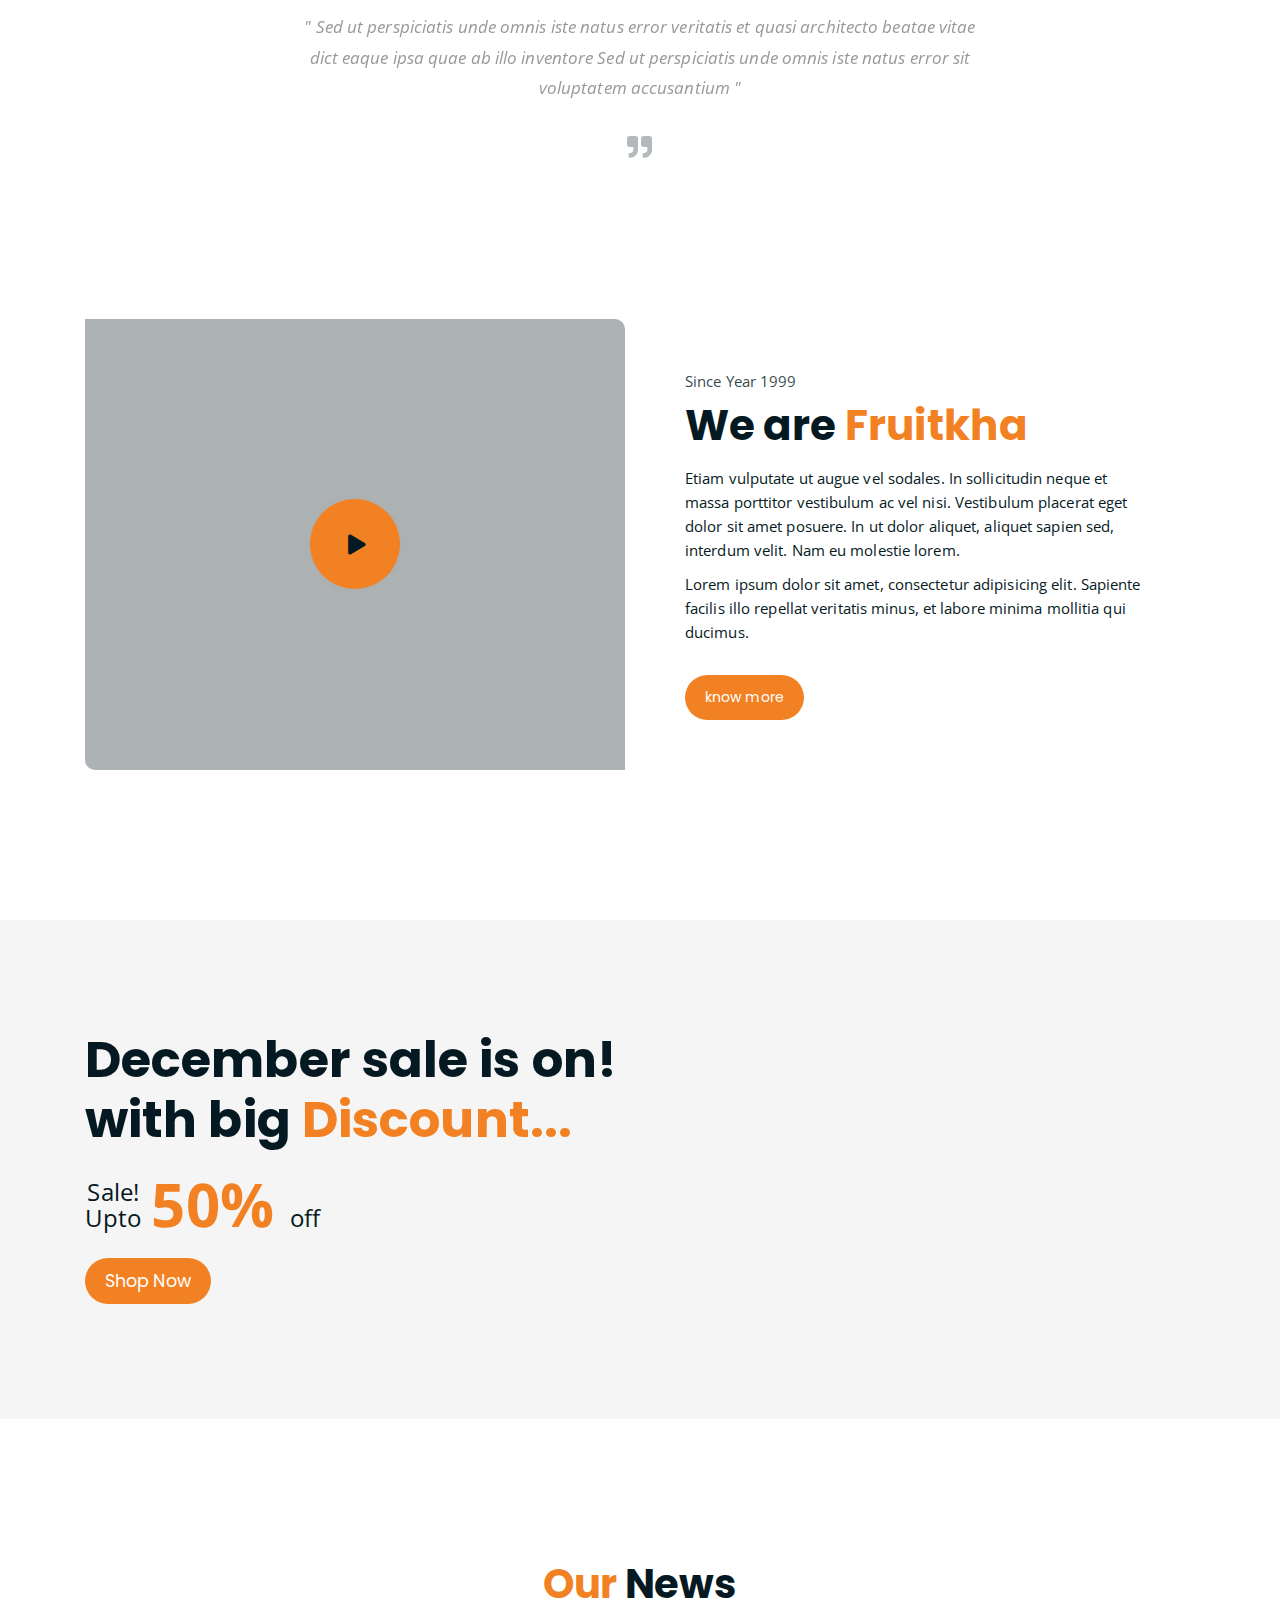
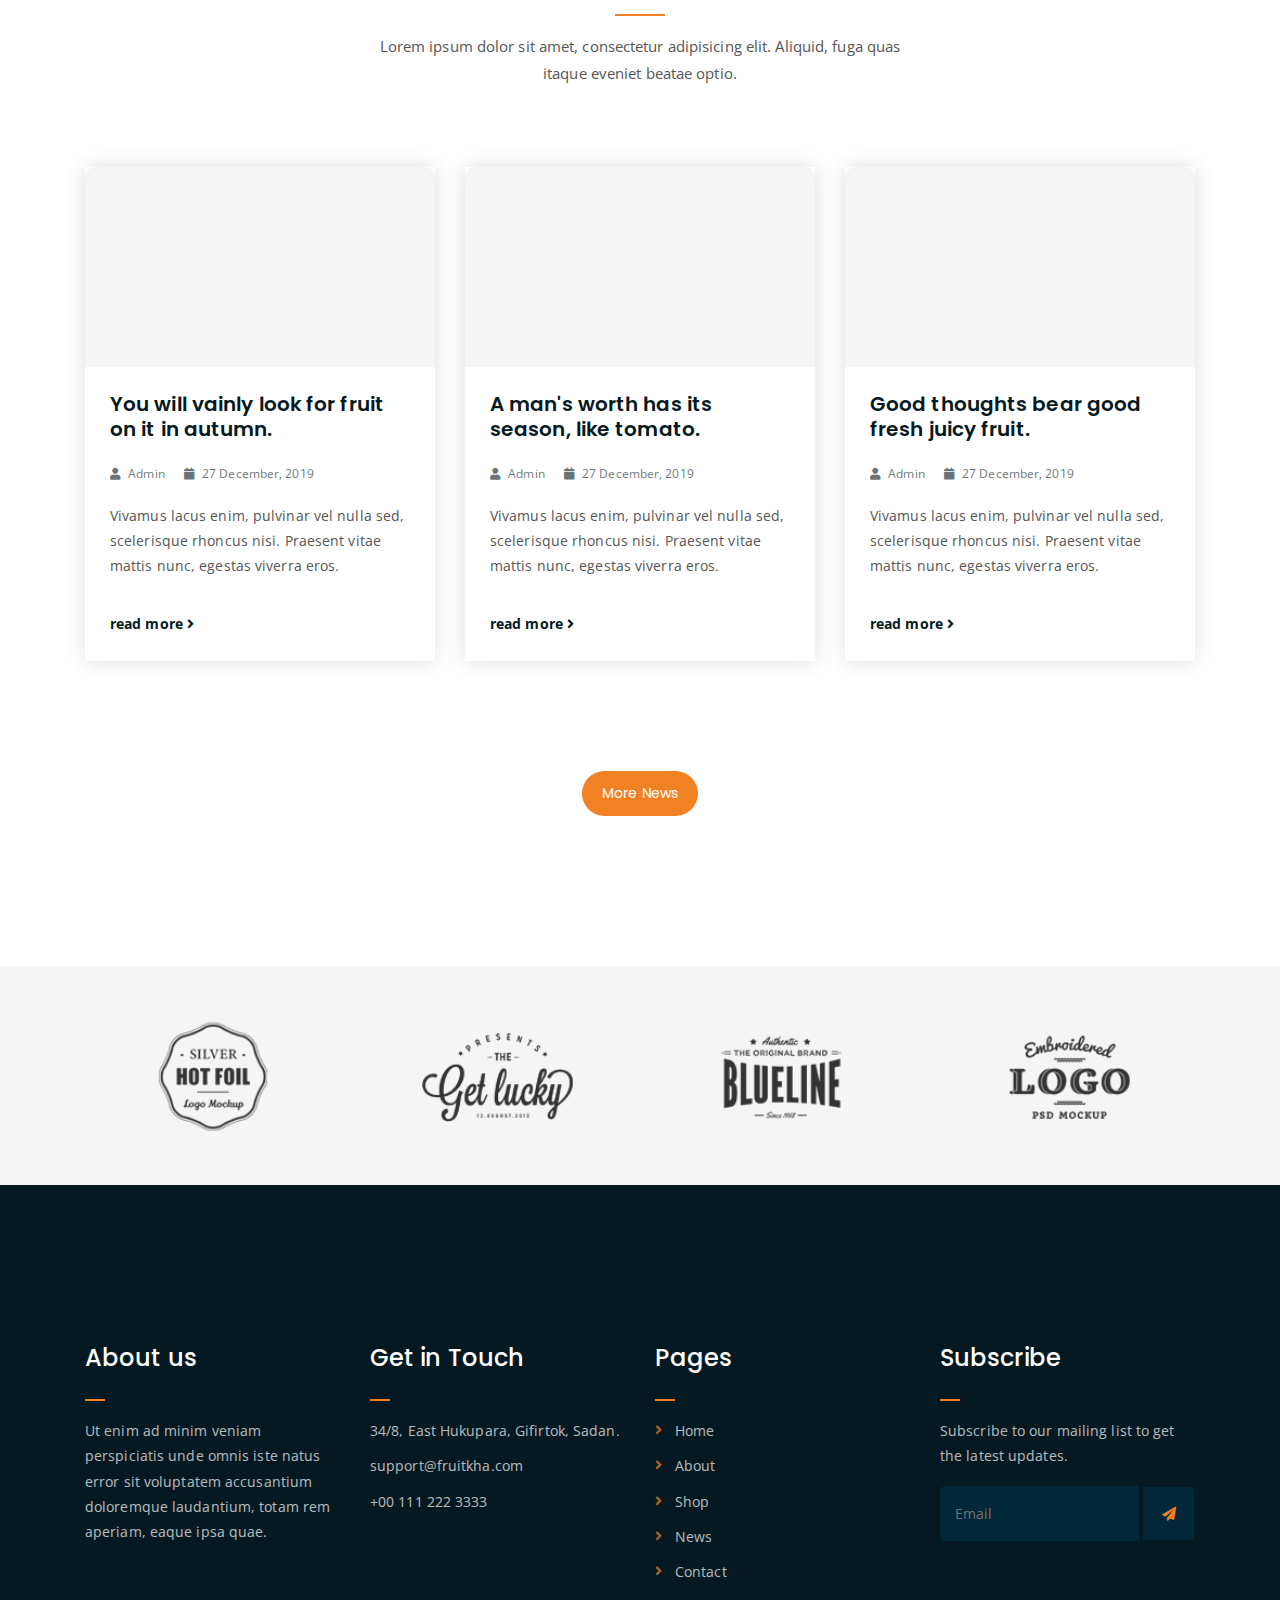
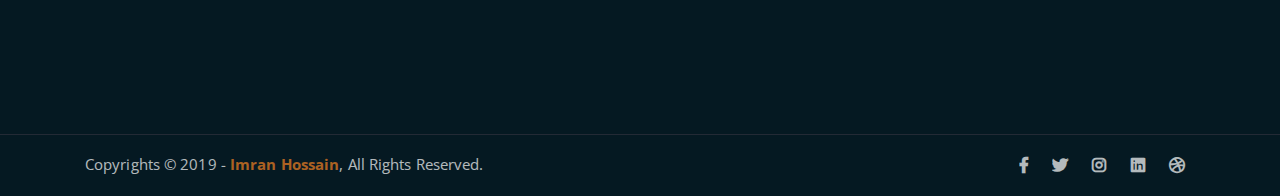
<file: demo5-pohja/index_2.html>
<!DOCTYPE html>
<html lang="en">
<head>
	<meta charset="UTF-8">
	<meta http-equiv="X-UA-Compatible" content="IE=edge">
	<meta name="viewport" content="width=device-width, initial-scale=1">
	<meta name="description" content="Responsive Bootstrap4 Shop Template, Created by Imran Hossain from https://imransdesign.com/">

	<!-- title -->
	<title>Fruitkha - Slider Version</title>

	<!-- favicon -->
	<link rel="shortcut icon" type="image/png" href="assets/img/favicon.png">
	<!-- google font -->
	<link href="https://fonts.googleapis.com/css?family=Open+Sans:300,400,700" rel="stylesheet">
	<link href="https://fonts.googleapis.com/css?family=Poppins:400,700&display=swap" rel="stylesheet">
	<!-- fontawesome -->
	<link rel="stylesheet" href="assets/css/all.min.css">
	<!-- bootstrap -->
	<link rel="stylesheet" href="assets/bootstrap/css/bootstrap.min.css">
	<!-- owl carousel -->
	<link rel="stylesheet" href="assets/css/owl.carousel.css">
	<!-- magnific popup -->
	<link rel="stylesheet" href="assets/css/magnific-popup.css">
	<!-- animate css -->
	<link rel="stylesheet" href="assets/css/animate.css">
	<!-- mean menu css -->
	<link rel="stylesheet" href="assets/css/meanmenu.min.css">
	<!-- main style -->
	<link rel="stylesheet" href="assets/css/main.css">
	<!-- responsive -->
	<link rel="stylesheet" href="assets/css/responsive.css">

</head>
<body>
	
	<!--PreLoader-->
    <div class="loader">
        <div class="loader-inner">
            <div class="circle"></div>
        </div>
    </div>
    <!--PreLoader Ends-->
	
	<!-- header -->
	<div class="top-header-area" id="sticker">
		<div class="container">
			<div class="row">
				<div class="col-lg-12 col-sm-12 text-center">
					<div class="main-menu-wrap">
						<!-- logo -->
						<div class="site-logo">
							<a href="index.html">
								<img src="assets/img/logo.png" alt="">
							</a>
						</div>
						<!-- logo -->

						<!-- menu start -->
						<nav class="main-menu">
							<ul>
								<li class="current-list-item"><a href="#">Home</a>
									<ul class="sub-menu">
										<li><a href="index.html">Static Home</a></li>
										<li><a href="index_2.html">Slider Home</a></li>
									</ul>
								</li>
								<li><a href="about.html">About</a></li>
								<li><a href="#">Pages</a>
									<ul class="sub-menu">
										<li><a href="404.html">404 page</a></li>
										<li><a href="about.html">About</a></li>
										<li><a href="cart.html">Cart</a></li>
										<li><a href="checkout.html">Check Out</a></li>
										<li><a href="contact.html">Contact</a></li>
										<li><a href="news.html">News</a></li>
										<li><a href="shop.html">Shop</a></li>
									</ul>
								</li>
								<li><a href="news.html">News</a>
									<ul class="sub-menu">
										<li><a href="news.html">News</a></li>
										<li><a href="single-news.html">Single News</a></li>
									</ul>
								</li>
								<li><a href="contact.html">Contact</a></li>
								<li><a href="shop.html">Shop</a>
									<ul class="sub-menu">
										<li><a href="shop.html">Shop</a></li>
										<li><a href="checkout.html">Check Out</a></li>
										<li><a href="single-product.html">Single Product</a></li>
										<li><a href="cart.html">Cart</a></li>
									</ul>
								</li>
								<li>
									<div class="header-icons">
										<a class="shopping-cart" href="cart.html"><i class="fas fa-shopping-cart"></i></a>
										<a class="mobile-hide search-bar-icon" href="#"><i class="fas fa-search"></i></a>
									</div>
								</li>
							</ul>
						</nav>
						<a class="mobile-show search-bar-icon" href="#"><i class="fas fa-search"></i></a>
						<div class="mobile-menu"></div>
						<!-- menu end -->
					</div>
				</div>
			</div>
		</div>
	</div>
	<!-- end header -->
	
	<!-- search area -->
	<div class="search-area">
		<div class="container">
			<div class="row">
				<div class="col-lg-12">
					<span class="close-btn"><i class="fas fa-window-close"></i></span>
					<div class="search-bar">
						<div class="search-bar-tablecell">
							<h3>Search For:</h3>
							<input type="text" placeholder="Keywords">
							<button type="submit">Search <i class="fas fa-search"></i></button>
						</div>
					</div>
				</div>
			</div>
		</div>
	</div>
	<!-- end search area -->

	<!-- home page slider -->
	<div class="homepage-slider">
		<!-- single home slider -->
		<div class="single-homepage-slider homepage-bg-1">
			<div class="container">
				<div class="row">
					<div class="col-md-12 col-lg-7 offset-lg-1 offset-xl-0">
						<div class="hero-text">
							<div class="hero-text-tablecell">
								<p class="subtitle">Fresh & Organic</p>
								<h1>Delicious Seasonal Fruits</h1>
								<div class="hero-btns">
									<a href="shop.html" class="boxed-btn">Fruit Collection</a>
									<a href="contact.html" class="bordered-btn">Contact Us</a>
								</div>
							</div>
						</div>
					</div>
				</div>
			</div>
		</div>
		<!-- single home slider -->
		<div class="single-homepage-slider homepage-bg-2">
			<div class="container">
				<div class="row">
					<div class="col-lg-10 offset-lg-1 text-center">
						<div class="hero-text">
							<div class="hero-text-tablecell">
								<p class="subtitle">Fresh Everyday</p>
								<h1>100% Organic Collection</h1>
								<div class="hero-btns">
									<a href="shop.html" class="boxed-btn">Visit Shop</a>
									<a href="contact.html" class="bordered-btn">Contact Us</a>
								</div>
							</div>
						</div>
					</div>
				</div>
			</div>
		</div>
		<!-- single home slider -->
		<div class="single-homepage-slider homepage-bg-3">
			<div class="container">
				<div class="row">
					<div class="col-lg-10 offset-lg-1 text-right">
						<div class="hero-text">
							<div class="hero-text-tablecell">
								<p class="subtitle">Mega Sale Going On!</p>
								<h1>Get December Discount</h1>
								<div class="hero-btns">
									<a href="shop.html" class="boxed-btn">Visit Shop</a>
									<a href="contact.html" class="bordered-btn">Contact Us</a>
								</div>
							</div>
						</div>
					</div>
				</div>
			</div>
		</div>
	</div>
	<!-- end home page slider -->

	<!-- features list section -->
	<div class="list-section pt-80 pb-80">
		<div class="container">

			<div class="row">
				<div class="col-lg-4 col-md-6 mb-4 mb-lg-0">
					<div class="list-box d-flex align-items-center">
						<div class="list-icon">
							<i class="fas fa-shipping-fast"></i>
						</div>
						<div class="content">
							<h3>Free Shipping</h3>
							<p>When order over $75</p>
						</div>
					</div>
				</div>
				<div class="col-lg-4 col-md-6 mb-4 mb-lg-0">
					<div class="list-box d-flex align-items-center">
						<div class="list-icon">
							<i class="fas fa-phone-volume"></i>
						</div>
						<div class="content">
							<h3>24/7 Support</h3>
							<p>Get support all day</p>
						</div>
					</div>
				</div>
				<div class="col-lg-4 col-md-6">
					<div class="list-box d-flex justify-content-start align-items-center">
						<div class="list-icon">
							<i class="fas fa-sync"></i>
						</div>
						<div class="content">
							<h3>Refund</h3>
							<p>Get refund within 3 days!</p>
						</div>
					</div>
				</div>
			</div>

		</div>
	</div>
	<!-- end features list section -->

	<!-- product section -->
	<div class="product-section mt-150 mb-150">
		<div class="container">
			<div class="row">
				<div class="col-lg-8 offset-lg-2 text-center">
					<div class="section-title">	
						<h3><span class="orange-text">Our</span> Products</h3>
						<p>Lorem ipsum dolor sit amet, consectetur adipisicing elit. Aliquid, fuga quas itaque eveniet beatae optio.</p>
					</div>
				</div>
			</div>

			<div class="row">
				<div class="col-lg-4 col-md-6 text-center">
					<div class="single-product-item">
						<div class="product-image">
							<a href="single-product.html"><img src="assets/img/products/product-img-1.jpg" alt=""></a>
						</div>
						<h3>Strawberry</h3>
						<p class="product-price"><span>Per Kg</span> 85$ </p>
						<a href="cart.html" class="cart-btn"><i class="fas fa-shopping-cart"></i> Add to Cart</a>
					</div>
				</div>
				<div class="col-lg-4 col-md-6 text-center">
					<div class="single-product-item">
						<div class="product-image">
							<a href="single-product.html"><img src="assets/img/products/product-img-2.jpg" alt=""></a>
						</div>
						<h3>Berry</h3>
						<p class="product-price"><span>Per Kg</span> 70$ </p>
						<a href="cart.html" class="cart-btn"><i class="fas fa-shopping-cart"></i> Add to Cart</a>
					</div>
				</div>
				<div class="col-lg-4 col-md-6 offset-md-3 offset-lg-0 text-center">
					<div class="single-product-item">
						<div class="product-image">
							<a href="single-product.html"><img src="assets/img/products/product-img-3.jpg" alt=""></a>
						</div>
						<h3>Lemon</h3>
						<p class="product-price"><span>Per Kg</span> 35$ </p>
						<a href="cart.html" class="cart-btn"><i class="fas fa-shopping-cart"></i> Add to Cart</a>
					</div>
				</div>
			</div>
		</div>
	</div>
	<!-- end product section -->

	<!-- cart banner section -->
	<section class="cart-banner pt-100 pb-100">
    	<div class="container">
        	<div class="row clearfix">
            	<!--Image Column-->
            	<div class="image-column col-lg-6">
                	<div class="image">
                    	<div class="price-box">
                        	<div class="inner-price">
                                <span class="price">
                                    <strong>30%</strong> <br> off per kg
                                </span>
                            </div>
                        </div>
                    	<img src="assets/img/a.jpg" alt="">
                    </div>
                </div>
                <!--Content Column-->
                <div class="content-column col-lg-6">
					<h3><span class="orange-text">Deal</span> of the month</h3>
                    <h4>Hikan Strwaberry</h4>
                    <div class="text">Quisquam minus maiores repudiandae nobis, minima saepe id, fugit ullam similique! Beatae, minima quisquam molestias facere ea. Perspiciatis unde omnis iste natus error sit voluptatem accusant</div>
                    <!--Countdown Timer-->
                    <div class="time-counter"><div class="time-countdown clearfix" data-countdown="2020/2/01"><div class="counter-column"><div class="inner"><span class="count">00</span>Days</div></div> <div class="counter-column"><div class="inner"><span class="count">00</span>Hours</div></div>  <div class="counter-column"><div class="inner"><span class="count">00</span>Mins</div></div>  <div class="counter-column"><div class="inner"><span class="count">00</span>Secs</div></div></div></div>
                	<a href="cart.html" class="cart-btn mt-3"><i class="fas fa-shopping-cart"></i> Add to Cart</a>
                </div>
            </div>
        </div>
    </section>
    <!-- end cart banner section -->

	<!-- testimonail-section -->
	<div class="testimonail-section mt-150 mb-150">
		<div class="container">
			<div class="row">
				<div class="col-lg-10 offset-lg-1 text-center">
					<div class="testimonial-sliders">
						<div class="single-testimonial-slider">
							<div class="client-avater">
								<img src="assets/img/avaters/avatar1.png" alt="">
							</div>
							<div class="client-meta">
								<h3>Saira Hakim <span>Local shop owner</span></h3>
								<p class="testimonial-body">
									" Sed ut perspiciatis unde omnis iste natus error veritatis et  quasi architecto beatae vitae dict eaque ipsa quae ab illo inventore Sed ut perspiciatis unde omnis iste natus error sit voluptatem accusantium "
								</p>
								<div class="last-icon">
									<i class="fas fa-quote-right"></i>
								</div>
							</div>
						</div>
						<div class="single-testimonial-slider">
							<div class="client-avater">
								<img src="assets/img/avaters/avatar2.png" alt="">
							</div>
							<div class="client-meta">
								<h3>David Niph <span>Local shop owner</span></h3>
								<p class="testimonial-body">
									" Sed ut perspiciatis unde omnis iste natus error veritatis et  quasi architecto beatae vitae dict eaque ipsa quae ab illo inventore Sed ut perspiciatis unde omnis iste natus error sit voluptatem accusantium "
								</p>
								<div class="last-icon">
									<i class="fas fa-quote-right"></i>
								</div>
							</div>
						</div>
						<div class="single-testimonial-slider">
							<div class="client-avater">
								<img src="assets/img/avaters/avatar3.png" alt="">
							</div>
							<div class="client-meta">
								<h3>Jacob Sikim <span>Local shop owner</span></h3>
								<p class="testimonial-body">
									" Sed ut perspiciatis unde omnis iste natus error veritatis et  quasi architecto beatae vitae dict eaque ipsa quae ab illo inventore Sed ut perspiciatis unde omnis iste natus error sit voluptatem accusantium "
								</p>
								<div class="last-icon">
									<i class="fas fa-quote-right"></i>
								</div>
							</div>
						</div>
					</div>
				</div>
			</div>
		</div>
	</div>
	<!-- end testimonail-section -->
	
	<!-- advertisement section -->
	<div class="abt-section mb-150">
		<div class="container">
			<div class="row">
				<div class="col-lg-6 col-md-12">
					<div class="abt-bg">
						<a href="https://www.youtube.com/watch?v=DBLlFWYcIGQ" class="video-play-btn popup-youtube"><i class="fas fa-play"></i></a>
					</div>
				</div>
				<div class="col-lg-6 col-md-12">
					<div class="abt-text">
						<p class="top-sub">Since Year 1999</p>
						<h2>We are <span class="orange-text">Fruitkha</span></h2>
						<p>Etiam vulputate ut augue vel sodales. In sollicitudin neque et massa porttitor vestibulum ac vel nisi. Vestibulum placerat eget dolor sit amet posuere. In ut dolor aliquet, aliquet sapien sed, interdum velit. Nam eu molestie lorem.</p>
						<p>Lorem ipsum dolor sit amet, consectetur adipisicing elit. Sapiente facilis illo repellat veritatis minus, et labore minima mollitia qui ducimus.</p>
						<a href="about.html" class="boxed-btn mt-4">know more</a>
					</div>
				</div>
			</div>
		</div>
	</div>
	<!-- end advertisement section -->
	
	<!-- shop banner -->
	<section class="shop-banner">
    	<div class="container">
        	<h3>December sale is on! <br> with big <span class="orange-text">Discount...</span></h3>
            <div class="sale-percent"><span>Sale! <br> Upto</span>50% <span>off</span></div>
            <a href="shop.html" class="cart-btn btn-lg">Shop Now</a>
        </div>
    </section>
	<!-- end shop banner -->

	<!-- latest news -->
	<div class="latest-news pt-150 pb-150">
		<div class="container">

			<div class="row">
				<div class="col-lg-8 offset-lg-2 text-center">
					<div class="section-title">	
						<h3><span class="orange-text">Our</span> News</h3>
						<p>Lorem ipsum dolor sit amet, consectetur adipisicing elit. Aliquid, fuga quas itaque eveniet beatae optio.</p>
					</div>
				</div>
			</div>

			<div class="row">
				<div class="col-lg-4 col-md-6">
					<div class="single-latest-news">
						<a href="single-news.html"><div class="latest-news-bg news-bg-1"></div></a>
						<div class="news-text-box">
							<h3><a href="single-news.html">You will vainly look for fruit on it in autumn.</a></h3>
							<p class="blog-meta">
								<span class="author"><i class="fas fa-user"></i> Admin</span>
								<span class="date"><i class="fas fa-calendar"></i> 27 December, 2019</span>
							</p>
							<p class="excerpt">Vivamus lacus enim, pulvinar vel nulla sed, scelerisque rhoncus nisi. Praesent vitae mattis nunc, egestas viverra eros.</p>
							<a href="single-news.html" class="read-more-btn">read more <i class="fas fa-angle-right"></i></a>
						</div>
					</div>
				</div>
				<div class="col-lg-4 col-md-6">
					<div class="single-latest-news">
						<a href="single-news.html"><div class="latest-news-bg news-bg-2"></div></a>
						<div class="news-text-box">
							<h3><a href="single-news.html">A man's worth has its season, like tomato.</a></h3>
							<p class="blog-meta">
								<span class="author"><i class="fas fa-user"></i> Admin</span>
								<span class="date"><i class="fas fa-calendar"></i> 27 December, 2019</span>
							</p>
							<p class="excerpt">Vivamus lacus enim, pulvinar vel nulla sed, scelerisque rhoncus nisi. Praesent vitae mattis nunc, egestas viverra eros.</p>
							<a href="single-news.html" class="read-more-btn">read more <i class="fas fa-angle-right"></i></a>
						</div>
					</div>
				</div>
				<div class="col-lg-4 col-md-6 offset-md-3 offset-lg-0">
					<div class="single-latest-news">
						<a href="single-news.html"><div class="latest-news-bg news-bg-3"></div></a>
						<div class="news-text-box">
							<h3><a href="single-news.html">Good thoughts bear good fresh juicy fruit.</a></h3>
							<p class="blog-meta">
								<span class="author"><i class="fas fa-user"></i> Admin</span>
								<span class="date"><i class="fas fa-calendar"></i> 27 December, 2019</span>
							</p>
							<p class="excerpt">Vivamus lacus enim, pulvinar vel nulla sed, scelerisque rhoncus nisi. Praesent vitae mattis nunc, egestas viverra eros.</p>
							<a href="single-news.html" class="read-more-btn">read more <i class="fas fa-angle-right"></i></a>
						</div>
					</div>
				</div>
			</div>
			<div class="row">
				<div class="col-lg-12 text-center">
					<a href="news.html" class="boxed-btn">More News</a>
				</div>
			</div>
		</div>
	</div>
	<!-- end latest news -->

	<!-- logo carousel -->
	<div class="logo-carousel-section">
		<div class="container">
			<div class="row">
				<div class="col-lg-12">
					<div class="logo-carousel-inner">
						<div class="single-logo-item">
							<img src="assets/img/company-logos/1.png" alt="">
						</div>
						<div class="single-logo-item">
							<img src="assets/img/company-logos/2.png" alt="">
						</div>
						<div class="single-logo-item">
							<img src="assets/img/company-logos/3.png" alt="">
						</div>
						<div class="single-logo-item">
							<img src="assets/img/company-logos/4.png" alt="">
						</div>
						<div class="single-logo-item">
							<img src="assets/img/company-logos/5.png" alt="">
						</div>
					</div>
				</div>
			</div>
		</div>
	</div>
	<!-- end logo carousel -->

	<!-- footer -->
	<div class="footer-area">
		<div class="container">
			<div class="row">
				<div class="col-lg-3 col-md-6">
					<div class="footer-box about-widget">
						<h2 class="widget-title">About us</h2>
						<p>Ut enim ad minim veniam perspiciatis unde omnis iste natus error sit voluptatem accusantium doloremque laudantium, totam rem aperiam, eaque ipsa quae.</p>
					</div>
				</div>
				<div class="col-lg-3 col-md-6">
					<div class="footer-box get-in-touch">
						<h2 class="widget-title">Get in Touch</h2>
						<ul>
							<li>34/8, East Hukupara, Gifirtok, Sadan.</li>
							<li>support@fruitkha.com</li>
							<li>+00 111 222 3333</li>
						</ul>
					</div>
				</div>
				<div class="col-lg-3 col-md-6">
					<div class="footer-box pages">
						<h2 class="widget-title">Pages</h2>
						<ul>
							<li><a href="index.html">Home</a></li>
							<li><a href="about.html">About</a></li>
							<li><a href="services.html">Shop</a></li>
							<li><a href="news.html">News</a></li>
							<li><a href="contact.html">Contact</a></li>
						</ul>
					</div>
				</div>
				<div class="col-lg-3 col-md-6">
					<div class="footer-box subscribe">
						<h2 class="widget-title">Subscribe</h2>
						<p>Subscribe to our mailing list to get the latest updates.</p>
						<form action="index.html">
							<input type="email" placeholder="Email">
							<button type="submit"><i class="fas fa-paper-plane"></i></button>
						</form>
					</div>
				</div>
			</div>
		</div>
	</div>
	<!-- end footer -->
	
	<!-- copyright -->
	<div class="copyright">
		<div class="container">
			<div class="row">
				<div class="col-lg-6 col-md-12">
					<p>Copyrights &copy; 2019 - <a href="https://imransdesign.com/">Imran Hossain</a>,  All Rights Reserved.</p>
				</div>
				<div class="col-lg-6 text-right col-md-12">
					<div class="social-icons">
						<ul>
							<li><a href="#" target="_blank"><i class="fab fa-facebook-f"></i></a></li>
							<li><a href="#" target="_blank"><i class="fab fa-twitter"></i></a></li>
							<li><a href="#" target="_blank"><i class="fab fa-instagram"></i></a></li>
							<li><a href="#" target="_blank"><i class="fab fa-linkedin"></i></a></li>
							<li><a href="#" target="_blank"><i class="fab fa-dribbble"></i></a></li>
						</ul>
					</div>
				</div>
			</div>
		</div>
	</div>
	<!-- end copyright -->
	
	<!-- jquery -->
	<script src="assets/js/jquery-1.11.3.min.js"></script>
	<!-- bootstrap -->
	<script src="assets/bootstrap/js/bootstrap.min.js"></script>
	<!-- count down -->
	<script src="assets/js/jquery.countdown.js"></script>
	<!-- isotope -->
	<script src="assets/js/jquery.isotope-3.0.6.min.js"></script>
	<!-- waypoints -->
	<script src="assets/js/waypoints.js"></script>
	<!-- owl carousel -->
	<script src="assets/js/owl.carousel.min.js"></script>
	<!-- magnific popup -->
	<script src="assets/js/jquery.magnific-popup.min.js"></script>
	<!-- mean menu -->
	<script src="assets/js/jquery.meanmenu.min.js"></script>
	<!-- sticker js -->
	<script src="assets/js/sticker.js"></script>
	<!-- main js -->
	<script src="assets/js/main.js"></script>

</body>
</html>
</file>
<file: demo5-pohja/assets/css/responsive.css>
/* Medium Layout: 1280px. */
@media only screen and (min-width: 992px) {
}

@media only screen and (min-width: 992px) and (max-width: 1200px) { 
	.hero-text h1 {
	    font-size: 45px;
	}

	a.video-play-btn {
		right: 51%;
	}
	.hero-area div.hero-form {
		bottom: -20%;
	}

	.cart-buttons a:first-child {
	    margin-right: 0;
	    margin-bottom: 15px;
	}
	.contact-form form p input[type=email] {
	    margin-left: 8px;
	}
	.contact-form-box h4 i {
	    left: -20%;
	}
	.comment-template form p input[type=email] {
	    margin-left: 8px;
	}
	ul.main-menu li a {
	    padding: 15px 13px;
	}
	span.close-btn {
	    right: 0;
	}
	ul.sub-menu li a {
	    padding: 7px 10px;
	}

}
/* Tablet Layout: 768px. */
@media only screen and (min-width: 768px) and (max-width: 991px) { 
	.hero-text h1 {
	    font-size: 40px;
	}
	.footer-box {
	    margin-bottom: 40px;
	}
	.copyright p {
	    text-align: center;
	}
	.copyright .social-icons {
	    text-align: center;
	}
	.feature-bg:after {
		display: none;
	}
	.single-team-item {
	    margin-bottom: 30px;
	}
	table.cart-table {
	    margin-bottom: 50px;
	}
	.order-details-wrap {
	    margin-top: 50px;
	}
	.contact-form form p input[type=text], 
	.contact-form form p input[type=tel], 
	.contact-form form p input[type=email] {
	    width: 100%;
	}

	.contact-form form p input[type=email] {
	    margin-left: 0;
	    margin-top: 15px;
	}
	.contact-form form p input[type=tel] {
		margin-bottom: 15px;
	}

	.hero-area div.hero-form {
		width: 325px;
		top: 30%;
	}

	.comment-template form p input[type=text], 
	.comment-template form p input[type=email] {
	    width: 100%;
	}

	.comment-template form p input[type=email] {
	    margin-top: 15px;
	    margin-left: 0;
	}
	.sidebar-section {
	    margin-left: 0;
	    margin-top: 50px;
	}
	.single-product-img {
	    margin-bottom: 30px;
	}
	.single-product-img img {
	    width: 100%;
	}
	.single-project-img img {
	    width: 100%;
	}
	.site-logo a img {
	    max-width: 150px;
	}
	.site-logo {
	    text-align: center;
	    position: absolute;
	    z-index: 999;
	}
	.mean-container .mean-bar {
		z-index: 2;
	}
	.responsive-menu-wrap {
	    display: block;
	}
	.header-icons {
	    text-align: center;
	}
	.top-header-area {
	    padding: 15px 0;
	}

	.responsive-menu-wrap {
	    position: absolute;
	    top: 0;
	}

	.featured-section {
	    padding: 0;
	}

	.responsive-menu-wrap {
	    left: 50%;
	    margin-top: 10px;
	    margin-left: -57.5px;
	}
	.hero-text-tablecell {
	    padding: 0px 70px;
	}
	.hero-form .hero-text h1 {
	    font-size: 30px;
	}

	.hero-form .hero-text p.subtitle {
	    font-size: 13px;
	}

	.hero-form .hero-btns a.bordered-btn {
	    margin-left: 0;
	    margin-top: 20px;
	}

	.sticky-wrapper.is-sticky .top-header-area {
	    position: absolute!important;
	    background-color: transparent;
	}
	.featured-box {
	    padding: 30px;
	}

	.featured-section {
	    padding: 100px 0;
	}
	nav.main-menu {
	    display: none;
	}
	table.order-details {
	    width: 100%;
	}
	.contact-form-box h4 i {
	    left: -7%;
	}
	.single-product-content h3 {
	    font-size: 20px;
	    font-weight: 500;
	    line-height: 1.6;
	}

	.single-product-content {
	    margin-left: 15px;
	}
	a.mobile-hide.search-bar-icon {
	    display: none!important;
	}
	.mobile-show {
		display: block!important;
	}
	a.mobile-show.search-bar-icon {
	    position: absolute;
	    right: 60px;
	    top: 22px;
	    z-index: 999;
	    color: #fff;
	}

}

/* Mobile Layout: 320px. */
@media only screen and (max-width: 767px) {

	.site-logo img {
	    max-width: 150px;
	}

	.responsive-menu-wrap {
	    top: -35px;
	}

	span.close-btn {
		right: 35px;
	}
	.header-icons {
	    text-align: center;
	}
	.hero-text h1 {
	    font-size: 28px;
	}

	.hero-text p.subtitle {
	    font-size: 13px;
	}
	.section-title p {
	    max-width: 400px;
	}

	.section-title h3 {
	    font-size: 25px;
	}

	p.testimonial-body {
	    font-size: 15px;
	}
	.responsive-menu {
	    left: auto;
	    right: 0;
	}

	.featured-section {
	    padding: 0;
	}

	a.video-play-btn {
	    right: auto;
	    left: 50%;
	    margin-left: -45px;
	}

	.shop-banner h3 {
		font-size: 34px;
	}

	.footer-box {
	    margin-bottom: 50px;
	}

	.copyright p {
	    text-align: center;
	}

	.social-icons {
	    text-align: center;
	}

	.footer-area {
		padding: 80px 0;
	}

	.hero-text {
	    text-align: center;
	}

	.responsive-menu-wrap {
	    position: relative;
	}

	.breadcrumb-text h1 {
	    font-size: 30px;
	}

	.feature-bg:after {
	    display: none;
	}
	
	.text-block {
	    margin-bottom: 50px;
	}

	.single-team-item {
	    margin-bottom: 50px;
	}

	.team-bg {
	    height: 450px;
	}

	.total-section {
	    margin-top: 30px;
	}

	.order-details-wrap {
	    margin-top: 50px;
	}

	.contact-form form p input[type=text], 
	.contact-form form p input[type=tel], 
	.contact-form form p input[type=email] {
	    width: 100%;
	}
	.contact-form form p input[type=tel] {
		margin-bottom: 15px;
	}

	.contact-form form p input[type=email] {
	    margin-left: 0;
	    margin-top: 15px;
	}

	.find-location p {
	    font-size: 20px;
	}

	.comment-template form p input[type=email] {
	    margin-left: 0;
	    margin-top: 15px;
	}

	.comment-template form p input[type=text], 
	.comment-template form p input[type=email] {
	    width: 100%;
	}

	.sidebar-section {
	    margin-left: 0;
	    margin-top: 50px;
	}

	.single-product-content {
	    margin-left: 0;
	    margin-top: 15px;
	}

	.single-product-content h3 {
	    font-size: 20px;
	    line-height: 1.5;
	}

	.product-image {
	    padding: 60px;
	    padding-bottom: 0;
	}

	.header-icons {
	    text-align: right;
	    margin-top: 15px;
	}

	.feature-bg {
	    margin: 100px 0;
	}

	.margin-top-150p {
	    margin-top: 650px;
	}

	.display-hidden {
	    display: none;
	}

	.hero-area div.hero-form {
		right: 0;
	}

	.hero-btns a.boxed-btn {
	    display: block;
	    margin: 0 auto;
	}

	.hero-btns {
	    text-align: center;
	}

	.hero-btns a.bordered-btn {
	    margin-left: 0;
	    margin-top: 15px;
	    display: block;
	}
	.hero-area div.hero-form {
		width: auto;
	}
	.section-title p {
		max-width: 285px;
	}

	p.testimonial-body {
		max-width: 285px;
	}
	.hero-area div.hero-form {
		top: 0;
	}
	.single-media-wrap h4 {
	    font-size: 15px;
	}

	.sticky-wrapper.is-sticky .top-header-area {
	    position: absolute!important;
	    background-color: transparent;
	    padding: 25px 0;
	}
	.featured-box {
	    padding: 0 45px;
	    margin-bottom: 10px;
	}

	.featured-section {
	    padding: 100px 0;
	}
	.search-bar-tablecell input {
	    font-size: 20px;
	}
	.header-icons {
		margin-top: 0;
	}
	.site-logo {
    position: absolute;
	    z-index: 99;
	}

	.mean-container .mean-bar {
	    z-index: 2;
	}
	.section-title {
	    margin-bottom: 50px;
	}
	.service-text h3 {
	    font-size: 18px;
	}
	.featured-box h2 {
	    font-size: 23px;
	}

	.featured-box h3 {
	    font-size: 18px;
	}

	.cta-text h3 {
	    line-height: 1.6;
	}

	.news-text-box h3 {
	    font-size: 20px;
	    line-height: 1.5;
	}

	.copyright p {
	    padding-bottom: 0;
	}
	.single-service-box {
	    padding: 30px;
	}

	.service-icon-table {
	    height: 80px;
	}

	.service-icon-tablecell i {
	    font-size: 30px;
	}

	.main-menu {
	    display: none;
	}
	.error-text h1 {
	    font-size: 25px;
	}
	h2.widget-title {
	    font-size: 20px;
	}
	.cart-table-wrap {
	    width: 100%;
	    overflow-x: scroll;
	}
	table.cart-table {
		width: 690px;
	}
	.cart-buttons a:first-child {
	    margin-bottom: 15px;
	}
	.form-title h2 {
	    font-size: 20px;
	}

	.contact-form-box h4 i {
	    left: -20%;
	}
	.featured-text p {
	    line-height: 1.8;
	}
	.single-artcile-bg {
	    height: 300px;
	}

	.single-article-text h2 {
	    font-size: 20px;
	}

	.comments-list-wrap h3, .comment-template h4 {
	    font-size: 20px;
	}

	.comment-user-avater img {
	    max-width: 45px;
	}

	.comment-text-body {
	    padding-left: 60px;
	}

	.comment-text-body h4 a {
	    display: block;
	    border: none;
	    margin-left: 0;
	    margin-top: 10px;
	}

	.comment-text-body h4 {
	    font-size: 18px;
	}

	.comment-text-body p {
	    line-height: 1.8;
	}

	.single-comment-body.child {
	    margin-left: 0;
	}
	.single-product-content h3 {
	    font-size: 20px;
	    line-height: 1.5;
	}
	a.mobile-hide.search-bar-icon {
	    display: none!important;
	}
	.mobile-show {
		display: block!important;
	}
	a.mobile-show.search-bar-icon {
	    position: absolute;
	    right: 60px;
	    top: 22px;
	    z-index: 999;
	    color: #fff;
	}
}
/* Wide Mobile Layout: 480px. */
@media only screen and (min-width: 480px) and (max-width: 767px) { 
	.hero-area div.hero-form {
	    margin: 0 auto;
	    right: auto;
	    width: 380px;
	    left: 50%;
	    margin-left: -190px;
	}

	.hero-btns {
	    text-align: center;
	}

	.hero-btns a.bordered-btn {
	    margin-left: 0;
	    margin-top: 15px;
	    display: block;
	}
}
</file>
<file: demo3-pohja/assets/css/tooplate-style.css>
/*

Tooplate 2116 Blugoon

https://www.tooplate.com/view/2116-blugoon

*/

@import url(fontawesome.css);
@import url("https://fonts.googleapis.com/css?family=Roboto:100,300,400,700,900");
body {
    font-family: 'Roboto', sans-serif;
	overflow-x: hidden;
}

#page-wraper {
    background: #4AA0DD no-repeat center center fixed;
    -webkit-background-size: cover;
    -moz-background-size: cover;
    -o-background-size: cover;
    background-size: cover;
    width: 100%;
}


/* Basic */


input,
select,
textarea {
    outline: none;
}

a {
	color: #9FF;
    text-decoration: none;
}

a:hover {
	color: #FF0;
	text-decoration: none;
}

p {
	letter-spacing: 0.5px;
    line-height: 2em;
    color: #fff;
}

h4 {
    font-size: 28px;
    font-weight: 700;
    color: #fff;
    letter-spacing: 0.5px;
}

img {
    width: 100%;
    overflow: hidden;
}

ul {
    padding: 0;
    margin: 0;
    list-style: none;
}

ul li {
    display: inline-block;
}

html {
    -webkit-box-sizing: border-box;
    -moz-box-sizing: border-box;
    box-sizing: border-box;
}

*,
*:before,
*:after {
    -webkit-box-sizing: inherit;
    -moz-box-sizing: inherit;
    box-sizing: inherit;
}

.clearfix {
    zoom: 1;
}

.clearfix:before,
.clearfix:after {
    content: "";
    display: table;
}

.clearfix:after {
    clear: both;
}

.container {
    margin: 0 auto;
}

.top-header {
	margin: 0;
	padding: 0;
}

.main-nav {
    text-align: center;
}

.main-nav li:last-child a {
    border-bottom: 1px solid #69C;
}

.main-nav li {
    display: block;
}

.main-nav li a {
    height: 60px;
    line-height: 60px;
    display: inline-block;
    font-size: 16px;
    font-weight: 700;
    color: #fff;
    width: 100%;
    transition: all 0.5s;
    border-top: 1px solid #69C;
}

.main-nav li:hover a,
.main-nav li.active a {
    background: #fff;
    color: #2279BD;
}

/* Sidebar Menu */

.menu .image {
    margin-top: 50px;
}

.menu .image img {
    width: 160px;
    height: 160px;
    border-radius: 10%;
    text-align: center;
}

.menu .author-content {
    margin: 20px 0px 40px 0px;
}

.menu .author-content h4 {
    margin-bottom: 0px;
	text-transform: uppercase;
}

.menu .author-content span {
    font-size: 12px;
    text-transform: uppercase;
    color: #fff;
}

.menu .social-network {
    margin-top: 60px;
}

.menu .social-network ul li {
    margin: 0 3px;
}

.menu .social-network ul li a {
    width: 40px;
    height: 40px;
    display: inline-block;
    text-align: center;
    line-height: 40px;
    background-color: rgba(0, 0, 0, 0.2);
    color: #fff;
    font-size: 14px;
    transition: all 0.5s;
}

.menu .social-network ul li a:hover {
    background-color: #fff;
    color: #2279BD;
}

.menu .copyright-text {
    position: relative;
    margin-top: 60px;
}

.menu .copyright-text p {
    border-top: 1px solid rgba(250, 250, 250, 0.1);
    display: inline-block;
    width: 100%;
    padding-left: 30px;
    padding-right: 30px;
    padding-top: 30px;
    font-size: 13px;
}

.menu:before,
.menu:after {
    content: "";
    display: table;
}

.menu:after {
    clear: both;
}

.menu a {
    text-decoration: none;
    color: inherit;
}

.menu {
    text-align: center;
}

.menu::-webkit-scrollbar {
    display: none;
}

.menu {
    left: 8%;
  -webkit-transition: -webkit-transform 233ms cubic-bezier(0, 0, 0.21, 1);
  -webkit-overflow-scrolling: touch;
  background-color: #2279BD;
  box-sizing: border-box;
  height: 100vh;  
  max-height: 100vh !important;
  max-width: 80vw !important;
  min-width: 45px !important;
  outline: none;
  overflow-x: hidden !important;
  overflow-y: auto !important;
  padding: 0;
  position: fixed !important;
  top: calc(0px);  
  width: 22%;
  will-change: transform;
  z-index: 9999 !important;
}

.menu-toggle {
  color: #fff;
  cursor: pointer;
  font-size: 25px;
  position: fixed;
  right: 25px;
  top: 25px;
}

#menu-toggle {
    z-index: 999;
    cursor: pointer;
    position: fixed;
    top: 0;
    left: 0;
    color: #2279BD;
    background-color: #fff;
    width: 66px;
    height: 66px;
	line-height: 66px;
    text-align: center;
    display: inline-block;
	font-size: 1.3em;
}

.menu-close {
  cursor: pointer;
}

#menu-close {
    cursor: pointer;
    text-align: right;
    color: #2279BD;
    background-color: #fff;
    width: 100%;
    height: 66px;
    text-align: center;
    display: inline-block;
    line-height: 66px;
	font-size: 1.3em;
}


/* Section */

.section {
    color: #fff;
    width: 55%;
    right: 10%;
    left: 35%;
    position: relative;
    min-height: 100vh;
    padding-bottom: 60px;
    border-bottom: 3px solid rgba(250, 250, 250, 0.25);
}

.section-heading {
    text-align: left;
    padding: 60px 0 40px 0;
}

.section-heading h2 {
    font-size: 32px;
    font-weight: 700;
    color: #fff;
}

.section-heading .line-dec {
    max-width: 500px;
    height: 3px;
    background-color: #fff;
    margin: 20px 0;
}

.section-heading span {
    margin-top: 5px;
    font-size: 14px;
    color: #fff;
    letter-spacing: 1px;
}

/* Buttons */

.white-button a {
    display: inline-block;
    padding: 12px 22px;
    background-color: #fff;
    color: #2279BD;
    font-size: 14px;
    font-weight: 800;
    letter-spacing: 0.5px;
    text-transform: uppercase;
    transition: all 0.5s;
}

.white-button a:hover {
    background-color: #2279BD;
    color: #fff;
}

button {
    display: inline-block;
    padding: 12px 22px;
    background-color: #fff;
    color: #2279BD;
    font-size: 14px;
    font-weight: 800;
    letter-spacing: 0.5px;
    text-transform: uppercase;
    transition: all 0.5s;
    border: none;
    outline: none;
    cursor: pointer;
}

button:hover {
    outline: none;
    background-color: #2279BD;
    color: #fff;
}


/* Left & Right Post */

.right-image-post {
    margin-bottom: 60px;
    padding-bottom: 60px;
    border-bottom: 2px solid rgba(250, 250, 250, 0.1);
}

.left-image img,
.right-image img {
    border-radius: 5px;
}

.right-image-post h4,
.left-image-post h4 {
    margin-top: 0px;
}

.right-image-post p,
.left-image-post p {
    margin-top: 20px;
}

.right-image-post .white-button,
.left-image-post .white-button {
    margin-top: 30px;
}


/* Services */

.my-services .col-md-6 {
    padding-left: 5px;
    padding-right: 5px;
}

.service-item {
    margin-bottom: 10px;
    padding: 50px;
    background-color: rgba(250, 250, 250, 0.1);
    transition: all 0.5s;
}

.service-item h4 {
    transition: all 0.5s;
}

.service-item p {
    transition: all 0.5s;
}

.service-item:hover {
    background-color: rgba(250, 250, 250, 1);
}

.service-item:hover h4 {
    color: #1e1e1e;
}

.service-item:hover p {
    color: #4a4a4a;
}

.service-item .service-icon {
    width: 70px;
    height: 70px;
    display: inline-block;
    margin-bottom: 30px;
    background-size: cover;
    background-repeat: no-repeat;
    transition: all 0.5s;
}

.service-item .fa {
	font-size: 72px;
	padding: 20px 0;
	transition: all 0.5s;
}
.service-item:hover .fa {
	color: #000;
}


/* My Work */


.isotope-wrapper {
    position: relative;
    width: 100%;
    margin: auto;
}

.isotope-toolbar input[type="radio"] {
    display: none;
}

.isotope-toolbar span {
    text-transform: capitalize;
    display: inline-block;
    margin-right: 25px;
    padding-bottom: 3px;
    font-size: 18px;
    font-weight: 700;
    border-bottom: 2px solid transparent;
    transform: ease-in-out 0.5s;
    cursor: pointer;
}

.isotope-toolbar input[type="radio"]:checked + span {
    color: #2279BD;
    border-bottom: 2px solid #2279BD;
}

.isotope-box {
    position: relative;
    width: 100%;
}

.isotope-toolbar {
    text-align: center;
    margin: 10px;
}

.isotope-toolbar p {
    border-top: 1px solid #fff;
    padding-top: 15px;
}

.isotope-toolbar a {
    color: #fff;
}

.isotope-item {
    position: relative;
    width: 31%;
    margin: 1%;
}

.isotope-item img {
    top: 0;
    left: 0;
    width: 100%;
    height: 100%;
    border-radius: 5px;
}

.lazyload {
    background: #f7f7f7;
}

.lazyloading {
    background: #f7f7f7 url(//afarkas.github.io/lazysizes/assets/imgs/loader.gif) no-repeat center;
    min-height: 60px;
}

figure.snip1321 {
  overflow: hidden;
  text-align: center;
  -webkit-perspective: 50em;
  perspective: 50em;
}
figure.snip1321 * {
  -webkit-box-sizing: padding-box;
  box-sizing: padding-box;
  -webkit-transition: all 0.2s ease-out;
  transition: all 0.2s ease-out;
}
figure.snip1321 figcaption {
  top: 50%;
  left: 20px;
  right: 20px;
  position: absolute;
  opacity: 0;
  z-index: 1;
}
figure.snip1321 h4 {
    margin-top: 15px;
  margin-bottom: 5px;
  color: #232323;
}
figure.snip1321 span {
    font-size: 14px;
    font-style: italic;
    display: block;
    color: #7a7a7a;
}
figure.snip1321 i {
  position: relative!important;
  font-size: 18px;
  background-color: #2279BD;
  width: 40px;
  height: 40px;
  display: inline-block;
  text-align: center;
  line-height: 40px;
  border-radius: 5px;
  color: #fff;
}
figure.snip1321:after {
  background-color: #ffffff;
  position: absolute;
  content: "";
  display: block;
  top: 20px;
  left: 20px;
  right: 20px;
  bottom: 20px;
  -webkit-transition: all 0.4s ease-in-out;
  transition: all 0.4s ease-in-out;
  -webkit-transform: rotateX(-90deg);
  transform: rotateX(-90deg);
  -webkit-transform-origin: 50% 50%;
  -ms-transform-origin: 50% 50%;
  transform-origin: 50% 50%;
  opacity: 0;
}
figure.snip1321 a {
  left: 0;
  right: 0;
  top: 0;
  bottom: 0;
  z-index: 1;
}
figure.snip1321:hover figcaption,
figure.snip1321.hover figcaption {
  -webkit-transform: translateY(-50%);
  transform: translateY(-50%);
  opacity: 1;
  -webkit-transition-delay: 0.2s;
  transition-delay: 0.2s;
}
figure.snip1321:hover:after,
figure.snip1321.hover:after {
  -webkit-transform: rotateX(0);
  transform: rotateX(0);
  opacity: 0.9;
}


/* Contact */

section.contact-me {
    border-bottom: none;
}

#contact input {
    background-color: rgba(250,250,250,0.1);
    border: 1px solid rgba(250,250,250,1);
    border-radius: 0px;
    margin-bottom: 30px;
    color: #fff;
    font-size: 14px;
    height: 50px;
    width: 100%;
    padding-left: 15px;
}

#contact input:focus {
    outline: none;
    box-shadow: none;
	color: #fff;
}

#contact textarea {
    background-color: rgba(250,250,250,0.1);
    border: 1px solid rgba(250,250,250,1);
    border-radius: 0px;
    margin-bottom: 30px;
    color: #fff;
    font-size: 14px;
    height: 180px;
    max-height: 220px;
    line-height: 40px;
    width: 100%;
    padding-left: 15px;
}

#contact textarea:focus {
    outline: none;
    box-shadow: none;
}

#contact {
    text-align: center;
}

.form-control::placeholder { /* Chrome, Firefox, Opera, Safari 10.1+ */
  color: #FFF;
  opacity: 0.6; /* Firefox */
}

.form-control:-ms-input-placeholder { /* Internet Explorer 10-11 */
  color: #FFF;
}

.form-control::-ms-input-placeholder { /* Microsoft Edge */
  color: #FFF;
}

@media screen and (max-width: 1680px) {
    .menu {
        left: 4%;
    }

    .section {
        color: #fff;
        width: 65%;
        right: 5%;
        left: 30%;
    }
}

@media screen and (max-width: 1680px) and (min-width: 846px) { 
    .menu .social-network ul li a {
        width: 36px;
        height: 36px;
        line-height: 36px;
    }

    .menu .social-network ul li {
        margin: 0;
    }

    .menu .image {
        margin-top: 60px;
    }
}

@media screen and (max-width: 1280px) {
    .menu {
        left: 0%;
    }

    .right-image-post h4,
    .left-image-post h4 {
        margin-top: 0px;
    }

    .right-image-post p,
    .left-image-post p {
        margin-top: 15px;
    }

    .right-image-post .white-button,
    .left-image-post .white-button {
        margin-top: 25px;
    }

}

.menu .container {
    padding-left: 0;
    padding-right: 0;
}

@media screen and (max-width: 1280px) and (min-width: 846px) {
    .menu {
        width: 25%;
    }
}

#menu-toggle,
#menu-close {
    display: none;
}  

@media screen and (max-width: 845px) {        
    #menu-toggle,
    #menu-close {
        display: inline-block;
    }    

    .menu {        
        width: 320px;
        -webkit-transform: translateX(-100%) !important;
        transform: translateX(-100%) !important;
        transition: -webkit-transform 233ms cubic-bezier(0, 0, 0.21, 1);
        transition: transform 233ms cubic-bezier(0, 0, 0.21, 1);
        transition: transform 233ms cubic-bezier(0, 0, 0.21, 1), -webkit-transform 233ms cubic-bezier(0, 0, 0.21, 1);
    }

    .menu .image {
        margin-top: 40px;        
    }

    .menu .image img {
        width: 120px;
        height: 120px;
    }

    .menu .author-content {
        margin: 20px 0px 40px 0px;
    }

    .menu .container {
        padding-left: 15px;
        padding-right: 15px;
    }

    .menu.open {
        display: inline-block;
        -webkit-transform: translateX(0) !important;
                transform: translateX(0) !important;
    }

    .responsive-nav {
        display: inline-block;
    }
    .section {
        width: 94%;
        right: 3%;
        left: 3%;
    }
    .isotope-item {
        width: 94%;
        margin: 3%;
    }
    .left-image-post img {
        margin-bottom: 30px;
    }
    .right-image-post img {
        margin-top: 30px;
    }
    .isotope-item {
        border-bottom: none;
        text-align: center;
    }
    .isotope-toolbar {
        margin-bottom: 20px;
    }
}
</file>
<file: demo5-pohja/assets/css/all.min.css>
.fa,.fab,.fal,.far,.fas{-moz-osx-font-smoothing:grayscale;-webkit-font-smoothing:antialiased;display:inline-block;font-style:normal;font-variant:normal;text-rendering:auto;line-height:1}.fa-lg{font-size:1.33333em;line-height:.75em;vertical-align:-.0667em}.fa-xs{font-size:.75em}.fa-sm{font-size:.875em}.fa-1x{font-size:1em}.fa-2x{font-size:2em}.fa-3x{font-size:3em}.fa-4x{font-size:4em}.fa-5x{font-size:5em}.fa-6x{font-size:6em}.fa-7x{font-size:7em}.fa-8x{font-size:8em}.fa-9x{font-size:9em}.fa-10x{font-size:10em}.fa-fw{text-align:center;width:1.25em}.fa-ul{list-style-type:none;margin-left:2.5em;padding-left:0}.fa-ul>li{position:relative}.fa-li{left:-2em;position:absolute;text-align:center;width:2em;line-height:inherit}.fa-border{border:.08em solid #eee;border-radius:.1em;padding:.2em .25em .15em}.fa-pull-left{float:left}.fa-pull-right{float:right}.fa.fa-pull-left,.fab.fa-pull-left,.fal.fa-pull-left,.far.fa-pull-left,.fas.fa-pull-left{margin-right:.3em}.fa.fa-pull-right,.fab.fa-pull-right,.fal.fa-pull-right,.far.fa-pull-right,.fas.fa-pull-right{margin-left:.3em}.fa-spin{animation:fa-spin 2s infinite linear}.fa-pulse{animation:fa-spin 1s infinite steps(8)}@keyframes fa-spin{0%{transform:rotate(0deg)}to{transform:rotate(1turn)}}.fa-rotate-90{-ms-filter:"progid:DXImageTransform.Microsoft.BasicImage(rotation=1)";transform:rotate(90deg)}.fa-rotate-180{-ms-filter:"progid:DXImageTransform.Microsoft.BasicImage(rotation=2)";transform:rotate(180deg)}.fa-rotate-270{-ms-filter:"progid:DXImageTransform.Microsoft.BasicImage(rotation=3)";transform:rotate(270deg)}.fa-flip-horizontal{-ms-filter:"progid:DXImageTransform.Microsoft.BasicImage(rotation=0, mirror=1)";transform:scaleX(-1)}.fa-flip-vertical{transform:scaleY(-1)}.fa-flip-horizontal.fa-flip-vertical,.fa-flip-vertical{-ms-filter:"progid:DXImageTransform.Microsoft.BasicImage(rotation=2, mirror=1)"}.fa-flip-horizontal.fa-flip-vertical{transform:scale(-1)}:root .fa-flip-horizontal,:root .fa-flip-vertical,:root .fa-rotate-90,:root .fa-rotate-180,:root .fa-rotate-270{filter:none}.fa-stack{display:inline-block;height:2em;line-height:2em;position:relative;vertical-align:middle;width:2.5em}.fa-stack-1x,.fa-stack-2x{left:0;position:absolute;text-align:center;width:100%}.fa-stack-1x{line-height:inherit}.fa-stack-2x{font-size:2em}.fa-inverse{color:#fff}.fa-500px:before{content:"\f26e"}.fa-accessible-icon:before{content:"\f368"}.fa-accusoft:before{content:"\f369"}.fa-acquisitions-incorporated:before{content:"\f6af"}.fa-ad:before{content:"\f641"}.fa-address-book:before{content:"\f2b9"}.fa-address-card:before{content:"\f2bb"}.fa-adjust:before{content:"\f042"}.fa-adn:before{content:"\f170"}.fa-adobe:before{content:"\f778"}.fa-adversal:before{content:"\f36a"}.fa-affiliatetheme:before{content:"\f36b"}.fa-air-freshener:before{content:"\f5d0"}.fa-algolia:before{content:"\f36c"}.fa-align-center:before{content:"\f037"}.fa-align-justify:before{content:"\f039"}.fa-align-left:before{content:"\f036"}.fa-align-right:before{content:"\f038"}.fa-alipay:before{content:"\f642"}.fa-allergies:before{content:"\f461"}.fa-amazon:before{content:"\f270"}.fa-amazon-pay:before{content:"\f42c"}.fa-ambulance:before{content:"\f0f9"}.fa-american-sign-language-interpreting:before{content:"\f2a3"}.fa-amilia:before{content:"\f36d"}.fa-anchor:before{content:"\f13d"}.fa-android:before{content:"\f17b"}.fa-angellist:before{content:"\f209"}.fa-angle-double-down:before{content:"\f103"}.fa-angle-double-left:before{content:"\f100"}.fa-angle-double-right:before{content:"\f101"}.fa-angle-double-up:before{content:"\f102"}.fa-angle-down:before{content:"\f107"}.fa-angle-left:before{content:"\f104"}.fa-angle-right:before{content:"\f105"}.fa-angle-up:before{content:"\f106"}.fa-angry:before{content:"\f556"}.fa-angrycreative:before{content:"\f36e"}.fa-angular:before{content:"\f420"}.fa-ankh:before{content:"\f644"}.fa-app-store:before{content:"\f36f"}.fa-app-store-ios:before{content:"\f370"}.fa-apper:before{content:"\f371"}.fa-apple:before{content:"\f179"}.fa-apple-alt:before{content:"\f5d1"}.fa-apple-pay:before{content:"\f415"}.fa-archive:before{content:"\f187"}.fa-archway:before{content:"\f557"}.fa-arrow-alt-circle-down:before{content:"\f358"}.fa-arrow-alt-circle-left:before{content:"\f359"}.fa-arrow-alt-circle-right:before{content:"\f35a"}.fa-arrow-alt-circle-up:before{content:"\f35b"}.fa-arrow-circle-down:before{content:"\f0ab"}.fa-arrow-circle-left:before{content:"\f0a8"}.fa-arrow-circle-right:before{content:"\f0a9"}.fa-arrow-circle-up:before{content:"\f0aa"}.fa-arrow-down:before{content:"\f063"}.fa-arrow-left:before{content:"\f060"}.fa-arrow-right:before{content:"\f061"}.fa-arrow-up:before{content:"\f062"}.fa-arrows-alt:before{content:"\f0b2"}.fa-arrows-alt-h:before{content:"\f337"}.fa-arrows-alt-v:before{content:"\f338"}.fa-artstation:before{content:"\f77a"}.fa-assistive-listening-systems:before{content:"\f2a2"}.fa-asterisk:before{content:"\f069"}.fa-asymmetrik:before{content:"\f372"}.fa-at:before{content:"\f1fa"}.fa-atlas:before{content:"\f558"}.fa-atlassian:before{content:"\f77b"}.fa-atom:before{content:"\f5d2"}.fa-audible:before{content:"\f373"}.fa-audio-description:before{content:"\f29e"}.fa-autoprefixer:before{content:"\f41c"}.fa-avianex:before{content:"\f374"}.fa-aviato:before{content:"\f421"}.fa-award:before{content:"\f559"}.fa-aws:before{content:"\f375"}.fa-baby:before{content:"\f77c"}.fa-baby-carriage:before{content:"\f77d"}.fa-backspace:before{content:"\f55a"}.fa-backward:before{content:"\f04a"}.fa-balance-scale:before{content:"\f24e"}.fa-ban:before{content:"\f05e"}.fa-band-aid:before{content:"\f462"}.fa-bandcamp:before{content:"\f2d5"}.fa-barcode:before{content:"\f02a"}.fa-bars:before{content:"\f0c9"}.fa-baseball-ball:before{content:"\f433"}.fa-basketball-ball:before{content:"\f434"}.fa-bath:before{content:"\f2cd"}.fa-battery-empty:before{content:"\f244"}.fa-battery-full:before{content:"\f240"}.fa-battery-half:before{content:"\f242"}.fa-battery-quarter:before{content:"\f243"}.fa-battery-three-quarters:before{content:"\f241"}.fa-bed:before{content:"\f236"}.fa-beer:before{content:"\f0fc"}.fa-behance:before{content:"\f1b4"}.fa-behance-square:before{content:"\f1b5"}.fa-bell:before{content:"\f0f3"}.fa-bell-slash:before{content:"\f1f6"}.fa-bezier-curve:before{content:"\f55b"}.fa-bible:before{content:"\f647"}.fa-bicycle:before{content:"\f206"}.fa-bimobject:before{content:"\f378"}.fa-binoculars:before{content:"\f1e5"}.fa-biohazard:before{content:"\f780"}.fa-birthday-cake:before{content:"\f1fd"}.fa-bitbucket:before{content:"\f171"}.fa-bitcoin:before{content:"\f379"}.fa-bity:before{content:"\f37a"}.fa-black-tie:before{content:"\f27e"}.fa-blackberry:before{content:"\f37b"}.fa-blender:before{content:"\f517"}.fa-blender-phone:before{content:"\f6b6"}.fa-blind:before{content:"\f29d"}.fa-blog:before{content:"\f781"}.fa-blogger:before{content:"\f37c"}.fa-blogger-b:before{content:"\f37d"}.fa-bluetooth:before{content:"\f293"}.fa-bluetooth-b:before{content:"\f294"}.fa-bold:before{content:"\f032"}.fa-bolt:before{content:"\f0e7"}.fa-bomb:before{content:"\f1e2"}.fa-bone:before{content:"\f5d7"}.fa-bong:before{content:"\f55c"}.fa-book:before{content:"\f02d"}.fa-book-dead:before{content:"\f6b7"}.fa-book-open:before{content:"\f518"}.fa-book-reader:before{content:"\f5da"}.fa-bookmark:before{content:"\f02e"}.fa-bowling-ball:before{content:"\f436"}.fa-box:before{content:"\f466"}.fa-box-open:before{content:"\f49e"}.fa-boxes:before{content:"\f468"}.fa-braille:before{content:"\f2a1"}.fa-brain:before{content:"\f5dc"}.fa-briefcase:before{content:"\f0b1"}.fa-briefcase-medical:before{content:"\f469"}.fa-broadcast-tower:before{content:"\f519"}.fa-broom:before{content:"\f51a"}.fa-brush:before{content:"\f55d"}.fa-btc:before{content:"\f15a"}.fa-bug:before{content:"\f188"}.fa-building:before{content:"\f1ad"}.fa-bullhorn:before{content:"\f0a1"}.fa-bullseye:before{content:"\f140"}.fa-burn:before{content:"\f46a"}.fa-buromobelexperte:before{content:"\f37f"}.fa-bus:before{content:"\f207"}.fa-bus-alt:before{content:"\f55e"}.fa-business-time:before{content:"\f64a"}.fa-buysellads:before{content:"\f20d"}.fa-calculator:before{content:"\f1ec"}.fa-calendar:before{content:"\f133"}.fa-calendar-alt:before{content:"\f073"}.fa-calendar-check:before{content:"\f274"}.fa-calendar-day:before{content:"\f783"}.fa-calendar-minus:before{content:"\f272"}.fa-calendar-plus:before{content:"\f271"}.fa-calendar-times:before{content:"\f273"}.fa-calendar-week:before{content:"\f784"}.fa-camera:before{content:"\f030"}.fa-camera-retro:before{content:"\f083"}.fa-campground:before{content:"\f6bb"}.fa-canadian-maple-leaf:before{content:"\f785"}.fa-candy-cane:before{content:"\f786"}.fa-cannabis:before{content:"\f55f"}.fa-capsules:before{content:"\f46b"}.fa-car:before{content:"\f1b9"}.fa-car-alt:before{content:"\f5de"}.fa-car-battery:before{content:"\f5df"}.fa-car-crash:before{content:"\f5e1"}.fa-car-side:before{content:"\f5e4"}.fa-caret-down:before{content:"\f0d7"}.fa-caret-left:before{content:"\f0d9"}.fa-caret-right:before{content:"\f0da"}.fa-caret-square-down:before{content:"\f150"}.fa-caret-square-left:before{content:"\f191"}.fa-caret-square-right:before{content:"\f152"}.fa-caret-square-up:before{content:"\f151"}.fa-caret-up:before{content:"\f0d8"}.fa-carrot:before{content:"\f787"}.fa-cart-arrow-down:before{content:"\f218"}.fa-cart-plus:before{content:"\f217"}.fa-cash-register:before{content:"\f788"}.fa-cat:before{content:"\f6be"}.fa-cc-amazon-pay:before{content:"\f42d"}.fa-cc-amex:before{content:"\f1f3"}.fa-cc-apple-pay:before{content:"\f416"}.fa-cc-diners-club:before{content:"\f24c"}.fa-cc-discover:before{content:"\f1f2"}.fa-cc-jcb:before{content:"\f24b"}.fa-cc-mastercard:before{content:"\f1f1"}.fa-cc-paypal:before{content:"\f1f4"}.fa-cc-stripe:before{content:"\f1f5"}.fa-cc-visa:before{content:"\f1f0"}.fa-centercode:before{content:"\f380"}.fa-centos:before{content:"\f789"}.fa-certificate:before{content:"\f0a3"}.fa-chair:before{content:"\f6c0"}.fa-chalkboard:before{content:"\f51b"}.fa-chalkboard-teacher:before{content:"\f51c"}.fa-charging-station:before{content:"\f5e7"}.fa-chart-area:before{content:"\f1fe"}.fa-chart-bar:before{content:"\f080"}.fa-chart-line:before{content:"\f201"}.fa-chart-pie:before{content:"\f200"}.fa-check:before{content:"\f00c"}.fa-check-circle:before{content:"\f058"}.fa-check-double:before{content:"\f560"}.fa-check-square:before{content:"\f14a"}.fa-chess:before{content:"\f439"}.fa-chess-bishop:before{content:"\f43a"}.fa-chess-board:before{content:"\f43c"}.fa-chess-king:before{content:"\f43f"}.fa-chess-knight:before{content:"\f441"}.fa-chess-pawn:before{content:"\f443"}.fa-chess-queen:before{content:"\f445"}.fa-chess-rook:before{content:"\f447"}.fa-chevron-circle-down:before{content:"\f13a"}.fa-chevron-circle-left:before{content:"\f137"}.fa-chevron-circle-right:before{content:"\f138"}.fa-chevron-circle-up:before{content:"\f139"}.fa-chevron-down:before{content:"\f078"}.fa-chevron-left:before{content:"\f053"}.fa-chevron-right:before{content:"\f054"}.fa-chevron-up:before{content:"\f077"}.fa-child:before{content:"\f1ae"}.fa-chrome:before{content:"\f268"}.fa-church:before{content:"\f51d"}.fa-circle:before{content:"\f111"}.fa-circle-notch:before{content:"\f1ce"}.fa-city:before{content:"\f64f"}.fa-clipboard:before{content:"\f328"}.fa-clipboard-check:before{content:"\f46c"}.fa-clipboard-list:before{content:"\f46d"}.fa-clock:before{content:"\f017"}.fa-clone:before{content:"\f24d"}.fa-closed-captioning:before{content:"\f20a"}.fa-cloud:before{content:"\f0c2"}.fa-cloud-download-alt:before{content:"\f381"}.fa-cloud-meatball:before{content:"\f73b"}.fa-cloud-moon:before{content:"\f6c3"}.fa-cloud-moon-rain:before{content:"\f73c"}.fa-cloud-rain:before{content:"\f73d"}.fa-cloud-showers-heavy:before{content:"\f740"}.fa-cloud-sun:before{content:"\f6c4"}.fa-cloud-sun-rain:before{content:"\f743"}.fa-cloud-upload-alt:before{content:"\f382"}.fa-cloudscale:before{content:"\f383"}.fa-cloudsmith:before{content:"\f384"}.fa-cloudversify:before{content:"\f385"}.fa-cocktail:before{content:"\f561"}.fa-code:before{content:"\f121"}.fa-code-branch:before{content:"\f126"}.fa-codepen:before{content:"\f1cb"}.fa-codiepie:before{content:"\f284"}.fa-coffee:before{content:"\f0f4"}.fa-cog:before{content:"\f013"}.fa-cogs:before{content:"\f085"}.fa-coins:before{content:"\f51e"}.fa-columns:before{content:"\f0db"}.fa-comment:before{content:"\f075"}.fa-comment-alt:before{content:"\f27a"}.fa-comment-dollar:before{content:"\f651"}.fa-comment-dots:before{content:"\f4ad"}.fa-comment-slash:before{content:"\f4b3"}.fa-comments:before{content:"\f086"}.fa-comments-dollar:before{content:"\f653"}.fa-compact-disc:before{content:"\f51f"}.fa-compass:before{content:"\f14e"}.fa-compress:before{content:"\f066"}.fa-compress-arrows-alt:before{content:"\f78c"}.fa-concierge-bell:before{content:"\f562"}.fa-confluence:before{content:"\f78d"}.fa-connectdevelop:before{content:"\f20e"}.fa-contao:before{content:"\f26d"}.fa-cookie:before{content:"\f563"}.fa-cookie-bite:before{content:"\f564"}.fa-copy:before{content:"\f0c5"}.fa-copyright:before{content:"\f1f9"}.fa-couch:before{content:"\f4b8"}.fa-cpanel:before{content:"\f388"}.fa-creative-commons:before{content:"\f25e"}.fa-creative-commons-by:before{content:"\f4e7"}.fa-creative-commons-nc:before{content:"\f4e8"}.fa-creative-commons-nc-eu:before{content:"\f4e9"}.fa-creative-commons-nc-jp:before{content:"\f4ea"}.fa-creative-commons-nd:before{content:"\f4eb"}.fa-creative-commons-pd:before{content:"\f4ec"}.fa-creative-commons-pd-alt:before{content:"\f4ed"}.fa-creative-commons-remix:before{content:"\f4ee"}.fa-creative-commons-sa:before{content:"\f4ef"}.fa-creative-commons-sampling:before{content:"\f4f0"}.fa-creative-commons-sampling-plus:before{content:"\f4f1"}.fa-creative-commons-share:before{content:"\f4f2"}.fa-creative-commons-zero:before{content:"\f4f3"}.fa-credit-card:before{content:"\f09d"}.fa-critical-role:before{content:"\f6c9"}.fa-crop:before{content:"\f125"}.fa-crop-alt:before{content:"\f565"}.fa-cross:before{content:"\f654"}.fa-crosshairs:before{content:"\f05b"}.fa-crow:before{content:"\f520"}.fa-crown:before{content:"\f521"}.fa-css3:before{content:"\f13c"}.fa-css3-alt:before{content:"\f38b"}.fa-cube:before{content:"\f1b2"}.fa-cubes:before{content:"\f1b3"}.fa-cut:before{content:"\f0c4"}.fa-cuttlefish:before{content:"\f38c"}.fa-d-and-d:before{content:"\f38d"}.fa-d-and-d-beyond:before{content:"\f6ca"}.fa-dashcube:before{content:"\f210"}.fa-database:before{content:"\f1c0"}.fa-deaf:before{content:"\f2a4"}.fa-delicious:before{content:"\f1a5"}.fa-democrat:before{content:"\f747"}.fa-deploydog:before{content:"\f38e"}.fa-deskpro:before{content:"\f38f"}.fa-desktop:before{content:"\f108"}.fa-dev:before{content:"\f6cc"}.fa-deviantart:before{content:"\f1bd"}.fa-dharmachakra:before{content:"\f655"}.fa-dhl:before{content:"\f790"}.fa-diagnoses:before{content:"\f470"}.fa-diaspora:before{content:"\f791"}.fa-dice:before{content:"\f522"}.fa-dice-d20:before{content:"\f6cf"}.fa-dice-d6:before{content:"\f6d1"}.fa-dice-five:before{content:"\f523"}.fa-dice-four:before{content:"\f524"}.fa-dice-one:before{content:"\f525"}.fa-dice-six:before{content:"\f526"}.fa-dice-three:before{content:"\f527"}.fa-dice-two:before{content:"\f528"}.fa-digg:before{content:"\f1a6"}.fa-digital-ocean:before{content:"\f391"}.fa-digital-tachograph:before{content:"\f566"}.fa-directions:before{content:"\f5eb"}.fa-discord:before{content:"\f392"}.fa-discourse:before{content:"\f393"}.fa-divide:before{content:"\f529"}.fa-dizzy:before{content:"\f567"}.fa-dna:before{content:"\f471"}.fa-dochub:before{content:"\f394"}.fa-docker:before{content:"\f395"}.fa-dog:before{content:"\f6d3"}.fa-dollar-sign:before{content:"\f155"}.fa-dolly:before{content:"\f472"}.fa-dolly-flatbed:before{content:"\f474"}.fa-donate:before{content:"\f4b9"}.fa-door-closed:before{content:"\f52a"}.fa-door-open:before{content:"\f52b"}.fa-dot-circle:before{content:"\f192"}.fa-dove:before{content:"\f4ba"}.fa-download:before{content:"\f019"}.fa-draft2digital:before{content:"\f396"}.fa-drafting-compass:before{content:"\f568"}.fa-dragon:before{content:"\f6d5"}.fa-draw-polygon:before{content:"\f5ee"}.fa-dribbble:before{content:"\f17d"}.fa-dribbble-square:before{content:"\f397"}.fa-dropbox:before{content:"\f16b"}.fa-drum:before{content:"\f569"}.fa-drum-steelpan:before{content:"\f56a"}.fa-drumstick-bite:before{content:"\f6d7"}.fa-drupal:before{content:"\f1a9"}.fa-dumbbell:before{content:"\f44b"}.fa-dumpster:before{content:"\f793"}.fa-dumpster-fire:before{content:"\f794"}.fa-dungeon:before{content:"\f6d9"}.fa-dyalog:before{content:"\f399"}.fa-earlybirds:before{content:"\f39a"}.fa-ebay:before{content:"\f4f4"}.fa-edge:before{content:"\f282"}.fa-edit:before{content:"\f044"}.fa-eject:before{content:"\f052"}.fa-elementor:before{content:"\f430"}.fa-ellipsis-h:before{content:"\f141"}.fa-ellipsis-v:before{content:"\f142"}.fa-ello:before{content:"\f5f1"}.fa-ember:before{content:"\f423"}.fa-empire:before{content:"\f1d1"}.fa-envelope:before{content:"\f0e0"}.fa-envelope-open:before{content:"\f2b6"}.fa-envelope-open-text:before{content:"\f658"}.fa-envelope-square:before{content:"\f199"}.fa-envira:before{content:"\f299"}.fa-equals:before{content:"\f52c"}.fa-eraser:before{content:"\f12d"}.fa-erlang:before{content:"\f39d"}.fa-ethereum:before{content:"\f42e"}.fa-ethernet:before{content:"\f796"}.fa-etsy:before{content:"\f2d7"}.fa-euro-sign:before{content:"\f153"}.fa-exchange-alt:before{content:"\f362"}.fa-exclamation:before{content:"\f12a"}.fa-exclamation-circle:before{content:"\f06a"}.fa-exclamation-triangle:before{content:"\f071"}.fa-expand:before{content:"\f065"}.fa-expand-arrows-alt:before{content:"\f31e"}.fa-expeditedssl:before{content:"\f23e"}.fa-external-link-alt:before{content:"\f35d"}.fa-external-link-square-alt:before{content:"\f360"}.fa-eye:before{content:"\f06e"}.fa-eye-dropper:before{content:"\f1fb"}.fa-eye-slash:before{content:"\f070"}.fa-facebook:before{content:"\f09a"}.fa-facebook-f:before{content:"\f39e"}.fa-facebook-messenger:before{content:"\f39f"}.fa-facebook-square:before{content:"\f082"}.fa-fantasy-flight-games:before{content:"\f6dc"}.fa-fast-backward:before{content:"\f049"}.fa-fast-forward:before{content:"\f050"}.fa-fax:before{content:"\f1ac"}.fa-feather:before{content:"\f52d"}.fa-feather-alt:before{content:"\f56b"}.fa-fedex:before{content:"\f797"}.fa-fedora:before{content:"\f798"}.fa-female:before{content:"\f182"}.fa-fighter-jet:before{content:"\f0fb"}.fa-figma:before{content:"\f799"}.fa-file:before{content:"\f15b"}.fa-file-alt:before{content:"\f15c"}.fa-file-archive:before{content:"\f1c6"}.fa-file-audio:before{content:"\f1c7"}.fa-file-code:before{content:"\f1c9"}.fa-file-contract:before{content:"\f56c"}.fa-file-csv:before{content:"\f6dd"}.fa-file-download:before{content:"\f56d"}.fa-file-excel:before{content:"\f1c3"}.fa-file-export:before{content:"\f56e"}.fa-file-image:before{content:"\f1c5"}.fa-file-import:before{content:"\f56f"}.fa-file-invoice:before{content:"\f570"}.fa-file-invoice-dollar:before{content:"\f571"}.fa-file-medical:before{content:"\f477"}.fa-file-medical-alt:before{content:"\f478"}.fa-file-pdf:before{content:"\f1c1"}.fa-file-powerpoint:before{content:"\f1c4"}.fa-file-prescription:before{content:"\f572"}.fa-file-signature:before{content:"\f573"}.fa-file-upload:before{content:"\f574"}.fa-file-video:before{content:"\f1c8"}.fa-file-word:before{content:"\f1c2"}.fa-fill:before{content:"\f575"}.fa-fill-drip:before{content:"\f576"}.fa-film:before{content:"\f008"}.fa-filter:before{content:"\f0b0"}.fa-fingerprint:before{content:"\f577"}.fa-fire:before{content:"\f06d"}.fa-fire-alt:before{content:"\f7e4"}.fa-fire-extinguisher:before{content:"\f134"}.fa-firefox:before{content:"\f269"}.fa-first-aid:before{content:"\f479"}.fa-first-order:before{content:"\f2b0"}.fa-first-order-alt:before{content:"\f50a"}.fa-firstdraft:before{content:"\f3a1"}.fa-fish:before{content:"\f578"}.fa-fist-raised:before{content:"\f6de"}.fa-flag:before{content:"\f024"}.fa-flag-checkered:before{content:"\f11e"}.fa-flag-usa:before{content:"\f74d"}.fa-flask:before{content:"\f0c3"}.fa-flickr:before{content:"\f16e"}.fa-flipboard:before{content:"\f44d"}.fa-flushed:before{content:"\f579"}.fa-fly:before{content:"\f417"}.fa-folder:before{content:"\f07b"}.fa-folder-minus:before{content:"\f65d"}.fa-folder-open:before{content:"\f07c"}.fa-folder-plus:before{content:"\f65e"}.fa-font:before{content:"\f031"}.fa-font-awesome:before{content:"\f2b4"}.fa-font-awesome-alt:before{content:"\f35c"}.fa-font-awesome-flag:before{content:"\f425"}.fa-font-awesome-logo-full:before{content:"\f4e6"}.fa-fonticons:before{content:"\f280"}.fa-fonticons-fi:before{content:"\f3a2"}.fa-football-ball:before{content:"\f44e"}.fa-fort-awesome:before{content:"\f286"}.fa-fort-awesome-alt:before{content:"\f3a3"}.fa-forumbee:before{content:"\f211"}.fa-forward:before{content:"\f04e"}.fa-foursquare:before{content:"\f180"}.fa-free-code-camp:before{content:"\f2c5"}.fa-freebsd:before{content:"\f3a4"}.fa-frog:before{content:"\f52e"}.fa-frown:before{content:"\f119"}.fa-frown-open:before{content:"\f57a"}.fa-fulcrum:before{content:"\f50b"}.fa-funnel-dollar:before{content:"\f662"}.fa-futbol:before{content:"\f1e3"}.fa-galactic-republic:before{content:"\f50c"}.fa-galactic-senate:before{content:"\f50d"}.fa-gamepad:before{content:"\f11b"}.fa-gas-pump:before{content:"\f52f"}.fa-gavel:before{content:"\f0e3"}.fa-gem:before{content:"\f3a5"}.fa-genderless:before{content:"\f22d"}.fa-get-pocket:before{content:"\f265"}.fa-gg:before{content:"\f260"}.fa-gg-circle:before{content:"\f261"}.fa-ghost:before{content:"\f6e2"}.fa-gift:before{content:"\f06b"}.fa-gifts:before{content:"\f79c"}.fa-git:before{content:"\f1d3"}.fa-git-square:before{content:"\f1d2"}.fa-github:before{content:"\f09b"}.fa-github-alt:before{content:"\f113"}.fa-github-square:before{content:"\f092"}.fa-gitkraken:before{content:"\f3a6"}.fa-gitlab:before{content:"\f296"}.fa-gitter:before{content:"\f426"}.fa-glass-cheers:before{content:"\f79f"}.fa-glass-martini:before{content:"\f000"}.fa-glass-martini-alt:before{content:"\f57b"}.fa-glass-whiskey:before{content:"\f7a0"}.fa-glasses:before{content:"\f530"}.fa-glide:before{content:"\f2a5"}.fa-glide-g:before{content:"\f2a6"}.fa-globe:before{content:"\f0ac"}.fa-globe-africa:before{content:"\f57c"}.fa-globe-americas:before{content:"\f57d"}.fa-globe-asia:before{content:"\f57e"}.fa-globe-europe:before{content:"\f7a2"}.fa-gofore:before{content:"\f3a7"}.fa-golf-ball:before{content:"\f450"}.fa-goodreads:before{content:"\f3a8"}.fa-goodreads-g:before{content:"\f3a9"}.fa-google:before{content:"\f1a0"}.fa-google-drive:before{content:"\f3aa"}.fa-google-play:before{content:"\f3ab"}.fa-google-plus:before{content:"\f2b3"}.fa-google-plus-g:before{content:"\f0d5"}.fa-google-plus-square:before{content:"\f0d4"}.fa-google-wallet:before{content:"\f1ee"}.fa-gopuram:before{content:"\f664"}.fa-graduation-cap:before{content:"\f19d"}.fa-gratipay:before{content:"\f184"}.fa-grav:before{content:"\f2d6"}.fa-greater-than:before{content:"\f531"}.fa-greater-than-equal:before{content:"\f532"}.fa-grimace:before{content:"\f57f"}.fa-grin:before{content:"\f580"}.fa-grin-alt:before{content:"\f581"}.fa-grin-beam:before{content:"\f582"}.fa-grin-beam-sweat:before{content:"\f583"}.fa-grin-hearts:before{content:"\f584"}.fa-grin-squint:before{content:"\f585"}.fa-grin-squint-tears:before{content:"\f586"}.fa-grin-stars:before{content:"\f587"}.fa-grin-tears:before{content:"\f588"}.fa-grin-tongue:before{content:"\f589"}.fa-grin-tongue-squint:before{content:"\f58a"}.fa-grin-tongue-wink:before{content:"\f58b"}.fa-grin-wink:before{content:"\f58c"}.fa-grip-horizontal:before{content:"\f58d"}.fa-grip-lines:before{content:"\f7a4"}.fa-grip-lines-vertical:before{content:"\f7a5"}.fa-grip-vertical:before{content:"\f58e"}.fa-gripfire:before{content:"\f3ac"}.fa-grunt:before{content:"\f3ad"}.fa-guitar:before{content:"\f7a6"}.fa-gulp:before{content:"\f3ae"}.fa-h-square:before{content:"\f0fd"}.fa-hacker-news:before{content:"\f1d4"}.fa-hacker-news-square:before{content:"\f3af"}.fa-hackerrank:before{content:"\f5f7"}.fa-hammer:before{content:"\f6e3"}.fa-hamsa:before{content:"\f665"}.fa-hand-holding:before{content:"\f4bd"}.fa-hand-holding-heart:before{content:"\f4be"}.fa-hand-holding-usd:before{content:"\f4c0"}.fa-hand-lizard:before{content:"\f258"}.fa-hand-paper:before{content:"\f256"}.fa-hand-peace:before{content:"\f25b"}.fa-hand-point-down:before{content:"\f0a7"}.fa-hand-point-left:before{content:"\f0a5"}.fa-hand-point-right:before{content:"\f0a4"}.fa-hand-point-up:before{content:"\f0a6"}.fa-hand-pointer:before{content:"\f25a"}.fa-hand-rock:before{content:"\f255"}.fa-hand-scissors:before{content:"\f257"}.fa-hand-spock:before{content:"\f259"}.fa-hands:before{content:"\f4c2"}.fa-hands-helping:before{content:"\f4c4"}.fa-handshake:before{content:"\f2b5"}.fa-hanukiah:before{content:"\f6e6"}.fa-hashtag:before{content:"\f292"}.fa-hat-wizard:before{content:"\f6e8"}.fa-haykal:before{content:"\f666"}.fa-hdd:before{content:"\f0a0"}.fa-heading:before{content:"\f1dc"}.fa-headphones:before{content:"\f025"}.fa-headphones-alt:before{content:"\f58f"}.fa-headset:before{content:"\f590"}.fa-heart:before{content:"\f004"}.fa-heart-broken:before{content:"\f7a9"}.fa-heartbeat:before{content:"\f21e"}.fa-helicopter:before{content:"\f533"}.fa-highlighter:before{content:"\f591"}.fa-hiking:before{content:"\f6ec"}.fa-hippo:before{content:"\f6ed"}.fa-hips:before{content:"\f452"}.fa-hire-a-helper:before{content:"\f3b0"}.fa-history:before{content:"\f1da"}.fa-hockey-puck:before{content:"\f453"}.fa-holly-berry:before{content:"\f7aa"}.fa-home:before{content:"\f015"}.fa-hooli:before{content:"\f427"}.fa-hornbill:before{content:"\f592"}.fa-horse:before{content:"\f6f0"}.fa-horse-head:before{content:"\f7ab"}.fa-hospital:before{content:"\f0f8"}.fa-hospital-alt:before{content:"\f47d"}.fa-hospital-symbol:before{content:"\f47e"}.fa-hot-tub:before{content:"\f593"}.fa-hotel:before{content:"\f594"}.fa-hotjar:before{content:"\f3b1"}.fa-hourglass:before{content:"\f254"}.fa-hourglass-end:before{content:"\f253"}.fa-hourglass-half:before{content:"\f252"}.fa-hourglass-start:before{content:"\f251"}.fa-house-damage:before{content:"\f6f1"}.fa-houzz:before{content:"\f27c"}.fa-hryvnia:before{content:"\f6f2"}.fa-html5:before{content:"\f13b"}.fa-hubspot:before{content:"\f3b2"}.fa-i-cursor:before{content:"\f246"}.fa-icicles:before{content:"\f7ad"}.fa-id-badge:before{content:"\f2c1"}.fa-id-card:before{content:"\f2c2"}.fa-id-card-alt:before{content:"\f47f"}.fa-igloo:before{content:"\f7ae"}.fa-image:before{content:"\f03e"}.fa-images:before{content:"\f302"}.fa-imdb:before{content:"\f2d8"}.fa-inbox:before{content:"\f01c"}.fa-indent:before{content:"\f03c"}.fa-industry:before{content:"\f275"}.fa-infinity:before{content:"\f534"}.fa-info:before{content:"\f129"}.fa-info-circle:before{content:"\f05a"}.fa-instagram:before{content:"\f16d"}.fa-intercom:before{content:"\f7af"}.fa-internet-explorer:before{content:"\f26b"}.fa-invision:before{content:"\f7b0"}.fa-ioxhost:before{content:"\f208"}.fa-italic:before{content:"\f033"}.fa-itunes:before{content:"\f3b4"}.fa-itunes-note:before{content:"\f3b5"}.fa-java:before{content:"\f4e4"}.fa-jedi:before{content:"\f669"}.fa-jedi-order:before{content:"\f50e"}.fa-jenkins:before{content:"\f3b6"}.fa-jira:before{content:"\f7b1"}.fa-joget:before{content:"\f3b7"}.fa-joint:before{content:"\f595"}.fa-joomla:before{content:"\f1aa"}.fa-journal-whills:before{content:"\f66a"}.fa-js:before{content:"\f3b8"}.fa-js-square:before{content:"\f3b9"}.fa-jsfiddle:before{content:"\f1cc"}.fa-kaaba:before{content:"\f66b"}.fa-kaggle:before{content:"\f5fa"}.fa-key:before{content:"\f084"}.fa-keybase:before{content:"\f4f5"}.fa-keyboard:before{content:"\f11c"}.fa-keycdn:before{content:"\f3ba"}.fa-khanda:before{content:"\f66d"}.fa-kickstarter:before{content:"\f3bb"}.fa-kickstarter-k:before{content:"\f3bc"}.fa-kiss:before{content:"\f596"}.fa-kiss-beam:before{content:"\f597"}.fa-kiss-wink-heart:before{content:"\f598"}.fa-kiwi-bird:before{content:"\f535"}.fa-korvue:before{content:"\f42f"}.fa-landmark:before{content:"\f66f"}.fa-language:before{content:"\f1ab"}.fa-laptop:before{content:"\f109"}.fa-laptop-code:before{content:"\f5fc"}.fa-laravel:before{content:"\f3bd"}.fa-lastfm:before{content:"\f202"}.fa-lastfm-square:before{content:"\f203"}.fa-laugh:before{content:"\f599"}.fa-laugh-beam:before{content:"\f59a"}.fa-laugh-squint:before{content:"\f59b"}.fa-laugh-wink:before{content:"\f59c"}.fa-layer-group:before{content:"\f5fd"}.fa-leaf:before{content:"\f06c"}.fa-leanpub:before{content:"\f212"}.fa-lemon:before{content:"\f094"}.fa-less:before{content:"\f41d"}.fa-less-than:before{content:"\f536"}.fa-less-than-equal:before{content:"\f537"}.fa-level-down-alt:before{content:"\f3be"}.fa-level-up-alt:before{content:"\f3bf"}.fa-life-ring:before{content:"\f1cd"}.fa-lightbulb:before{content:"\f0eb"}.fa-line:before{content:"\f3c0"}.fa-link:before{content:"\f0c1"}.fa-linkedin:before{content:"\f08c"}.fa-linkedin-in:before{content:"\f0e1"}.fa-linode:before{content:"\f2b8"}.fa-linux:before{content:"\f17c"}.fa-lira-sign:before{content:"\f195"}.fa-list:before{content:"\f03a"}.fa-list-alt:before{content:"\f022"}.fa-list-ol:before{content:"\f0cb"}.fa-list-ul:before{content:"\f0ca"}.fa-location-arrow:before{content:"\f124"}.fa-lock:before{content:"\f023"}.fa-lock-open:before{content:"\f3c1"}.fa-long-arrow-alt-down:before{content:"\f309"}.fa-long-arrow-alt-left:before{content:"\f30a"}.fa-long-arrow-alt-right:before{content:"\f30b"}.fa-long-arrow-alt-up:before{content:"\f30c"}.fa-low-vision:before{content:"\f2a8"}.fa-luggage-cart:before{content:"\f59d"}.fa-lyft:before{content:"\f3c3"}.fa-magento:before{content:"\f3c4"}.fa-magic:before{content:"\f0d0"}.fa-magnet:before{content:"\f076"}.fa-mail-bulk:before{content:"\f674"}.fa-mailchimp:before{content:"\f59e"}.fa-male:before{content:"\f183"}.fa-mandalorian:before{content:"\f50f"}.fa-map:before{content:"\f279"}.fa-map-marked:before{content:"\f59f"}.fa-map-marked-alt:before{content:"\f5a0"}.fa-map-marker:before{content:"\f041"}.fa-map-marker-alt:before{content:"\f3c5"}.fa-map-pin:before{content:"\f276"}.fa-map-signs:before{content:"\f277"}.fa-markdown:before{content:"\f60f"}.fa-marker:before{content:"\f5a1"}.fa-mars:before{content:"\f222"}.fa-mars-double:before{content:"\f227"}.fa-mars-stroke:before{content:"\f229"}.fa-mars-stroke-h:before{content:"\f22b"}.fa-mars-stroke-v:before{content:"\f22a"}.fa-mask:before{content:"\f6fa"}.fa-mastodon:before{content:"\f4f6"}.fa-maxcdn:before{content:"\f136"}.fa-medal:before{content:"\f5a2"}.fa-medapps:before{content:"\f3c6"}.fa-medium:before{content:"\f23a"}.fa-medium-m:before{content:"\f3c7"}.fa-medkit:before{content:"\f0fa"}.fa-medrt:before{content:"\f3c8"}.fa-meetup:before{content:"\f2e0"}.fa-megaport:before{content:"\f5a3"}.fa-meh:before{content:"\f11a"}.fa-meh-blank:before{content:"\f5a4"}.fa-meh-rolling-eyes:before{content:"\f5a5"}.fa-memory:before{content:"\f538"}.fa-mendeley:before{content:"\f7b3"}.fa-menorah:before{content:"\f676"}.fa-mercury:before{content:"\f223"}.fa-meteor:before{content:"\f753"}.fa-microchip:before{content:"\f2db"}.fa-microphone:before{content:"\f130"}.fa-microphone-alt:before{content:"\f3c9"}.fa-microphone-alt-slash:before{content:"\f539"}.fa-microphone-slash:before{content:"\f131"}.fa-microscope:before{content:"\f610"}.fa-microsoft:before{content:"\f3ca"}.fa-minus:before{content:"\f068"}.fa-minus-circle:before{content:"\f056"}.fa-minus-square:before{content:"\f146"}.fa-mitten:before{content:"\f7b5"}.fa-mix:before{content:"\f3cb"}.fa-mixcloud:before{content:"\f289"}.fa-mizuni:before{content:"\f3cc"}.fa-mobile:before{content:"\f10b"}.fa-mobile-alt:before{content:"\f3cd"}.fa-modx:before{content:"\f285"}.fa-monero:before{content:"\f3d0"}.fa-money-bill:before{content:"\f0d6"}.fa-money-bill-alt:before{content:"\f3d1"}.fa-money-bill-wave:before{content:"\f53a"}.fa-money-bill-wave-alt:before{content:"\f53b"}.fa-money-check:before{content:"\f53c"}.fa-money-check-alt:before{content:"\f53d"}.fa-monument:before{content:"\f5a6"}.fa-moon:before{content:"\f186"}.fa-mortar-pestle:before{content:"\f5a7"}.fa-mosque:before{content:"\f678"}.fa-motorcycle:before{content:"\f21c"}.fa-mountain:before{content:"\f6fc"}.fa-mouse-pointer:before{content:"\f245"}.fa-mug-hot:before{content:"\f7b6"}.fa-music:before{content:"\f001"}.fa-napster:before{content:"\f3d2"}.fa-neos:before{content:"\f612"}.fa-network-wired:before{content:"\f6ff"}.fa-neuter:before{content:"\f22c"}.fa-newspaper:before{content:"\f1ea"}.fa-nimblr:before{content:"\f5a8"}.fa-nintendo-switch:before{content:"\f418"}.fa-node:before{content:"\f419"}.fa-node-js:before{content:"\f3d3"}.fa-not-equal:before{content:"\f53e"}.fa-notes-medical:before{content:"\f481"}.fa-npm:before{content:"\f3d4"}.fa-ns8:before{content:"\f3d5"}.fa-nutritionix:before{content:"\f3d6"}.fa-object-group:before{content:"\f247"}.fa-object-ungroup:before{content:"\f248"}.fa-odnoklassniki:before{content:"\f263"}.fa-odnoklassniki-square:before{content:"\f264"}.fa-oil-can:before{content:"\f613"}.fa-old-republic:before{content:"\f510"}.fa-om:before{content:"\f679"}.fa-opencart:before{content:"\f23d"}.fa-openid:before{content:"\f19b"}.fa-opera:before{content:"\f26a"}.fa-optin-monster:before{content:"\f23c"}.fa-osi:before{content:"\f41a"}.fa-otter:before{content:"\f700"}.fa-outdent:before{content:"\f03b"}.fa-page4:before{content:"\f3d7"}.fa-pagelines:before{content:"\f18c"}.fa-paint-brush:before{content:"\f1fc"}.fa-paint-roller:before{content:"\f5aa"}.fa-palette:before{content:"\f53f"}.fa-palfed:before{content:"\f3d8"}.fa-pallet:before{content:"\f482"}.fa-paper-plane:before{content:"\f1d8"}.fa-paperclip:before{content:"\f0c6"}.fa-parachute-box:before{content:"\f4cd"}.fa-paragraph:before{content:"\f1dd"}.fa-parking:before{content:"\f540"}.fa-passport:before{content:"\f5ab"}.fa-pastafarianism:before{content:"\f67b"}.fa-paste:before{content:"\f0ea"}.fa-patreon:before{content:"\f3d9"}.fa-pause:before{content:"\f04c"}.fa-pause-circle:before{content:"\f28b"}.fa-paw:before{content:"\f1b0"}.fa-paypal:before{content:"\f1ed"}.fa-peace:before{content:"\f67c"}.fa-pen:before{content:"\f304"}.fa-pen-alt:before{content:"\f305"}.fa-pen-fancy:before{content:"\f5ac"}.fa-pen-nib:before{content:"\f5ad"}.fa-pen-square:before{content:"\f14b"}.fa-pencil-alt:before{content:"\f303"}.fa-pencil-ruler:before{content:"\f5ae"}.fa-penny-arcade:before{content:"\f704"}.fa-people-carry:before{content:"\f4ce"}.fa-percent:before{content:"\f295"}.fa-percentage:before{content:"\f541"}.fa-periscope:before{content:"\f3da"}.fa-person-booth:before{content:"\f756"}.fa-phabricator:before{content:"\f3db"}.fa-phoenix-framework:before{content:"\f3dc"}.fa-phoenix-squadron:before{content:"\f511"}.fa-phone:before{content:"\f095"}.fa-phone-slash:before{content:"\f3dd"}.fa-phone-square:before{content:"\f098"}.fa-phone-volume:before{content:"\f2a0"}.fa-php:before{content:"\f457"}.fa-pied-piper:before{content:"\f2ae"}.fa-pied-piper-alt:before{content:"\f1a8"}.fa-pied-piper-hat:before{content:"\f4e5"}.fa-pied-piper-pp:before{content:"\f1a7"}.fa-piggy-bank:before{content:"\f4d3"}.fa-pills:before{content:"\f484"}.fa-pinterest:before{content:"\f0d2"}.fa-pinterest-p:before{content:"\f231"}.fa-pinterest-square:before{content:"\f0d3"}.fa-place-of-worship:before{content:"\f67f"}.fa-plane:before{content:"\f072"}.fa-plane-arrival:before{content:"\f5af"}.fa-plane-departure:before{content:"\f5b0"}.fa-play:before{content:"\f04b"}.fa-play-circle:before{content:"\f144"}.fa-playstation:before{content:"\f3df"}.fa-plug:before{content:"\f1e6"}.fa-plus:before{content:"\f067"}.fa-plus-circle:before{content:"\f055"}.fa-plus-square:before{content:"\f0fe"}.fa-podcast:before{content:"\f2ce"}.fa-poll:before{content:"\f681"}.fa-poll-h:before{content:"\f682"}.fa-poo:before{content:"\f2fe"}.fa-poo-storm:before{content:"\f75a"}.fa-poop:before{content:"\f619"}.fa-portrait:before{content:"\f3e0"}.fa-pound-sign:before{content:"\f154"}.fa-power-off:before{content:"\f011"}.fa-pray:before{content:"\f683"}.fa-praying-hands:before{content:"\f684"}.fa-prescription:before{content:"\f5b1"}.fa-prescription-bottle:before{content:"\f485"}.fa-prescription-bottle-alt:before{content:"\f486"}.fa-print:before{content:"\f02f"}.fa-procedures:before{content:"\f487"}.fa-product-hunt:before{content:"\f288"}.fa-project-diagram:before{content:"\f542"}.fa-pushed:before{content:"\f3e1"}.fa-puzzle-piece:before{content:"\f12e"}.fa-python:before{content:"\f3e2"}.fa-qq:before{content:"\f1d6"}.fa-qrcode:before{content:"\f029"}.fa-question:before{content:"\f128"}.fa-question-circle:before{content:"\f059"}.fa-quidditch:before{content:"\f458"}.fa-quinscape:before{content:"\f459"}.fa-quora:before{content:"\f2c4"}.fa-quote-left:before{content:"\f10d"}.fa-quote-right:before{content:"\f10e"}.fa-quran:before{content:"\f687"}.fa-r-project:before{content:"\f4f7"}.fa-radiation:before{content:"\f7b9"}.fa-radiation-alt:before{content:"\f7ba"}.fa-rainbow:before{content:"\f75b"}.fa-random:before{content:"\f074"}.fa-raspberry-pi:before{content:"\f7bb"}.fa-ravelry:before{content:"\f2d9"}.fa-react:before{content:"\f41b"}.fa-reacteurope:before{content:"\f75d"}.fa-readme:before{content:"\f4d5"}.fa-rebel:before{content:"\f1d0"}.fa-receipt:before{content:"\f543"}.fa-recycle:before{content:"\f1b8"}.fa-red-river:before{content:"\f3e3"}.fa-reddit:before{content:"\f1a1"}.fa-reddit-alien:before{content:"\f281"}.fa-reddit-square:before{content:"\f1a2"}.fa-redhat:before{content:"\f7bc"}.fa-redo:before{content:"\f01e"}.fa-redo-alt:before{content:"\f2f9"}.fa-registered:before{content:"\f25d"}.fa-renren:before{content:"\f18b"}.fa-reply:before{content:"\f3e5"}.fa-reply-all:before{content:"\f122"}.fa-replyd:before{content:"\f3e6"}.fa-republican:before{content:"\f75e"}.fa-researchgate:before{content:"\f4f8"}.fa-resolving:before{content:"\f3e7"}.fa-restroom:before{content:"\f7bd"}.fa-retweet:before{content:"\f079"}.fa-rev:before{content:"\f5b2"}.fa-ribbon:before{content:"\f4d6"}.fa-ring:before{content:"\f70b"}.fa-road:before{content:"\f018"}.fa-robot:before{content:"\f544"}.fa-rocket:before{content:"\f135"}.fa-rocketchat:before{content:"\f3e8"}.fa-rockrms:before{content:"\f3e9"}.fa-route:before{content:"\f4d7"}.fa-rss:before{content:"\f09e"}.fa-rss-square:before{content:"\f143"}.fa-ruble-sign:before{content:"\f158"}.fa-ruler:before{content:"\f545"}.fa-ruler-combined:before{content:"\f546"}.fa-ruler-horizontal:before{content:"\f547"}.fa-ruler-vertical:before{content:"\f548"}.fa-running:before{content:"\f70c"}.fa-rupee-sign:before{content:"\f156"}.fa-sad-cry:before{content:"\f5b3"}.fa-sad-tear:before{content:"\f5b4"}.fa-safari:before{content:"\f267"}.fa-sass:before{content:"\f41e"}.fa-satellite:before{content:"\f7bf"}.fa-satellite-dish:before{content:"\f7c0"}.fa-save:before{content:"\f0c7"}.fa-schlix:before{content:"\f3ea"}.fa-school:before{content:"\f549"}.fa-screwdriver:before{content:"\f54a"}.fa-scribd:before{content:"\f28a"}.fa-scroll:before{content:"\f70e"}.fa-sd-card:before{content:"\f7c2"}.fa-search:before{content:"\f002"}.fa-search-dollar:before{content:"\f688"}.fa-search-location:before{content:"\f689"}.fa-search-minus:before{content:"\f010"}.fa-search-plus:before{content:"\f00e"}.fa-searchengin:before{content:"\f3eb"}.fa-seedling:before{content:"\f4d8"}.fa-sellcast:before{content:"\f2da"}.fa-sellsy:before{content:"\f213"}.fa-server:before{content:"\f233"}.fa-servicestack:before{content:"\f3ec"}.fa-shapes:before{content:"\f61f"}.fa-share:before{content:"\f064"}.fa-share-alt:before{content:"\f1e0"}.fa-share-alt-square:before{content:"\f1e1"}.fa-share-square:before{content:"\f14d"}.fa-shekel-sign:before{content:"\f20b"}.fa-shield-alt:before{content:"\f3ed"}.fa-ship:before{content:"\f21a"}.fa-shipping-fast:before{content:"\f48b"}.fa-shirtsinbulk:before{content:"\f214"}.fa-shoe-prints:before{content:"\f54b"}.fa-shopping-bag:before{content:"\f290"}.fa-shopping-basket:before{content:"\f291"}.fa-shopping-cart:before{content:"\f07a"}.fa-shopware:before{content:"\f5b5"}.fa-shower:before{content:"\f2cc"}.fa-shuttle-van:before{content:"\f5b6"}.fa-sign:before{content:"\f4d9"}.fa-sign-in-alt:before{content:"\f2f6"}.fa-sign-language:before{content:"\f2a7"}.fa-sign-out-alt:before{content:"\f2f5"}.fa-signal:before{content:"\f012"}.fa-signature:before{content:"\f5b7"}.fa-sim-card:before{content:"\f7c4"}.fa-simplybuilt:before{content:"\f215"}.fa-sistrix:before{content:"\f3ee"}.fa-sitemap:before{content:"\f0e8"}.fa-sith:before{content:"\f512"}.fa-skating:before{content:"\f7c5"}.fa-sketch:before{content:"\f7c6"}.fa-skiing:before{content:"\f7c9"}.fa-skiing-nordic:before{content:"\f7ca"}.fa-skull:before{content:"\f54c"}.fa-skull-crossbones:before{content:"\f714"}.fa-skyatlas:before{content:"\f216"}.fa-skype:before{content:"\f17e"}.fa-slack:before{content:"\f198"}.fa-slack-hash:before{content:"\f3ef"}.fa-slash:before{content:"\f715"}.fa-sleigh:before{content:"\f7cc"}.fa-sliders-h:before{content:"\f1de"}.fa-slideshare:before{content:"\f1e7"}.fa-smile:before{content:"\f118"}.fa-smile-beam:before{content:"\f5b8"}.fa-smile-wink:before{content:"\f4da"}.fa-smog:before{content:"\f75f"}.fa-smoking:before{content:"\f48d"}.fa-smoking-ban:before{content:"\f54d"}.fa-sms:before{content:"\f7cd"}.fa-snapchat:before{content:"\f2ab"}.fa-snapchat-ghost:before{content:"\f2ac"}.fa-snapchat-square:before{content:"\f2ad"}.fa-snowboarding:before{content:"\f7ce"}.fa-snowflake:before{content:"\f2dc"}.fa-snowman:before{content:"\f7d0"}.fa-snowplow:before{content:"\f7d2"}.fa-socks:before{content:"\f696"}.fa-solar-panel:before{content:"\f5ba"}.fa-sort:before{content:"\f0dc"}.fa-sort-alpha-down:before{content:"\f15d"}.fa-sort-alpha-up:before{content:"\f15e"}.fa-sort-amount-down:before{content:"\f160"}.fa-sort-amount-up:before{content:"\f161"}.fa-sort-down:before{content:"\f0dd"}.fa-sort-numeric-down:before{content:"\f162"}.fa-sort-numeric-up:before{content:"\f163"}.fa-sort-up:before{content:"\f0de"}.fa-soundcloud:before{content:"\f1be"}.fa-sourcetree:before{content:"\f7d3"}.fa-spa:before{content:"\f5bb"}.fa-space-shuttle:before{content:"\f197"}.fa-speakap:before{content:"\f3f3"}.fa-spider:before{content:"\f717"}.fa-spinner:before{content:"\f110"}.fa-splotch:before{content:"\f5bc"}.fa-spotify:before{content:"\f1bc"}.fa-spray-can:before{content:"\f5bd"}.fa-square:before{content:"\f0c8"}.fa-square-full:before{content:"\f45c"}.fa-square-root-alt:before{content:"\f698"}.fa-squarespace:before{content:"\f5be"}.fa-stack-exchange:before{content:"\f18d"}.fa-stack-overflow:before{content:"\f16c"}.fa-stamp:before{content:"\f5bf"}.fa-star:before{content:"\f005"}.fa-star-and-crescent:before{content:"\f699"}.fa-star-half:before{content:"\f089"}.fa-star-half-alt:before{content:"\f5c0"}.fa-star-of-david:before{content:"\f69a"}.fa-star-of-life:before{content:"\f621"}.fa-staylinked:before{content:"\f3f5"}.fa-steam:before{content:"\f1b6"}.fa-steam-square:before{content:"\f1b7"}.fa-steam-symbol:before{content:"\f3f6"}.fa-step-backward:before{content:"\f048"}.fa-step-forward:before{content:"\f051"}.fa-stethoscope:before{content:"\f0f1"}.fa-sticker-mule:before{content:"\f3f7"}.fa-sticky-note:before{content:"\f249"}.fa-stop:before{content:"\f04d"}.fa-stop-circle:before{content:"\f28d"}.fa-stopwatch:before{content:"\f2f2"}.fa-store:before{content:"\f54e"}.fa-store-alt:before{content:"\f54f"}.fa-strava:before{content:"\f428"}.fa-stream:before{content:"\f550"}.fa-street-view:before{content:"\f21d"}.fa-strikethrough:before{content:"\f0cc"}.fa-stripe:before{content:"\f429"}.fa-stripe-s:before{content:"\f42a"}.fa-stroopwafel:before{content:"\f551"}.fa-studiovinari:before{content:"\f3f8"}.fa-stumbleupon:before{content:"\f1a4"}.fa-stumbleupon-circle:before{content:"\f1a3"}.fa-subscript:before{content:"\f12c"}.fa-subway:before{content:"\f239"}.fa-suitcase:before{content:"\f0f2"}.fa-suitcase-rolling:before{content:"\f5c1"}.fa-sun:before{content:"\f185"}.fa-superpowers:before{content:"\f2dd"}.fa-superscript:before{content:"\f12b"}.fa-supple:before{content:"\f3f9"}.fa-surprise:before{content:"\f5c2"}.fa-suse:before{content:"\f7d6"}.fa-swatchbook:before{content:"\f5c3"}.fa-swimmer:before{content:"\f5c4"}.fa-swimming-pool:before{content:"\f5c5"}.fa-synagogue:before{content:"\f69b"}.fa-sync:before{content:"\f021"}.fa-sync-alt:before{content:"\f2f1"}.fa-syringe:before{content:"\f48e"}.fa-table:before{content:"\f0ce"}.fa-table-tennis:before{content:"\f45d"}.fa-tablet:before{content:"\f10a"}.fa-tablet-alt:before{content:"\f3fa"}.fa-tablets:before{content:"\f490"}.fa-tachometer-alt:before{content:"\f3fd"}.fa-tag:before{content:"\f02b"}.fa-tags:before{content:"\f02c"}.fa-tape:before{content:"\f4db"}.fa-tasks:before{content:"\f0ae"}.fa-taxi:before{content:"\f1ba"}.fa-teamspeak:before{content:"\f4f9"}.fa-teeth:before{content:"\f62e"}.fa-teeth-open:before{content:"\f62f"}.fa-telegram:before{content:"\f2c6"}.fa-telegram-plane:before{content:"\f3fe"}.fa-temperature-high:before{content:"\f769"}.fa-temperature-low:before{content:"\f76b"}.fa-tencent-weibo:before{content:"\f1d5"}.fa-tenge:before{content:"\f7d7"}.fa-terminal:before{content:"\f120"}.fa-text-height:before{content:"\f034"}.fa-text-width:before{content:"\f035"}.fa-th:before{content:"\f00a"}.fa-th-large:before{content:"\f009"}.fa-th-list:before{content:"\f00b"}.fa-the-red-yeti:before{content:"\f69d"}.fa-theater-masks:before{content:"\f630"}.fa-themeco:before{content:"\f5c6"}.fa-themeisle:before{content:"\f2b2"}.fa-thermometer:before{content:"\f491"}.fa-thermometer-empty:before{content:"\f2cb"}.fa-thermometer-full:before{content:"\f2c7"}.fa-thermometer-half:before{content:"\f2c9"}.fa-thermometer-quarter:before{content:"\f2ca"}.fa-thermometer-three-quarters:before{content:"\f2c8"}.fa-think-peaks:before{content:"\f731"}.fa-thumbs-down:before{content:"\f165"}.fa-thumbs-up:before{content:"\f164"}.fa-thumbtack:before{content:"\f08d"}.fa-ticket-alt:before{content:"\f3ff"}.fa-times:before{content:"\f00d"}.fa-times-circle:before{content:"\f057"}.fa-tint:before{content:"\f043"}.fa-tint-slash:before{content:"\f5c7"}.fa-tired:before{content:"\f5c8"}.fa-toggle-off:before{content:"\f204"}.fa-toggle-on:before{content:"\f205"}.fa-toilet:before{content:"\f7d8"}.fa-toilet-paper:before{content:"\f71e"}.fa-toolbox:before{content:"\f552"}.fa-tools:before{content:"\f7d9"}.fa-tooth:before{content:"\f5c9"}.fa-torah:before{content:"\f6a0"}.fa-torii-gate:before{content:"\f6a1"}.fa-tractor:before{content:"\f722"}.fa-trade-federation:before{content:"\f513"}.fa-trademark:before{content:"\f25c"}.fa-traffic-light:before{content:"\f637"}.fa-train:before{content:"\f238"}.fa-tram:before{content:"\f7da"}.fa-transgender:before{content:"\f224"}.fa-transgender-alt:before{content:"\f225"}.fa-trash:before{content:"\f1f8"}.fa-trash-alt:before{content:"\f2ed"}.fa-tree:before{content:"\f1bb"}.fa-trello:before{content:"\f181"}.fa-tripadvisor:before{content:"\f262"}.fa-trophy:before{content:"\f091"}.fa-truck:before{content:"\f0d1"}.fa-truck-loading:before{content:"\f4de"}.fa-truck-monster:before{content:"\f63b"}.fa-truck-moving:before{content:"\f4df"}.fa-truck-pickup:before{content:"\f63c"}.fa-tshirt:before{content:"\f553"}.fa-tty:before{content:"\f1e4"}.fa-tumblr:before{content:"\f173"}.fa-tumblr-square:before{content:"\f174"}.fa-tv:before{content:"\f26c"}.fa-twitch:before{content:"\f1e8"}.fa-twitter:before{content:"\f099"}.fa-twitter-square:before{content:"\f081"}.fa-typo3:before{content:"\f42b"}.fa-uber:before{content:"\f402"}.fa-ubuntu:before{content:"\f7df"}.fa-uikit:before{content:"\f403"}.fa-umbrella:before{content:"\f0e9"}.fa-umbrella-beach:before{content:"\f5ca"}.fa-underline:before{content:"\f0cd"}.fa-undo:before{content:"\f0e2"}.fa-undo-alt:before{content:"\f2ea"}.fa-uniregistry:before{content:"\f404"}.fa-universal-access:before{content:"\f29a"}.fa-university:before{content:"\f19c"}.fa-unlink:before{content:"\f127"}.fa-unlock:before{content:"\f09c"}.fa-unlock-alt:before{content:"\f13e"}.fa-untappd:before{content:"\f405"}.fa-upload:before{content:"\f093"}.fa-ups:before{content:"\f7e0"}.fa-usb:before{content:"\f287"}.fa-user:before{content:"\f007"}.fa-user-alt:before{content:"\f406"}.fa-user-alt-slash:before{content:"\f4fa"}.fa-user-astronaut:before{content:"\f4fb"}.fa-user-check:before{content:"\f4fc"}.fa-user-circle:before{content:"\f2bd"}.fa-user-clock:before{content:"\f4fd"}.fa-user-cog:before{content:"\f4fe"}.fa-user-edit:before{content:"\f4ff"}.fa-user-friends:before{content:"\f500"}.fa-user-graduate:before{content:"\f501"}.fa-user-injured:before{content:"\f728"}.fa-user-lock:before{content:"\f502"}.fa-user-md:before{content:"\f0f0"}.fa-user-minus:before{content:"\f503"}.fa-user-ninja:before{content:"\f504"}.fa-user-plus:before{content:"\f234"}.fa-user-secret:before{content:"\f21b"}.fa-user-shield:before{content:"\f505"}.fa-user-slash:before{content:"\f506"}.fa-user-tag:before{content:"\f507"}.fa-user-tie:before{content:"\f508"}.fa-user-times:before{content:"\f235"}.fa-users:before{content:"\f0c0"}.fa-users-cog:before{content:"\f509"}.fa-usps:before{content:"\f7e1"}.fa-ussunnah:before{content:"\f407"}.fa-utensil-spoon:before{content:"\f2e5"}.fa-utensils:before{content:"\f2e7"}.fa-vaadin:before{content:"\f408"}.fa-vector-square:before{content:"\f5cb"}.fa-venus:before{content:"\f221"}.fa-venus-double:before{content:"\f226"}.fa-venus-mars:before{content:"\f228"}.fa-viacoin:before{content:"\f237"}.fa-viadeo:before{content:"\f2a9"}.fa-viadeo-square:before{content:"\f2aa"}.fa-vial:before{content:"\f492"}.fa-vials:before{content:"\f493"}.fa-viber:before{content:"\f409"}.fa-video:before{content:"\f03d"}.fa-video-slash:before{content:"\f4e2"}.fa-vihara:before{content:"\f6a7"}.fa-vimeo:before{content:"\f40a"}.fa-vimeo-square:before{content:"\f194"}.fa-vimeo-v:before{content:"\f27d"}.fa-vine:before{content:"\f1ca"}.fa-vk:before{content:"\f189"}.fa-vnv:before{content:"\f40b"}.fa-volleyball-ball:before{content:"\f45f"}.fa-volume-down:before{content:"\f027"}.fa-volume-mute:before{content:"\f6a9"}.fa-volume-off:before{content:"\f026"}.fa-volume-up:before{content:"\f028"}.fa-vote-yea:before{content:"\f772"}.fa-vr-cardboard:before{content:"\f729"}.fa-vuejs:before{content:"\f41f"}.fa-walking:before{content:"\f554"}.fa-wallet:before{content:"\f555"}.fa-warehouse:before{content:"\f494"}.fa-water:before{content:"\f773"}.fa-weebly:before{content:"\f5cc"}.fa-weibo:before{content:"\f18a"}.fa-weight:before{content:"\f496"}.fa-weight-hanging:before{content:"\f5cd"}.fa-weixin:before{content:"\f1d7"}.fa-whatsapp:before{content:"\f232"}.fa-whatsapp-square:before{content:"\f40c"}.fa-wheelchair:before{content:"\f193"}.fa-whmcs:before{content:"\f40d"}.fa-wifi:before{content:"\f1eb"}.fa-wikipedia-w:before{content:"\f266"}.fa-wind:before{content:"\f72e"}.fa-window-close:before{content:"\f410"}.fa-window-maximize:before{content:"\f2d0"}.fa-window-minimize:before{content:"\f2d1"}.fa-window-restore:before{content:"\f2d2"}.fa-windows:before{content:"\f17a"}.fa-wine-bottle:before{content:"\f72f"}.fa-wine-glass:before{content:"\f4e3"}.fa-wine-glass-alt:before{content:"\f5ce"}.fa-wix:before{content:"\f5cf"}.fa-wizards-of-the-coast:before{content:"\f730"}.fa-wolf-pack-battalion:before{content:"\f514"}.fa-won-sign:before{content:"\f159"}.fa-wordpress:before{content:"\f19a"}.fa-wordpress-simple:before{content:"\f411"}.fa-wpbeginner:before{content:"\f297"}.fa-wpexplorer:before{content:"\f2de"}.fa-wpforms:before{content:"\f298"}.fa-wpressr:before{content:"\f3e4"}.fa-wrench:before{content:"\f0ad"}.fa-x-ray:before{content:"\f497"}.fa-xbox:before{content:"\f412"}.fa-xing:before{content:"\f168"}.fa-xing-square:before{content:"\f169"}.fa-y-combinator:before{content:"\f23b"}.fa-yahoo:before{content:"\f19e"}.fa-yandex:before{content:"\f413"}.fa-yandex-international:before{content:"\f414"}.fa-yarn:before{content:"\f7e3"}.fa-yelp:before{content:"\f1e9"}.fa-yen-sign:before{content:"\f157"}.fa-yin-yang:before{content:"\f6ad"}.fa-yoast:before{content:"\f2b1"}.fa-youtube:before{content:"\f167"}.fa-youtube-square:before{content:"\f431"}.fa-zhihu:before{content:"\f63f"}.sr-only{border:0;clip:rect(0,0,0,0);height:1px;margin:-1px;overflow:hidden;padding:0;position:absolute;width:1px}.sr-only-focusable:active,.sr-only-focusable:focus{clip:auto;height:auto;margin:0;overflow:visible;position:static;width:auto}@font-face{font-family:"Font Awesome 5 Brands";font-style:normal;font-weight:normal;src:url(../webfonts/fa-brands-400.eot);src:url(../webfonts/fa-brands-400.eot?#iefix) format("embedded-opentype"),url(../webfonts/fa-brands-400.woff2) format("woff2"),url(../webfonts/fa-brands-400.woff) format("woff"),url(../webfonts/fa-brands-400.ttf) format("truetype"),url(../webfonts/fa-brands-400.svg#fontawesome) format("svg")}.fab{font-family:"Font Awesome 5 Brands"}@font-face{font-family:"Font Awesome 5 Free";font-style:normal;font-weight:400;src:url(../webfonts/fa-regular-400.eot);src:url(../webfonts/fa-regular-400.eot?#iefix) format("embedded-opentype"),url(../webfonts/fa-regular-400.woff2) format("woff2"),url(../webfonts/fa-regular-400.woff) format("woff"),url(../webfonts/fa-regular-400.ttf) format("truetype"),url(../webfonts/fa-regular-400.svg#fontawesome) format("svg")}.far{font-weight:400}@font-face{font-family:"Font Awesome 5 Free";font-style:normal;font-weight:900;src:url(../webfonts/fa-solid-900.eot);src:url(../webfonts/fa-solid-900.eot?#iefix) format("embedded-opentype"),url(../webfonts/fa-solid-900.woff2) format("woff2"),url(../webfonts/fa-solid-900.woff) format("woff"),url(../webfonts/fa-solid-900.ttf) format("truetype"),url(../webfonts/fa-solid-900.svg#fontawesome) format("svg")}.fa,.far,.fas{font-family:"Font Awesome 5 Free"}.fa,.fas{font-weight:900}
</file>
<file: demo5-pohja/assets/css/main.css>
/*Template Name: Fruitkha - Responsive Bootstrap4 Shop TemplateTemplate URI: Description: Bootstrap template for fruits or any other kind of shopAuthor: Imran HossainAuthor URI: https://imransdesign.com/Version: 1.0*/
/* -----------------------------------------------------------------------------

# Base - Genral & Typography

----------------------------------------------------------------------------- */
html {
  font-size: 14px;
  font-weight: 400;
  line-height: 28px;
  height: 100%;
}

body {
  font-family: "Open Sans", sans-serif;
  font-weight: 400;
  font-size: 1rem;
  letter-spacing: 0.1px;
  line-height: 1.8;
  color: #051922;
  overflow-x: hidden;
}

body img {
  max-width: 100%;
}

a {
  cursor: pointer;
  text-decoration: none;
  -webkit-transition: all 0.2s ease-in-out;
  -o-transition: all 0.2s ease-in-out;
  transition: all 0.2s ease-in-out;
}

a:hover {
  color: #F28123;
  text-decoration: none;
}

h1, .h1,
h2, .h2,
h3, .h3,
h4, .h4,
h5, .h5,
h6, .h6 {
  font-family: "Poppins", sans-serif;
  font-weight: 700;
  margin: 0 0 1.25rem 0;
  color: #051922;
}

h1:last-child, .h1:last-child,
h2:last-child, .h2:last-child,
h3:last-child, .h3:last-child,
h4:last-child, .h4:last-child,
h5:last-child, .h5:last-child,
h6:last-child, .h6:last-child {
  margin: 0;
}

h1, .h1 {
  font-size: 4rem;
  font-weight: 700;
  line-height: 4rem;
}

@media only screen and (max-width: 767.96px) {
  h1, .h1 {
    font-size: 3rem;
    line-height: 3.25rem;
  }
}

@media only screen and (max-width: 575.96px) {
  h1, .h1 {
    font-size: 2.5rem;
    line-height: 2.75rem;
  }
}

h2, .h2 {
  font-size: 3rem;
  font-weight: 700;
  line-height: 3.25rem;
}

@media only screen and (max-width: 767.96px) {
  h2, .h2 {
    font-size: 2.5rem;
    line-height: 2.75rem;
  }
}

@media only screen and (max-width: 575.96px) {
  h2, .h2 {
    font-size: 2rem;
    line-height: 2.25rem;
  }
}

h3, .h3 {
  font-size: 2rem;
  font-weight: 700;
  line-height: 2.25rem;
}

@media only screen and (max-width: 575.96px) {
  h3, .h3 {
    font-size: 1.75rem;
    line-height: 2rem;
  }
}

h4, .h4 {
  font-size: 1.5rem;
  font-weight: 700;
  line-height: 1.75rem;
}

@media only screen and (max-width: 575.96px) {
  h4, .h4 {
    font-size: 1.25rem;
    line-height: 1.5rem;
  }
}

h5, .h5 {
  font-size: 1.25rem;
  font-weight: 700;
  line-height: 1.5rem;
}

h6, .h6 {
  font-size: 1rem;
  font-weight: 700;
  line-height: 1.5rem;
}

p {
  font-family: "Open Sans", sans-serif;
  font-weight: 400;
  font-size: 1rem;
  letter-spacing: 0.1px;
  line-height: 1.8;
  color: #051922;
  margin: 0 0 1.25rem 0;
}

p:last-child {
  margin: 0;
}

/* -----------------------------------------------------------------------------

# All Common Styles

----------------------------------------------------------------------------- */
.loader {
  bottom: 0;
  height: 100%;
  left: 0;
  position: fixed;
  right: 0;
  top: 0;
  width: 100%;
  z-index: 1111;
  background: #fff;
  overflow-x: hidden;
}

.loader-inner {
  position: absolute;
  left: 50%;
  top: 50%;
  -webkit-transform: translate(-50%, -50%);
  -ms-transform: translate(-50%, -50%);
  -o-transform: translate(-50%, -50%);
  transform: translate(-50%, -50%);
  height: 50px;
  width: 50px;
}

.circle {
  width: 8vmax;
  height: 8vmax;
  border-right: 4px solid #000;
  border-radius: 50%;
  -webkit-animation: spinRight 800ms linear infinite;
  animation: spinRight 800ms linear infinite;
}

.circle:before {
  content: '';
  width: 6vmax;
  height: 6vmax;
  display: block;
  position: absolute;
  top: calc(50% - 3vmax);
  left: calc(50% - 3vmax);
  border-left: 3px solid #F28123;
  border-radius: 100%;
  -webkit-animation: spinLeft 800ms linear infinite;
  animation: spinLeft 800ms linear infinite;
}

.circle:after {
  content: '';
  width: 6vmax;
  height: 6vmax;
  display: block;
  position: absolute;
  top: calc(50% - 3vmax);
  left: calc(50% - 3vmax);
  border-left: 3px solid #F28123;
  border-radius: 100%;
  -webkit-animation: spinLeft 800ms linear infinite;
  animation: spinLeft 800ms linear infinite;
  width: 4vmax;
  height: 4vmax;
  top: calc(50% - 2vmax);
  left: calc(50% - 2vmax);
  border: 0;
  border-right: 2px solid #000;
  -webkit-animation: none;
  animation: none;
}

@-webkit-keyframes spinLeft {
  from {
    -webkit-transform: rotate(0deg);
    transform: rotate(0deg);
  }
  to {
    -webkit-transform: rotate(720deg);
    transform: rotate(720deg);
  }
}

@keyframes spinLeft {
  from {
    -webkit-transform: rotate(0deg);
    transform: rotate(0deg);
  }
  to {
    -webkit-transform: rotate(720deg);
    transform: rotate(720deg);
  }
}

@-webkit-keyframes spinRight {
  from {
    -webkit-transform: rotate(360deg);
    transform: rotate(360deg);
  }
  to {
    -webkit-transform: rotate(0deg);
    transform: rotate(0deg);
  }
}

@keyframes spinRight {
  from {
    -webkit-transform: rotate(360deg);
    transform: rotate(360deg);
  }
  to {
    -webkit-transform: rotate(0deg);
    transform: rotate(0deg);
  }
}

.mt-80 {
  margin-top: 80px;
}

@media only screen and (max-width: 767.96px) {
  .mt-80 {
    margin-top: 50px;
  }
}

.mb-80 {
  margin-bottom: 80px;
}

@media only screen and (max-width: 767.96px) {
  .mb-80 {
    margin-bottom: 50px;
  }
}

.mt-100 {
  margin-top: 100px;
}

@media only screen and (max-width: 767.96px) {
  .mt-100 {
    margin-top: 80px;
  }
}

.mb-100 {
  margin-bottom: 100px;
}

@media only screen and (max-width: 767.96px) {
  .mb-100 {
    margin-bottom: 80px;
  }
}

.mt-150 {
  margin-top: 150px;
}

@media only screen and (max-width: 767.96px) {
  .mt-150 {
    margin-top: 100px;
  }
}

.mb-150 {
  margin-bottom: 150px;
}

@media only screen and (max-width: 767.96px) {
  .mb-150 {
    margin-bottom: 100px;
  }
}

.pt-80 {
  padding-top: 80px;
}

@media only screen and (max-width: 767.96px) {
  .pt-80 {
    padding-top: 50px;
  }
}

.pb-80 {
  padding-bottom: 80px;
}

@media only screen and (max-width: 767.96px) {
  .pb-80 {
    padding-bottom: 50px;
  }
}

.pt-100 {
  padding-top: 100px;
}

@media only screen and (max-width: 767.96px) {
  .pt-100 {
    padding-top: 80px;
  }
}

.pb-100 {
  padding-bottom: 100px;
}

@media only screen and (max-width: 767.96px) {
  .pb-100 {
    padding-bottom: 80px;
  }
}

.pt-150 {
  padding-top: 150px;
}

@media only screen and (max-width: 767.96px) {
  .pt-150 {
    padding-top: 100px;
  }
}

.pb-150 {
  padding-bottom: 150px;
}

@media only screen and (max-width: 767.96px) {
  .pb-150 {
    padding-bottom: 100px;
  }
}

.gray-bg {
  background-color: #f5f5f5;
}

.orange-text {
  color: #F28123;
}

.blue-bg {
  background-color: #162133;
}

a.boxed-btn {
  font-family: 'Poppins', sans-serif;
  display: inline-block;
  background-color: #F28123;
  color: #fff;
  padding: 10px 20px;
}

a.bordered-btn {
  font-family: 'Poppins', sans-serif;
  display: inline-block;
  color: #fff;
  border: 2px solid #F28123;
  padding: 7px 20px;
}

a.read-more-btn {
  display: inline-block;
  margin-top: 15px;
  color: #051922;
  -webkit-transition: 0.3s;
  -o-transition: 0.3s;
  transition: 0.3s;
  font-weight: 700;
}

a.read-more-btn:hover {
  color: #F28123;
}

a.boxed-btn, a.bordered-btn, a.cart-btn {
  border-radius: 50px;
}

.section-title h3 {
  font-size: 40px;
  position: relative;
  padding-bottom: 15px;
}

.section-title h3:after {
  position: absolute;
  content: '';
  left: 0px;
  right: 0px;
  bottom: 0px;
  width: 50px;
  height: 2px;
  background-color: #F28123;
  margin: 0 auto;
}

.section-title p {
  font-size: 15px;
  width: 530px;
  margin: 0 auto;
  color: #555;
  margin-top: 10px;
  line-height: 1.8;
}

.section-title {
  margin-bottom: 80px;
}

.breadcrumb-bg {
  background-image: url(../img/breadcrumb-bg.jpg);
}

.breadcrumb-text p {
  color: #F28123;
  font-weight: 700;
  text-transform: uppercase;
  letter-spacing: 7px;
}

.breadcrumb-text h1 {
  font-size: 50px;
  font-weight: 900;
  color: #fff;
  margin: 0;
  margin-top: 20px;
}

.breadcrumb-section {
  padding: 150px 0;
  background-size: cover;
  background-position: center center;
  position: relative;
  z-index: 1;
  background-attachment: fixed;
  padding-top: 200px;
}

.breadcrumb-section:after {
  position: absolute;
  left: 0;
  top: 0;
  width: 100%;
  height: 100%;
  content: "";
  background-color: #07212e;
  z-index: -1;
  opacity: 0.8;
}

/* -----------------------------------------------------------------------------

# Header Styles

----------------------------------------------------------------------------- */
ul.navbar-nav li.nav-item a.nav-link, ul.navbar-nav li.nav-item.active a.nav-link {
  color: #051922;
}

.top-header-area {
  position: absolute;
  z-index: 999;
  width: 100%;
  padding: 25px 0;
}

.top-header-area.white ul.navbar-nav li.nav-item a.nav-link, .top-header-area.white ul.navbar-nav li.nav-item.active a.nav-link {
  color: #fff;
}

ul.navbar-nav li.nav-item a.nav-link, ul.navbar-nav li.nav-item.active a.nav-link {
  color: #fff;
  font-weight: 700;
  margin-right: 14px;
}

a.navbar-brand img {
  max-width: 150px;
}

nav.main-menu ul {
  margin: 0;
  padding: 0;
  list-style: none;
}

nav.main-menu ul li {
  display: inline-block;
}

nav.main-menu ul li a {
  color: #fff;
  font-weight: 700;
  display: block;
  padding: 15px;
}

nav.main-menu ul > li {
  position: relative;
}

nav.main-menu ul ul.sub-menu {
  position: absolute;
  background-color: #fff;
  width: 220px;
  padding: 15px 15px;
  margin: 0;
  left: 0;
  top: 50px;
  border-radius: 3px;
  -webkit-transition: 0.3s;
  -o-transition: 0.3s;
  transition: 0.3s;
  opacity: 0;
  visibility: hidden;
  -webkit-box-shadow: 0 0 20px #555555;
  box-shadow: 0 0 20px #555555;
}

nav.main-menu ul ul.sub-menu li {
  display: block;
  text-align: left;
}

nav.main-menu ul ul.sub-menu li a {
  color: #555;
  font-weight: 600;
  padding: 7px 10px;
  font-size: 13px;
}

nav.main-menu ul > li:hover ul {
  opacity: 1;
  visibility: visible;
}

nav.main-menu ul li:last-child a {
  display: inline-block;
}

nav.main-menu > ul li:last-child {
  float: right;
}

.site-logo {
  float: left;
  max-width: 150px;
}

ul.sub-menu li:last-child {
  float: none !important;
}

.mean-container .mean-bar {
  background-color: transparent;
  position: absolute;
  right: 0;
  top: 15px;
}

.mean-bar a.meanmenu-reveal {
  background-color: #F28123;
}

.main-menu-wrap {
  position: relative;
}

.mean-container a.meanmenu-reveal {
  color: #051922;
}

.mean-container a.meanmenu-reveal span {
  background-color: #051922;
}

.mean-container .mean-nav ul li a {
  padding: 0.5em 5%;
}

.mean-container .mean-nav ul li li a {
  padding: 0.5em 10%;
}

.mean-container .mean-nav ul li a.mean-expand {
  font-size: 16px;
  height: 10px;
  line-height: 10px;
  width: 15px;
}

.mean-container a.meanmenu-reveal {
  padding: 8px 8px 6px;
}

nav.mean-nav > ul > li:first-child > a {
  border-top: none;
}

.header-icons a {
  color: #fff;
  display: inline-block;
  padding: 10px;
}

.site-logo {
  padding: 6px 0;
}

.top-header-area.sepherate-header ul li > a, .top-header-area.sepherate-header .header-icons a {
  color: #051922;
}

nav.main-menu ul ul.sub-menu li {
  display: block;
}

nav.main-menu ul ul.sub-menu li a {
  color: #555;
  padding: 8px;
  font-size: 13px;
  font-weight: 600;
}

nav.main-menu ul li.current-list-item > a {
  color: #F28123;
}

nav.main-menu li:hover > a {
  color: #F28123;
}

nav.main-menu li a {
  -webkit-transition: 0.3s;
  -o-transition: 0.3s;
  transition: 0.3s;
}

.top-header-area .header-icons a {
  -webkit-transition: 0.3s;
  -o-transition: 0.3s;
  transition: 0.3s;
}

.top-header-area .header-icons a:hover {
  color: #F28123;
}

.sticky-wrapper {
  position: absolute;
  left: 0;
  top: 0;
  width: 100%;
  z-index: 999 !important;
}

.sticky-wrapper.is-sticky .top-header-area {
  background-color: #051922;
  padding: 15px 0;
}

.top-header-area {
  -webkit-transition: 0.3s;
  -o-transition: 0.3s;
  transition: 0.3s;
}

ul.navbar-nav {
  margin: 0 auto;
}

.search-area {
  position: fixed;
  left: 0;
  top: 0;
  z-index: 5555;
  background-color: #051922;
  width: 100%;
  height: 100%;
  text-align: center;
}

span.close-btn {
  position: absolute;
  right: 0%;
  color: #fff;
  top: 5%;
  cursor: pointer;
}

.search-area {
  height: 100%;
}

.search-area div {
  height: 100%;
}

.search-bar {
  height: 100%;
  display: table;
  width: 100%;
}

a.mobile-show {
  display: none;
}

.search-area .search-bar div.search-bar-tablecell {
  display: table-cell;
  vertical-align: middle;
  height: auto;
}

.search-bar-tablecell input {
  border: none;
  padding: 15px;
  width: 60%;
  background-color: transparent;
  border-bottom: 1px solid #F28123;
  display: block;
  margin: 0 auto;
  text-align: center;
  font-size: 50px;
  font-weight: 700;
  margin-bottom: 40px;
  color: #fff;
}

.search-bar-tablecell button[type=submit] {
  border: none;
  background-color: #F28123;
  padding: 15px 30px;
  cursor: pointer;
  display: inline-block;
  border-radius: 50px;
  font-weight: 700;
}

.search-bar-tablecell input::-webkit-input-placeholder {
  color: #fff;
}

.search-bar-tablecell input:-ms-input-placeholder {
  color: #fff;
}

.search-bar-tablecell input::-ms-input-placeholder {
  color: #fff;
}

.search-bar-tablecell input::placeholder {
  color: #fff;
}

.search-bar-tablecell button[type=submit] i {
  margin-left: 5px;
}

.search-area {
  visibility: hidden;
  opacity: 0;
  -webkit-transition: 0.3s;
  -o-transition: 0.3s;
  transition: 0.3s;
}

.search-area.search-active {
  visibility: visible;
  opacity: 1;
  z-index: 999;
}

.search-bar-tablecell h3 {
  color: #fff;
  margin-bottom: 30px;
  font-weight: 600;
  text-transform: uppercase;
  letter-spacing: 7px;
}

/* -----------------------------------------------------------------------------

# Footer Styles

----------------------------------------------------------------------------- */
.single-logo-item img {
  max-width: 180px;
  margin: 0 auto;
}

.logo-carousel-section {
  background-color: #f5f5f5;
  padding: 50px 0;
}

.footer-area {
  background-color: #051922;
  color: #fff;
  padding: 150px 0;
}

h2.widget-title {
  font-size: 24px;
  font-weight: 500;
  position: relative;
  padding-bottom: 20px;
  color: #fff;
}

h2.widget-title:after {
  position: absolute;
  left: 0;
  bottom: 0;
  width: 20px;
  height: 2px;
  background-color: #F28123;
  content: "";
}

.footer-box p {
  color: #fff;
  opacity: 0.7;
  line-height: 1.8;
}

.footer-box ul {
  margin: 0;
  padding: 0;
  list-style: none;
}

.footer-box ul li {
  opacity: 0.7;
  margin-bottom: 10px;
  line-height: 1.8;
}

.footer-box ul li:last-child {
  margin-bottom: 0;
}

.footer-box.subscribe form input[type=email] {
  border: none;
  background-color: #012738;
  width: 78%;
  padding: 15px;
  border-top-left-radius: 5px;
  border-bottom-left-radius: 5px;
  color: #fff;
}

.footer-box.subscribe form button {
  width: 20%;
  border: none;
  background-color: #012738;
  color: #F28123;
  padding: 14px 0;
  border-top-right-radius: 3px;
  border-bottom-right-radius: 3px;
  cursor: pointer;
}

.footer-box.subscribe form button:focus {
  outline: none;
}

.copyright {
  background-color: #051922;
  border-top: 1px solid #232a35;
}

.copyright p {
  margin: 0;
  color: #fff;
  opacity: 0.7;
  padding: 16px 0;
  font-size: 15px;
}

.copyright a {
  color: #F28123;
  font-weight: 700;
}

.copyright a:hover {
  color: #f59d53;
}

.social-icons ul {
  margin: 0;
  padding: 0;
  list-style: none;
}

.social-icons ul li {
  display: inline-block;
}

.social-icons ul li a {
  font-size: 16px;
  color: #fff;
  opacity: 0.7;
  padding: 16px 10px;
  display: block;
}

.footer-box ul li a {
  color: #fff;
}

.footer-box.pages ul li {
  position: relative;
  padding-left: 20px;
}

.footer-box.pages ul li:before {
  position: absolute;
  left: 0;
  top: 0;
  content: "\f105";
  font-family: "Font Awesome 5 Free";
  font-weight: 900;
  color: #F28123;
}

/* -----------------------------------------------------------------------------

# Hover Styles

----------------------------------------------------------------------------- */
a.navbar-brand {
  -webkit-transition: 0.3s;
  -o-transition: 0.3s;
  transition: 0.3s;
}

a.navbar-brand:hover {
  opacity: 0.7;
}

a.boxed-btn {
  -webkit-transition: 0.3s;
  -o-transition: 0.3s;
  transition: 0.3s;
}

a.boxed-btn:hover {
  background-color: #051922;
  color: #F28123;
}

a.bordered-btn {
  -webkit-transition: 0.3s;
  -o-transition: 0.3s;
  transition: 0.3s;
}

a.bordered-btn:hover {
  background-color: #F28123;
  color: #fff;
}

ul.sub-menu a {
  -webkit-transition: 0.3s;
  -o-transition: 0.3s;
  transition: 0.3s;
}

ul.sub-menu li:hover a {
  color: #F28123;
}

.single-tof-box {
  -webkit-transition: 0.3s;
  -o-transition: 0.3s;
  transition: 0.3s;
}

.single-tof-box:hover {
  -webkit-box-shadow: 0 0 80px #353535;
  box-shadow: 0 0 80px #353535;
}

a.video-play-btn {
  -webkit-transition: 0.3s;
  -o-transition: 0.3s;
  transition: 0.3s;
}

a.video-play-btn:hover {
  background-color: #333;
  color: #F28123;
}

.latest-news-bg {
  -webkit-transition: 0.3s;
  -o-transition: 0.3s;
  transition: 0.3s;
}

.single-latest-news:hover .latest-news-bg {
  opacity: 0.8;
}

a.tof-btn {
  -webkit-transition: 0.3s;
  -o-transition: 0.3s;
  transition: 0.3s;
}

a.tof-btn i {
  -webkit-transition: 0.3s;
  -o-transition: 0.3s;
  transition: 0.3s;
}

a.tof-btn:hover {
  color: #F28123;
}

a.tof-btn:hover i {
  margin-left: 10px;
}

.single-latest-news {
  -webkit-box-shadow: 0 0 20px #dddddd;
  box-shadow: 0 0 20px #dddddd;
  -webkit-transition: 0.3s;
  -o-transition: 0.3s;
  transition: 0.3s;
}

.single-latest-news:hover {
  -webkit-box-shadow: 0 0 0;
  box-shadow: 0 0 0;
  -webkit-box-shadow: none;
  box-shadow: none;
}

.single-logo-item {
  -webkit-transition: 0.3s;
  -o-transition: 0.3s;
  transition: 0.3s;
}

.single-logo-item:hover {
  opacity: 0.7;
}

.footer-box.pages ul li a {
  -webkit-transition: 0.3s;
  -o-transition: 0.3s;
  transition: 0.3s;
}

.footer-box.pages ul li:hover a {
  color: #F28123;
}

.footer-box.subscribe form button {
  -webkit-transition: 0.3s;
  -o-transition: 0.3s;
  transition: 0.3s;
}

.footer-box.subscribe form button:hover {
  background-color: #F28123;
  color: #051922;
}

.social-icons ul li:hover a {
  color: #F28123;
}

.social-icons ul li a {
  -webkit-transition: 0.3s;
  -o-transition: 0.3s;
  transition: 0.3s;
}

ul.social-link-team li a {
  -webkit-transition: 0.3s;
  -o-transition: 0.3s;
  transition: 0.3s;
}

ul.social-link-team li a:hover {
  background-color: #051922;
  color: #F28123;
}

.counter-box {
  -webkit-transition: 0.3s;
  -o-transition: 0.3s;
  transition: 0.3s;
}

.counter-box:hover {
  -webkit-box-shadow: 0 0 80px #6f6f6f;
  box-shadow: 0 0 80px #6f6f6f;
}

input[type="submit"] {
  -webkit-transition: 0.3s;
  -o-transition: 0.3s;
  transition: 0.3s;
  border-radius: 50px !important;
}

input[type="submit"]:hover {
  background-color: #051922;
  color: #F28123;
}

div.owl-controls, .owl-controls div {
  -webkit-transition: 0.3s;
  -o-transition: 0.3s;
  transition: 0.3s;
}

div.owl-controls div.owl-nav div:hover {
  opacity: 0.7;
}

.pagination-wrap ul li a {
  -webkit-transition: 0.3s;
  -o-transition: 0.3s;
  transition: 0.3s;
}

.pagination-wrap ul li:hover a {
  background-color: #F28123;
}

.icons a i {
  -webkit-transition: 0.3s;
  -o-transition: 0.3s;
  transition: 0.3s;
}

.icons a:hover i {
  color: #F28123;
}

.tof-text a.tof-btn {
  margin-top: 15px;
  display: inline-block;
}

.single-pricing-table {
  -webkit-transition: 0.3s;
  -o-transition: 0.3s;
  transition: 0.3s;
}

.single-pricing-table:hover {
  -webkit-box-shadow: 0 0 20px #ddd;
  box-shadow: 0 0 20px #ddd;
}

.product-image img {
  -webkit-transition: 0.3s;
  -o-transition: 0.3s;
  transition: 0.3s;
}

.product-image img:hover {
  -webkit-box-shadow: none;
  box-shadow: none;
}

a.cart-btn {
  -webkit-transition: 0.3s;
  -o-transition: 0.3s;
  transition: 0.3s;
}

a.cart-btn:hover {
  background-color: #051922;
  color: #F28123;
}

.recent-posts ul li {
  -webkit-transition: 0.3s;
  -o-transition: 0.3s;
  transition: 0.3s;
}

.recent-posts ul li:hover {
  opacity: 0.7;
}

ul.sub-menu li a {
  -webkit-transition: 0.3s;
  -o-transition: 0.3s;
  transition: 0.3s;
}

ul.sub-menu li:hover a {
  color: #F28123 !important;
}

.sidebar-section ul li a {
  -webkit-transition: 0.3s;
  -o-transition: 0.3s;
  transition: 0.3s;
}

.sidebar-section ul li a:hover {
  opacity: 0.7;
}

.comment-text-body h4 a {
  -webkit-transition: 0.3s;
  -o-transition: 0.3s;
  transition: 0.3s;
}

.comment-text-body h4 a:hover {
  color: #F28123;
}

ul.product-share li a {
  -webkit-transition: 0.3s;
  -o-transition: 0.3s;
  transition: 0.3s;
}

ul.product-share li:hover a {
  color: #F28123;
}

.service-menu ul li a {
  -webkit-transition: 0.3s;
  -o-transition: 0.3s;
  transition: 0.3s;
}

.service-menu ul li a.active {
  font-weight: 600;
  color: #ffe200;
}

.service-menu ul li a:hover {
  color: #ffe200;
}

.single-product-item {
  -webkit-transition: 0.3s;
  -o-transition: 0.3s;
  transition: 0.3s;
}

.single-product-item:hover {
  -webkit-box-shadow: none;
  box-shadow: none;
}

.search-bar-tablecell button[type=submit] {
  -webkit-transition: 0.3s;
  -o-transition: 0.3s;
  transition: 0.3s;
}

.search-bar-tablecell button[type=submit]:hover {
  background-color: #fff;
  color: #000;
}

span.close-btn {
  -webkit-transition: 0.3s;
  -o-transition: 0.3s;
  transition: 0.3s;
}

span.close-btn:hover {
  color: #fff;
}

a.mobile-show.search-bar-icon {
  -webkit-transition: 0.3s;
  -o-transition: 0.3s;
  transition: 0.3s;
}

a.mobile-show.search-bar-icon:hover {
  color: #F28123;
}

/* -----------------------------------------------------------------------------

# Hero Styles

----------------------------------------------------------------------------- */
.hero-bg {
  background-image: url(../img/hero-bg.jpg);
  background-size: cover;
  background-position: center;
  background-attachment: fixed;
}

.hero-text {
  display: table;
  height: 100%;
}

.hero-text-tablecell {
  display: table-cell;
}

.hero-area {
  height: 100%;
  position: relative;
  z-index: 1;
}

html, body {
  height: 100%;
}

.hero-area:after {
  position: absolute;
  left: 0;
  top: 0;
  width: 100%;
  height: 100%;
  content: "";
  background-color: #07212e;
  z-index: -1;
  opacity: 0.6;
}

.hero-text p.subtitle {
  color: #F28123;
  font-weight: 700;
  text-transform: uppercase;
  letter-spacing: 7px;
  font-size: 15px;
}

.hero-text h1 {
  font-size: 64px;
  font-weight: 700;
  line-height: 1.3;
  color: #fff;
}

.hero-area div {
  height: 100%;
}

.hero-area div.hero-text {
  height: 100%;
  width: 100%;
}

.hero-area div.hero-text-tablecell {
  height: auto;
  vertical-align: middle;
}

.hero-area div.hero-text-tablecell div {
  height: auto;
  vertical-align: middle;
}

.hero-btns {
  margin-top: 35px;
}

.hero-btns a.bordered-btn {
  margin-left: 15px;
}

.hero-area div.hero-form {
  background-color: #fff;
  text-align: center;
  width: 380px;
  margin: 0 auto;
  margin-right: 0;
  border-radius: 5px;
  -webkit-box-shadow: 0 0 15px #2d2d2d;
  box-shadow: 0 0 15px #2d2d2d;
  position: absolute;
  right: 30px;
  bottom: -15%;
  height: 600px;
}

input[type="submit"] {
  background-color: #F28123;
  color: #051922;
  font-weight: 700;
  text-transform: uppercase;
  font-size: 15px;
  border: none !important;
  cursor: pointer;
  padding: 15px 25px;
  border-radius: 3px;
}

.homepage-bg-1 {
  background-image: url(../img/hero-bg.jpg);
}

.homepage-bg-2 {
  background-image: url(../img/hero-bg-2.jpg);
}

.homepage-bg-3 {
  background-image: url(../img/hero-bg-3.jpg);
}

.homepage-slider {
  height: 100%;
}

.homepage-slider div {
  height: 100%;
}

.homepage-slider div.hero-text {
  display: table;
  width: 100%;
}

.homepage-slider div.hero-text-tablecell {
  height: auto;
  vertical-align: middle;
  display: table-cell;
}

.homepage-slider div.hero-text-tablecell div {
  height: auto;
}

.single-homepage-slider {
  background-size: cover;
  background-position: center;
  background-color: #020C0E;
  position: relative;
  z-index: 1;
}

.single-homepage-slider:after {
  position: absolute;
  left: 0;
  top: 0;
  width: 100%;
  height: 100%;
  background-color: #051922;
  content: "";
  z-index: -1;
  opacity: 0.7;
}

div.owl-controls, .owl-controls div {
  height: auto;
  top: 50%;
  color: #F28123;
  font-size: 48px;
}

.homepage-slider {
  position: relative;
}

.owl-prev {
  position: absolute;
  left: 60px;
  margin-top: -30px;
}

.owl-next {
  position: absolute;
  right: 60px;
  margin-top: -30px;
}

/* -----------------------------------------------------------------------------

# List Styles

----------------------------------------------------------------------------- */
.list-section {
  background-color: #f5f5f5;
}

.list-box {
  overflow: hidden;
  letter-spacing: 0.5px;
}

.list-box .content h3 {
  display: block;
  line-height: 22px;
  font-size: 18px;
  margin-bottom: 4px;
}

.list-box .content p {
  margin-bottom: 0px;
  opacity: 0.75;
}

.list-box .list-icon i {
  display: block;
  font-size: 24px;
  margin-right: 15px;
  color: #F28123;
  width: 65px;
  height: 65px;
  text-align: center;
  line-height: 60px;
  border: 2px #F28123 dotted;
  border-radius: 999px;
}

/* -----------------------------------------------------------------------------

# News Styles

----------------------------------------------------------------------------- */
.news-bg-1 {
  background-image: url(../img/latest-news/news-bg-1.jpg);
}

.news-bg-2 {
  background-image: url(../img/latest-news/news-bg-2.jpg);
}

.news-bg-3 {
  background-image: url(../img/latest-news/news-bg-3.jpg);
}

.news-bg-4 {
  background-image: url(../img/latest-news/news-bg-4.jpg);
}

.news-bg-5 {
  background-image: url(../img/latest-news/news-bg-5.jpg);
}

.news-bg-6 {
  background-image: url(../img/latest-news/news-bg-6.jpg);
}

.latest-news-bg {
  height: 200px;
  background-size: cover;
  background-position: center;
  border-radius: 10px;
  background-color: #ddd;
  border-bottom-right-radius: 0;
  border-bottom-left-radius: 0;
}

.single-latest-news h3 {
  font-size: 20px;
  line-height: 1.25em;
  font-weight: 600;
}

.single-latest-news h3 a {
  color: #051922;
}

p.blog-meta span {
  margin-right: 15px;
  opacity: 0.6;
  color: #051922;
  font-size: 0.85em;
}

p.blog-meta span:last-child {
  margin-right: 0;
}

p.blog-meta span i {
  margin-right: 5px;
}

p.excerpt {
  line-height: 1.8;
  color: #555;
}

.latest-news a.boxed-btn {
  margin-top: 80px;
}

.news-text-box {
  padding: 25px;
  border-bottom-left-radius: 5px;
  border-bottom-right-radius: 5px;
}

.single-latest-news {
  margin-bottom: 30px;
}

.single-artcile-bg {
  background-image: url(../img/latest-news/news-bg-3.jpg);
  height: 450px;
}

.pagination-wrap {
  margin-top: 40px;
}

.pagination-wrap ul {
  margin: 0;
  padding: 0;
  list-style: none;
}

.pagination-wrap ul li {
  display: inline-block;
}

.pagination-wrap ul li a {
  color: #6f6f6f;
  font-size: 15px;
  background-color: #f3f3f3;
  display: inline-block;
  padding: 8px 14px;
  border-radius: 5px;
  margin: 3px;
  font-weight: 600;
  border-radius: 50px;
}

.pagination-wrap ul li a.active {
  background-color: #F28123;
}

.single-artcile-bg {
  background-size: cover;
  background-position: center;
  background-color: #ddd;
  border-radius: 5px;
  margin-bottom: 20px;
}

.single-article-text h2 {
  font-size: 24px;
  font-weight: 600;
  line-height: 1.4;
  margin-bottom: 10px;
}

.single-article-text p {
  font-size: 15px;
  line-height: 1.6;
  color: #051922;
}

.comments-list-wrap {
  margin: 100px 0;
}

.comments-list-wrap h3 {
  font-size: 25px;
  font-weight: 600;
  margin-bottom: 50px;
}

.comment-template h4 {
  font-size: 25px;
  font-weight: 600;
  margin-bottom: 50px;
}

.single-comment-body {
  position: relative;
}

.comment-user-avater {
  position: absolute;
  left: 0;
  top: 0;
}

.comment-user-avater img {
  width: 60px;
  max-width: 60px;
  border-radius: 50%;
}

.comment-text-body {
  padding-left: 80px;
  margin-bottom: 40px;
}

.comment-text-body h4 {
  font-size: 18px;
  font-weight: 600;
}

span.comment-date {
  opacity: 0.5;
  font-size: 80%;
  font-weight: 700;
  margin-left: 5px;
}

.comment-text-body h4 a {
  color: #051922;
  font-size: 80%;
  margin-left: 10px;
  border-bottom: 1px solid #aaa;
}

.single-comment-body.child {
  margin-left: 75px;
}

.comment-text-body p {
  color: #888;
  line-height: 2;
  margin: 0;
}

.comment-template h4 {
  margin-bottom: 10px;
}

.comment-template > p {
  opacity: 0.7;
  margin-bottom: 30px;
}

.comment-template form p input[type=text] {
  border: 1px solid #ddd;
  width: 49%;
  padding: 15px;
  border-radius: 5px;
  font-size: 15px;
  color: #051922;
}

.comment-template form p input[type=email] {
  border: 1px solid #ddd;
  width: 49%;
  padding: 15px;
  border-radius: 5px;
  font-size: 15px;
  color: #051922;
  margin-left: 10px;
}

.comment-template form p textarea {
  border: 1px solid #ddd;
  padding: 15px;
  font-size: 15px;
  color: #051922;
  border-radius: 5px;
  height: 250px;
  resize: none;
  width: 100%;
}

.sidebar-section {
  margin-left: 30px;
}

.sidebar-section h4 {
  font-size: 20px;
  font-weight: 600;
  margin-bottom: 15px;
}

.sidebar-section ul {
  margin: 0;
  padding: 0;
  list-style: none;
}

.sidebar-section ul li {
  line-height: 1.5;
}

.sidebar-section ul li a {
  color: #555;
  font-size: 15px;
}

.sidebar-section > div {
  margin-bottom: 60px;
}

.sidebar-section > div:last-child {
  margin-bottom: 0;
}

.recent-posts ul li, .archive-posts ul li {
  position: relative;
  padding-left: 17px;
  margin-bottom: 10px;
}

.recent-posts ul li:before, .archive-posts ul li:before {
  position: absolute;
  left: 0;
  top: 2px;
  content: "\f105";
  font-family: "Font Awesome 5 Free";
  font-weight: 900;
}

.tag-section ul li {
  display: inline-block;
}

.tag-section ul li a {
  background-color: #ddd;
  padding: 3px 10px;
  display: block;
  border-radius: 5px;
  margin-bottom: 10px;
  margin-right: 5px;
}

/* -----------------------------------------------------------------------------

# Cart Banner Styles

----------------------------------------------------------------------------- */
.cart-banner {
  background-color: #f5f5f5;
}

.cart-banner .image-column {
  position: relative;
  margin-top: 40px;
}

.cart-banner .image-column .price-box {
  position: absolute;
  left: 15%;
  top: -30px;
  width: 110px;
  height: 110px;
  border-radius: 50%;
  border: 1px solid #fff;
  background-color: rgba(242, 129, 35, 0.75);
}

.cart-banner .image-column .price-box .inner-price {
  position: relative;
  width: 94px;
  height: 94px;
  margin: 0 auto;
  margin-top: 8px;
  text-align: center;
  border-radius: 50%;
  background-color: #F28123;
}

.cart-banner .image-column .price-box .inner-price .price {
  color: #051922;
  padding-top: 27px;
  position: relative;
  display: inline-block;
  line-height: 18px;
  font-weight: 400;
}

.cart-banner .image-column .price-box .inner-price .price strong {
  color: #051922;
  font-size: 24px;
}

.cart-banner .content-column {
  position: relative;
  padding-top: 40px;
}

.cart-banner .content-column h3 {
  font-size: 40px;
}

.cart-banner .content-column h4 {
  position: relative;
  font-weight: 300;
  text-transform: uppercase;
}

.cart-banner .content-column .text {
  position: relative;
  font-weight: 400;
  line-height: 1.8em;
  margin-top: 25px;
  margin-bottom: 25px;
}

.time-counter {
  position: relative;
  margin-bottom: 25px;
}

.time-counter .time-countdown {
  position: relative;
}

.time-countdown .counter-column {
  position: relative;
  display: inline-block;
  margin: 0px 0px 5px;
  font-size: 13px;
  line-height: 1em;
  padding: 8px 20px 14px;
  text-transform: capitalize;
  text-align: center;
  border: 2px solid #F28123;
}

.time-countdown .counter-column .count {
  position: relative;
  display: block;
  font-size: 30px;
  line-height: 1.4em;
  padding: 0px 0px;
  color: #F28123;
  font-weight: 700;
  letter-spacing: 1px;
}

/* -----------------------------------------------------------------------------

# Testimonial Styles

----------------------------------------------------------------------------- */
.client-avater {
  margin-bottom: 20px;
}

.client-meta h3 {
  font-size: 20px;
  font-weight: 600;
}

.client-meta h3 span {
  display: block;
  font-size: 70%;
  margin-top: 10px;
  color: #051922;
  font-weight: 600;
  opacity: 0.5;
}

p.testimonial-body {
  font-size: 17px;
  font-style: italic;
  width: 700px;
  margin: 0 auto;
  line-height: 1.8;
  color: #999999;
  margin-top: 20px;
}

.last-icon {
  margin-top: 20px;
  font-size: 25px;
  opacity: 0.3;
}

.client-avater img {
  max-width: 100px;
  border-radius: 50%;
  margin: 0 auto;
}

/* -----------------------------------------------------------------------------

# About Styles

----------------------------------------------------------------------------- */
a.video-play-btn {
  position: absolute;
  background-color: #F28123;
  color: #051922;
  width: 90px;
  height: 90px;
  text-align: center;
  line-height: 92px;
  border-radius: 50%;
  font-size: 20px;
  padding-left: 5px;
  display: block;
  z-index: 2;
  top: 50%;
  margin-top: -45px;
  -webkit-box-shadow: 0 0 20px #adadad;
  box-shadow: 0 0 20px #adadad;
  left: 50%;
  margin-left: -45px;
}

.abt-bg {
  background-image: url(../img/abt.jpg);
  height: 100%;
  width: 100%;
  background-size: cover;
  background-position: center;
  border-top-right-radius: 10px;
  border-bottom-left-radius: 10px;
  position: relative;
  z-index: 1;
  overflow: hidden;
}

.abt-bg:after {
  position: absolute;
  left: 0;
  top: 0;
  width: 100%;
  height: 100%;
  content: "";
  background-color: #051922;
  opacity: 0.3;
}

.abt-section .abt-text {
  padding: 50px;
  padding-left: 30px;
}

.abt-text p {
  font-size: 15px;
  line-height: 1.6;
  margin-bottom: 10px;
}

.abt-text p.top-sub {
  opacity: 0.8;
  margin-bottom: 10px;
}

.abt-text p:last-child {
  margin-bottom: 0;
}

/* -----------------------------------------------------------------------------

# Shop Banner Styles

----------------------------------------------------------------------------- */
.shop-banner {
  position: relative;
  background-color: #f5f5f5;
  background-image: url(../img/1.jpg);
  background-size: cover;
  padding: 110px 0px 115px;
}

.shop-banner h3 {
  position: relative;
  font-size: 50px;
  line-height: 1.2em;
  margin-bottom: 0px;
}

.shop-banner .sale-percent {
  position: relative;
  font-size: 60px;
  font-weight: 700;
  color: #F28123;
}

.shop-banner .sale-percent span {
  position: relative;
  font-size: 24px;
  line-height: 1.1em;
  color: #051922;
  font-weight: 400;
  text-align: center;
  margin-right: 10px;
  display: inline-block;
}

/* -----------------------------------------------------------------------------

# About Page Styles

----------------------------------------------------------------------------- */
.feature-bg {
  position: relative;
  margin: 150px 0;
}

.feature-bg:after {
  background-image: url(../img/feature-bg.jpg);
  position: absolute;
  right: 0;
  top: 0;
  width: 40%;
  height: 100%;
  content: "";
  background-size: cover;
  background-position: center;
  border-top-left-radius: 5px;
  -webkit-box-shadow: 0 0 20px #cacaca;
  box-shadow: 0 0 20px #cacaca;
  border-bottom-left-radius: 5px;
}

.team-bg-1 {
  background-image: url(../img/team/team-1.jpg);
}

.team-bg-2 {
  background-image: url(../img/team/team-2.jpg);
}

.team-bg-3 {
  background-image: url(../img/team/team-3.jpg);
}

.team-bg-4 {
  background-image: url(../img/team/team-4.jpg);
}

.team-bg {
  height: 400px;
  background-size: cover;
  background-position: center;
  border-radius: 5px;
  background-color: #ddd;
}

.single-team-item {
  position: relative;
}

.single-team-item h4 {
  font-size: 20px;
  font-weight: 600;
  text-align: center;
  margin-top: 15px;
  margin-bottom: 10px;
}

.single-team-item h4 span {
  font-size: 70%;
  display: block;
  margin-top: 10px;
  opacity: 0.7;
}

ul.social-link-team {
  position: absolute;
  bottom: 80px;
  left: 0;
  right: 0;
  margin: 0;
  padding: 0;
  list-style: none;
  text-align: center;
}

ul.social-link-team li {
  display: inline-block;
}

ul.social-link-team li a {
  color: #fff;
  background-color: #F28123;
  width: 32px;
  height: 32px;
  line-height: 32px;
  text-align: center;
  border-radius: 50%;
  display: block;
  margin: 5px;
}

/* -----------------------------------------------------------------------------

# Contact Page Styles

----------------------------------------------------------------------------- */
.form-title {
  margin-bottom: 25px;
}

.form-title h2 {
  font-size: 25px;
}

.form-title p {
  font-size: 15px;
  line-height: 1.8;
}

.contact-form form p input[type=text], .contact-form form p input[type=tel], .contact-form form p input[type=email] {
  width: 49%;
  padding: 15px;
  border: 1px solid #ddd;
  border-radius: 3px;
}

.contact-form form p textarea {
  border: 1px solid #ddd;
  padding: 15px;
  height: 200px;
  border-radius: 3px;
  width: 100%;
  resize: none;
}

.contact-form-wrap {
  background-color: #FBFBFB;
  padding: 45px 30px;
  border-radius: 5px;
}

.contact-form-box {
  padding-left: 40px;
  margin-bottom: 30px;
}

.contact-form-box h4 {
  font-size: 20px;
  font-weight: 600;
  position: relative;
  margin-bottom: 10px;
}

.contact-form-box h4 i {
  position: absolute;
  left: -13%;
  color: #F28123;
  top: 2px;
}

.contact-form-box p {
  line-height: 1.8;
  opacity: 0.8;
}

.contact-form-wrap .contact-form-box:last-child {
  margin: 0;
}

.find-location p {
  color: #fff;
  font-size: 40px;
  margin: 0;
  font-weight: 600;
  padding: 95px 0;
}

.find-location p i {
  margin-right: 10px;
  color: #F28123;
}

#form_status span {
  color: #fff;
  font-size: 14px;
  font-weight: normal;
  background: #E74C3C;
  width: 100%;
  text-align: center;
  display: inline-block;
  padding: 10px 0px;
  border-radius: 3px;
  margin-bottom: 18px;
}

#form_status span.loading {
  color: #333;
  background: #eee;
  border-radius: 3px;
  padding: 18px 0px;
}

#form_status span.notice {
  color: yellow;
}

#form_status .success {
  color: #fff;
  text-align: center;
  background: #2ecc71;
  border-radius: 3px;
  padding: 30px 0px;
}

#form_status .success i {
  color: #fff;
  font-size: 45px;
  margin-bottom: 14px;
}

#form_status .success h3 {
  color: #fff;
  margin-bottom: 10px;
}

/* -----------------------------------------------------------------------------

# Shop Page Styles

----------------------------------------------------------------------------- */
.product-filters {
  margin-bottom: 80px;
}

.product-filters ul {
  margin: 0;
  padding: 0;
  list-style: none;
  text-align: center;
}

.product-filters ul li {
  display: inline-block;
  font-weight: 700;
  font-size: 18px;
  margin: 15px;
  border: 2px solid #051922;
  color: #323232;
  cursor: pointer;
  padding: 8px 20px;
  border-radius: 25px;
}

.product-filters ul li.active {
  border: 2px solid #F28123;
  background-color: #F28123;
  color: #fff;
}

.single-product-item {
  margin-bottom: 30px;
}

.product-image {
  padding: 30px;
  padding-bottom: 0;
}

.product-image img {
  width: 90%;
  border-radius: 5px;
  margin-bottom: 20px;
}

.single-product-item h3 {
  font-size: 20px;
  font-weight: 600;
  margin-bottom: 10px;
}

p.product-price {
  font-family: 'Poppins', sans-serif;
  font-size: 30px;
  font-weight: 700;
  margin-bottom: 15px;
}

p.product-price span {
  display: block;
  opacity: 0.8;
  font-size: 15px;
  font-weight: 400;
}

a.cart-btn {
  font-family: 'Poppins', sans-serif;
  display: inline-block;
  background-color: #F28123;
  color: #fff;
  padding: 10px 20px;
}

a.cart-btn i {
  margin-right: 5px;
}

.single-product-img img {
  border-radius: 5px;
  -webkit-box-shadow: 0 0 20px #ddd;
  box-shadow: 0 0 20px #ddd;
}

.single-product-content h3 {
  font-size: 22px;
  font-weight: 600;
}

p.single-product-pricing span {
  font-size: 18px;
  display: block;
  opacity: 0.8;
  margin-bottom: 10px;
  font-weight: 400;
}

.single-product-content p {
  font-size: 15px;
  color: #555;
  line-height: 1.8;
}

.single-product-content p.single-product-pricing {
  font-size: 32px;
  font-weight: 700;
  margin-bottom: 10px;
  color: #051922;
  line-height: inherit;
}

input[type="number"] {
  border: 1px solid #ddd;
  border-radius: 5px;
  padding: 10px;
  width: 100px;
  margin-bottom: 15px;
}

.single-product-form a.cart-btn {
  margin-bottom: 15px;
}

.single-product-content h4 {
  font-size: 20px;
  font-weight: 600;
  margin-top: 35px;
}

ul.product-share {
  margin: 0;
  padding: 0;
  list-style: none;
}

ul.product-share li {
  display: inline-block;
}

ul.product-share li a {
  display: block;
  color: #051922;
  margin-right: 10px;
}

.single-product-content {
  margin-left: 30px;
}

table.cart-table {
  border: 1px solid #f9f9f9;
  width: 100%;
}

thead {
  border-bottom: 1px solid #eee;
}

tr.table-head-row th {
  border-right: 1px solid #efefef;
  padding: 15px;
  font-weight: 500;
  text-align: center;
}

tr.table-head-row th:last-child {
  border-right: none;
}

.cart-table-wrap tbody tr td {
  text-align: center;
}

td.product-image img {
  max-width: 50px;
  -webkit-box-shadow: none;
  box-shadow: none;
  margin-bottom: 0;
}

.cart-table-wrap tbody tr td {
  border: 1px solid #efefef;
  padding: 20px 0;
  color: #051922;
}

thead.cart-table-head tr {
  background-color: #efefef;
}

td.product-quantity input {
  margin-bottom: 0;
}

td.product-remove a {
  color: #051922;
}

.total-section table.total-table {
  border: 1px solid #efefef;
  width: 100%;
}

tr.table-total-row {
  background-color: #efefef;
}

tr.table-total-row th {
  font-weight: 500;
  font-size: 15px;
  padding: 15px;
}

table.total-table tbody tr.total-data td {
  border: 1px solid #efefef;
  padding: 19px 15px;
}

tr.total-data td strong {
  margin-right: 32px;
}

.cart-buttons {
  margin-top: 30px;
}

.cart-buttons a:first-child {
  margin-right: 20px;
}

.coupon-section {
  margin-top: 50px;
}

.coupon-section h3 {
  font-size: 20px;
  font-weight: 500;
}

.coupon-form-wrap form p input[type=text] {
  border: 1px solid #ddd;
  color: #051922;
  padding: 15px;
  width: 100%;
  border-radius: 5px;
  font-size: 15px;
}

.card.single-accordion {
  margin-bottom: 15px;
  border-bottom: 1px solid #EFEFEF !important;
}

.card.single-accordion .card-header {
  background-color: #fff;
  border: none;
  padding: 0;
}

.card.single-accordion:last-child {
  margin-bottom: 0;
}

.card.single-accordion .card-header h5 button {
  color: #051922;
  font-size: 15px;
  display: block;
  width: 100%;
  text-align: left;
  padding: 20px;
  text-decoration: none;
  border: none;
  background-color: #EFEFEF;
  position: relative;
  padding-left: 50px;
  font-weight: 600;
}

.card.single-accordion {
  border: 1px solid #F9F9F9;
}

.billing-address-form {
  padding: 20px;
}

.billing-address-form form p input {
  border: 1px solid #ddd;
  padding: 15px;
  width: 100%;
  border-radius: 3px;
}

.billing-address-form form p textarea {
  width: 100%;
  border-radius: 3px;
  border: 1px solid #ddd;
  padding: 15px;
  height: 120px;
  resize: none;
}

.shipping-address-form p, .card-details p {
  margin: 0;
}

.card.single-accordion .card-header h5 button:before {
  position: absolute;
  left: 20px;
  top: 50%;
  content: "\f058";
  font-family: "Font Awesome 5 Free";
  font-weight: 900;
  line-height: 22px;
  margin-top: -11px;
  color: #F28123;
}

.billing-address-form form p:last-child {
  margin-bottom: 0;
}

table.order-details {
  border: 1px solid #efefef;
}

table.order-details thead tr th {
  background-color: #efefef;
  padding: 18px;
  font-size: 15px;
  font-weight: 500;
}

table.order-details tbody td {
  border: 1px solid #efefef;
  padding: 15px;
}

.order-details-wrap > a {
  margin-top: 30px;
}

.card.single-accordion {
  border: 1px solid #eeeeee;
}

.single-product-item {
  -webkit-box-shadow: 0 0 20px #e4e4e4;
  box-shadow: 0 0 20px #e4e4e4;
  padding-bottom: 50px;
  border-radius: 5px;
}

/* -----------------------------------------------------------------------------

# 404 Page Styles

----------------------------------------------------------------------------- */
.error-text i {
  font-size: 90px;
  margin-bottom: 30px;
}

.error-text h1 {
  font-size: 40px;
  font-weight: 500;
  margin-bottom: 10px;
}

.error-text p {
  font-size: 15px;
  margin-bottom: 30px;
}

.full-height-section {
  height: 100%;
  display: table;
  width: 100%;
}

.full-height-tablecell {
  display: table-cell;
  vertical-align: middle;
  width: 100%;
}
</file>
